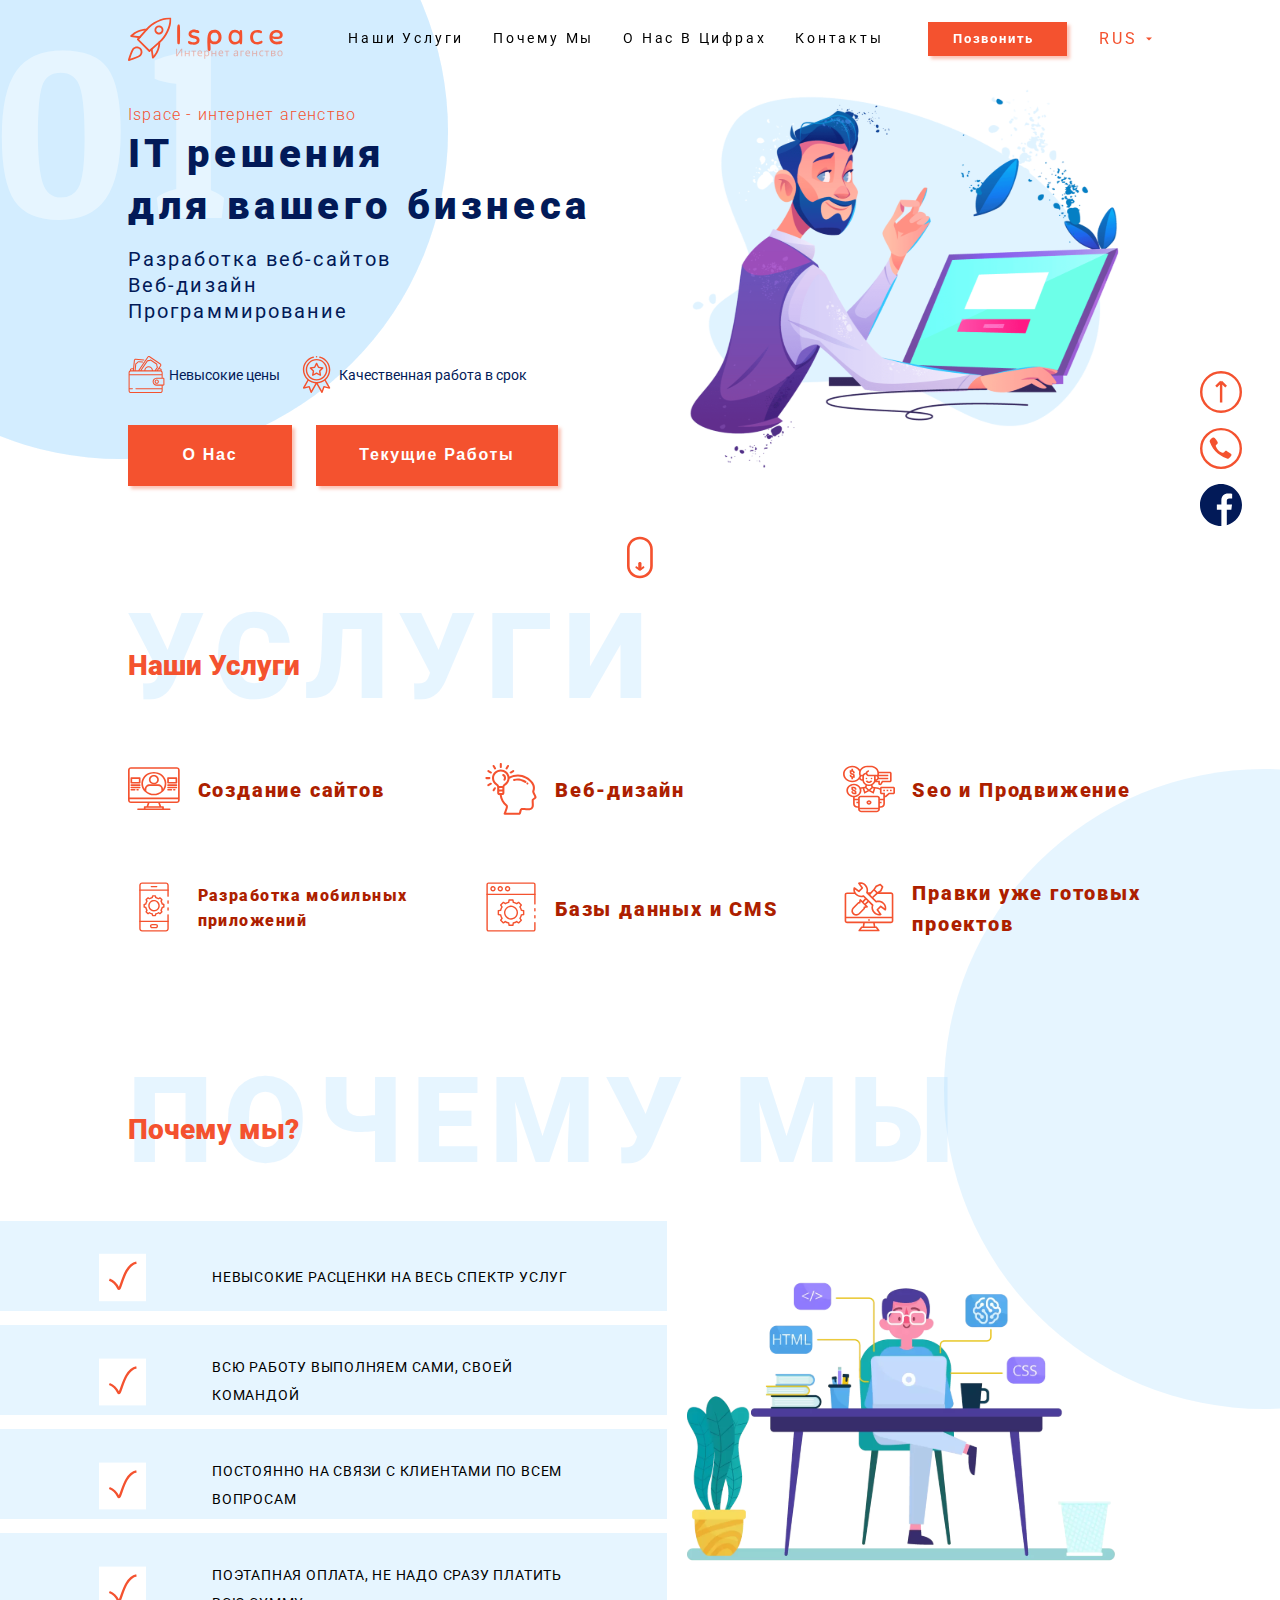
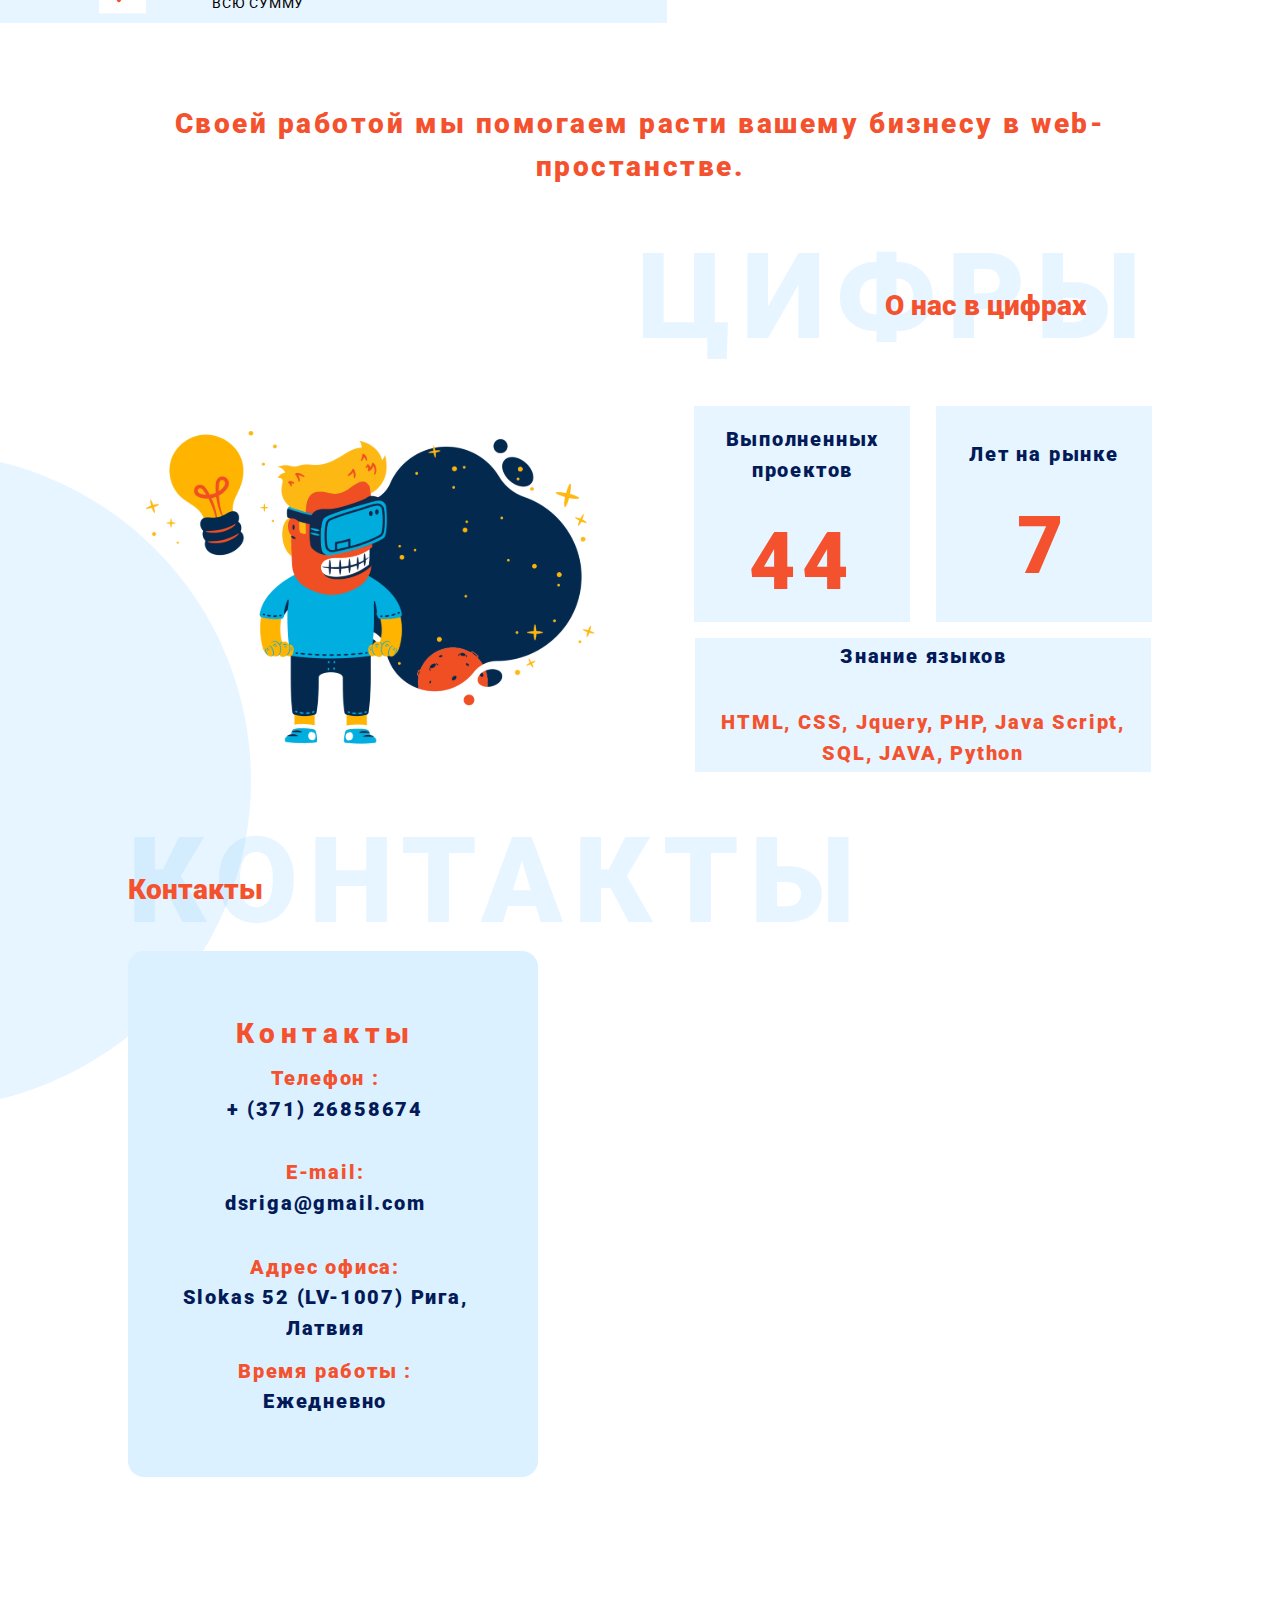
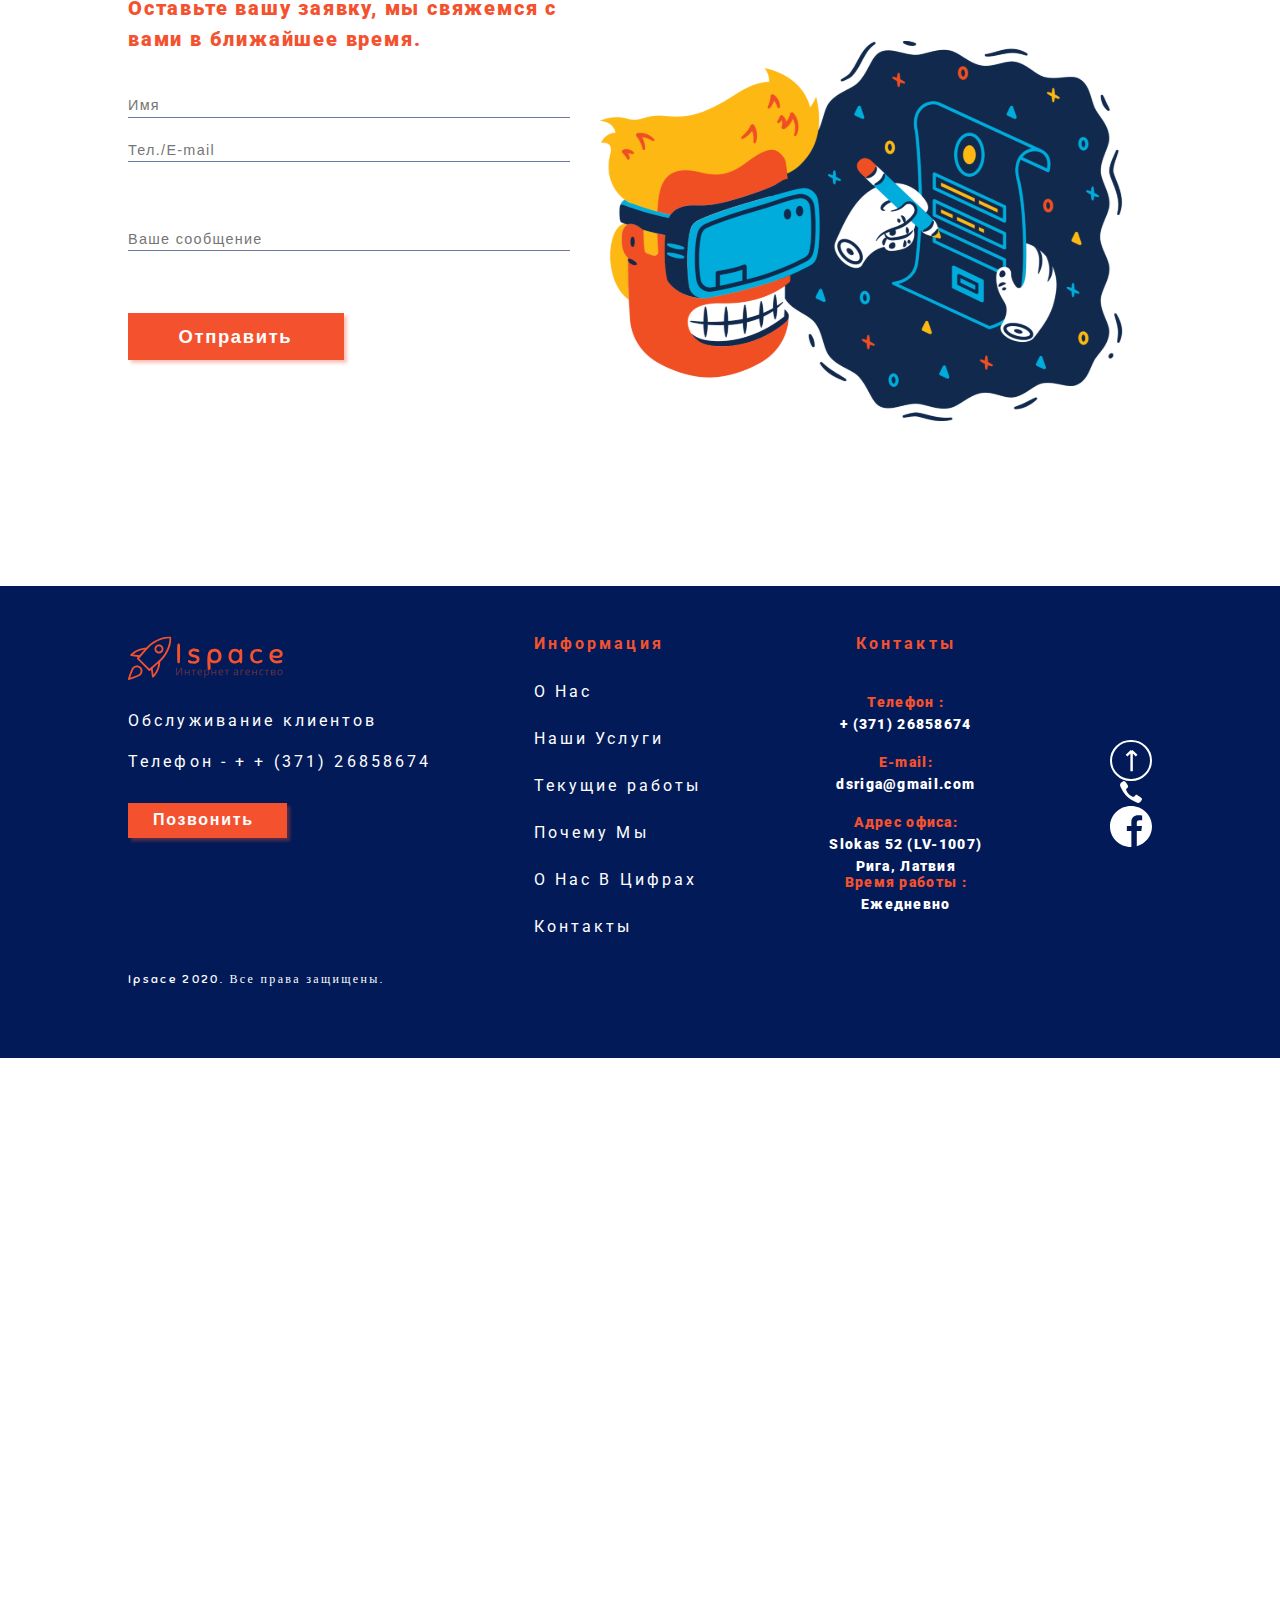
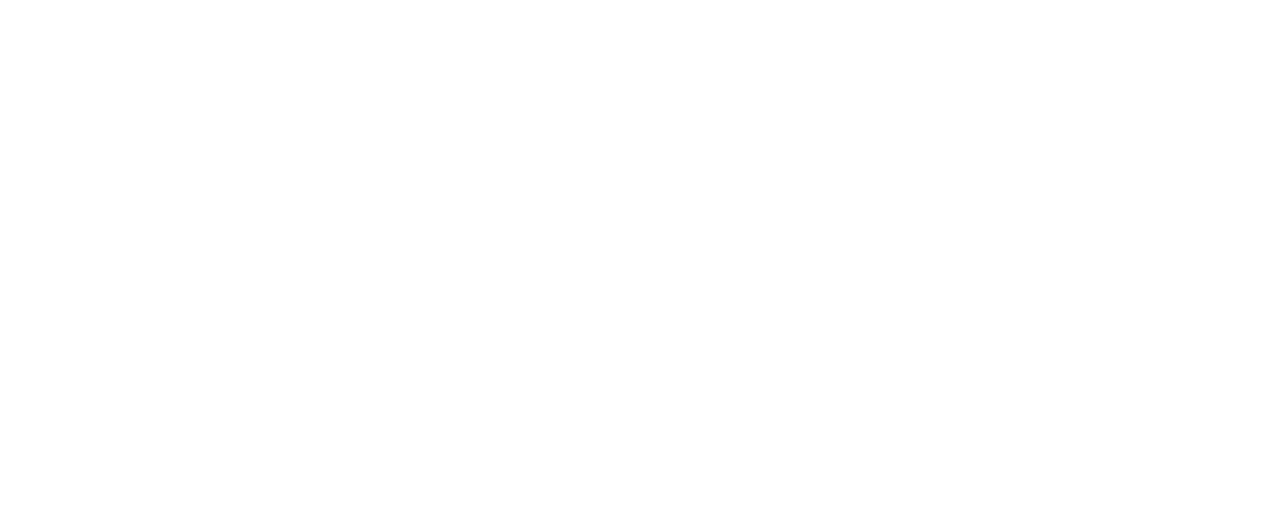
<file: index.html>
<!DOCTYPE html>
<html lang="ru">
<head>
    <meta charset="UTF-8">
    <meta name="viewport" content="width=device-width, initial-scale=1.0">
    <link rel="stylesheet" href="style.css">
    <link rel="shortcut icon" href="img\favicon.ico" type="image/x-icon">
    <link rel="preconnect" href="https://fonts.gstatic.com">
    <link rel="preconnect" href="https://fonts.gstatic.com">
    <link rel="preconnect" href="https://fonts.gstatic.com">
    <meta name="description" content="IT решения для вашего бизнеса. Разработка веб-сайтов,веб-дизайн,программирование. Ispace. ">
    <meta name="keywords" content="разработка веб сайтов,разработка дизайна сайта,разработка сайтов под ключ,разработка сайта цена,услуги разработки сайтов,разработка сайта недорого,веб дизайн сайта,студия веб дизайна,создание веб дизайна,веб дизайн услуги,продвижение сайтов,seo продвижение сайтов,поисковое продвижение сайтов,продвижение сайта цена">
    <link href="https://fonts.googleapis.com/css2?family=Sniglet&display=swap" rel="stylesheet">    
    <link href="https://fonts.googleapis.com/css2?family=Patua+One&display=swap" rel="stylesheet">
    <link href="https://fonts.googleapis.com/css2?family=Roboto:ital,wght@0,100;0,300;0,400;0,500;0,700;0,900;1,100;1,300;1,400;1,500;1,700;1,900&display=swap" rel="stylesheet">
    <title>Ispace - IT решения для вашего бизнеса</title>
    <script src="https://code.jquery.com/jquery-3.5.1.min.js" integrity="sha256-9/aliU8dGd2tb6OSsuzixeV4y/faTqgFtohetphbbj0=" crossorigin="anonymous"></script>
  <!--  <script>
        var scrollEventHandler = function()
        {
            window.scroll(-1, window.pageYOffset)
        }
        window.addEventListener("scroll", scrollEventHandler, false);
    </script>-->
</head>
<body>
    <div class="ser">
        <a name="service1"></a>
    </div>
    <div class="ser1" >
        <a name="service2" ></a>
    </div>
    <div class="ser2">
        <a name="service3"></a>
    </div>
    <div class="ser3" id="er3">
        <a name="service4" ></a>
    </div>
    <div class="wrapper">
        <div class="background">
            <div class="circle">
                <p class="circle__text">01</p>
            </div>
            <div class="circle"></div>
        </div>

        <div class="wrapper__aboutus anchor" id="wrapper__aboutus">

            <div class="aboutus" id="aboutus">
                <div class="aboutus__main">
                    <div class="aboutus__nav-wrapper">
                        <div class="container">
                            <div class="aboutus__nav">
                                <div class="aboutus__menu device">
                                    <img id="slidemenu" src="img\menu.svg" alt="">
                                </div>
                                <div class="nav__logo">
                                    <a href="index.html"><img src="img\logo.svg" alt=""></a>
                                </div>
                                <div class="nav__links">
                                    <a href="#wrapper__services" class="link">Наши Услуги</a>
                                    <a href="#wrapper__choise" class="link">Почему Мы</a>
                                    <a href="#wrapper__numbers" class="link">О Нас В Цифрах</a>
                                    <a href="#wrapper__contacts" class="link">Контакты</a>
                                </div>
                                <div class="left">
                                    <a href="#callback" class="nav__button pl"><p>Позвонить</p></a>
                                    <div class="nav__language">
                                        <div class="language__active">
                                            <a class="active__text">rus</a> 
                                            <img class="arr" src="img\triangle.svg" alt="">
                                        </div>
                                        <div class="language__items">
                                            <a href="lv.html" class="language__item">lv</a>
                                            <a href="en.html" class="language__item">eng</a>
                                        </div>
                                    </div>
                                </div>
                            </div>
                        </div>
                    </div>
                    <div class="container">
                        <div class="aboutus__jumbotron">
                            <div class="content__mousescroll device">
                                <img src="img\scroll.svg" alt="">
                            </div>
                            <div class="jumbotron__img">
                                <img src="img\jumb-img.svg" alt="">
                            </div>
                            <div class="jumbotron__content">
                                <p class="subtitle">Ispace - интернет агенство</p>
                                <h1 class="title">IT решения <br/>
                                для вашего бизнеса </h1>
                                <ul class="content__capabilities">
                                    <li>Разработка веб-сайтов</li>
                                    <li>Веб-дизайн</li>
                                    <li>Программирование</li>
                                </ul>
                                <ul class="content__features">
                                    <li>
                                        <img src="img\wallet.svg" alt="">
                                        <p>Невысокие цены</p>
                                    </li>
                                    <li>
                                        <img src="img\medal.svg" alt="">
                                        <p>Качественная работа в срок</p>
                                    </li>
                                </ul>
                                <ul class="content__buttons">
                                    <a href="#aboutuss" class="button desctop anchor pl">О Нас</a>
                                    <a class="button works-alert desctop">Текущие Работы</a>
                                    <a class="button aboutus-alert device">Узнать Больше</a>
                                </ul>
                            </div>
                            <div class="content__mousescroll desctop">
                                <img src="img\scroll.svg" alt="">
                            </div>
                        </div>
                    </div>
                </div>
            </div>
        </div>

        <div class="wrapper__services" id="wrapper__services">


            <div class="container">
                <div class="services "  id="wrapper__services1">
                    <h2 class="h2__title-maintitle h2__title">Наши Услуги</h2>
                    <div class="h2__title--back">Услуги</div>
                    <div class="services__row">
                        <div class="services__column">
                            <div class="services__img"><img src="img\prod.svg" class="item__img" alt=""></div>
                            <div class="services__text"><p>Создание сайтов</p></div>
                        </div>
                        <div class="services__column">
                            <div class="services__img"><img src="img\design.svg" class="item__img" alt=""></div>
                            <div class="services__text"><p>Веб-дизайн</p></div>
                        </div>
                        <div class="services__column">
                            <div class="services__img"><img src="img\advert.svg" class="item__img" alt=""></div>
                            <div class="services__text"><p>Seo и Продвижение</p></div>
                        </div>
                        <div class="services__column">
                            <div class="services__img"><img src="img\mobile-phone.svg" class="item__img" alt=""></div>
                            <div class="services__text " style="font-size: 20px;"><p>Разработка мобильных приложений</p></div>
                        </div>
                        <div class="services__column">
                            <div class="services__img"><img src="img\web-browser.svg" class="item__img" alt=""></div>
                            <div class="services__text"><p>Базы данных и CMS </p></div>
                        </div>
                        <div class="services__column">
                            <div class="services__img"><img src="img\repair.svg" class="item__img" alt=""></div>
                            <div class="services__text"><p>Правки уже готовых проектов</p></div>
                        </div>
                    </div>
                </div>
            </div>
        </div>

        <div class="wrapper__choise" id="wrapper__choise">
            <div class="choise__content">
                <div class="container">
                 <h2 class="h2__title-maintitle h2__title">Почему мы?</h2>
                 <div class="h2__title--back">Почему Мы</div>
                 <div class="content">
                    <div class="choise__img desctop">
                        <img src="img\choise-back.svg" alt="">
                    </div>
                    <div class="choise__items">
                        <ul class="content__items">
                            <li class="item">
                                <div class="rect"></div>
                                <div class="item__content">
                                    <img src="img\rectangle.svg" alt="">
                                    <p>Невысокие расценки на весь спектр услуг</p>
                                </div>
                            </li>
                            <li class="item">
                                <div class="rect"></div>
                                <div class="item__content">
                                    <img src="img\rectangle.svg" alt="">
                                    <p class="anchor">Всю работу выполняем сами, своей командой </p>
                                </div>
                            </li>
                            <li class="item  ">
                                <div class="rect"></div>
                                <div class="item__content ">
                                    <img src="img\rectangle.svg" alt="">
                                    <p>Постоянно на связи с клиентами по всем вопросам </p>
                                </div>
                            </li>
                            <li class="item">
                                <div class="rect"></div>
                                <div class="item__content ">
                                    <img src="img\rectangle.svg" alt="">
                                    <p>Поэтапная оплата, не надо сразу платить всю сумму</p>
                                </div>
                            </li>
                        </ul>
                    </div>
                </div>
            </div>
        </div>
    </div>


    <div class="under" id="wrapper__numbers" >
        <div class="container">
            <div class="under__title h2__title">Своей работой мы помогаем расти вашему бизнесу в web-простанстве. 
            </div>

            <div class="under__img device">
                <img src="img\choise-back.svg" alt="">
            </div>
        </div>
    </div>


    <div class="wrapper__numbers" id="wrapper__numbers1">
        <div class="numbers__content">
            <div class="container">
                <div class="numbers">
                    <h2 class="h2__title-maintitle h2__title">О нас в цифрах</h2>
                    <div class="h2__title--back">Цифры</div>
                    <div class="numbers__content">
                        <div class="content__img">
                            <img src="img\numbers.svg" alt="">
                        </div>
                        <div class="numbers__blocks">
                            <div class="block__row">
                                <div class="block">
                                    <div class="block__content">
                                        <h3 class="block__title">Выполненных проектов</h3>
                                        <p class="block__subtitle">44</p>
                                    </div>
                                </div>
                                <div class="block">
                                    <div class="block__content">
                                        <h3 class="block__title">Лет на рынке </h3>
                                        <p class="block__subtitle">7</p>
                                    </div>
                                </div>
                            </div>
                            <div class="block">
                                <div class="block__content">
                                    <h3 class="block__title" id="res">Знание языков </h3>
                                    <p class="block__subtitle">HTML, CSS, Jquery, PHP, Java Script, SQL, JAVA, Python</p>
                                </div>
                            </div>
                        </div>
                    </div>
                </div>
            </div>
        </div>
    </div>

    <div class="wrapper__contacts" id="wrapper__contacts">
        <div class="contacts__background">
            <div class="circle"></div>
        </div>
        <div class="container">
            <div class="contacts">
                <h2 class="h2__title-maintitle h2__title">Контакты</h2>
                <div class="h2__title--back">Контакты</div>
                <div class="contacts__content">
                    <div class="contacts__datas">
                        <div class="content">
                            <ul class="contacts__items">
                                <h2 class="h2__title">Контакты</h2>
                                <li class="item item1">
                                    <h2 class="item__title">Телефон :</h2>
                                    <h3 class="item__subtitle"><a href="tel:+37126858674">+ (371) 26858674</a></h3>
                                </li>
                                <li class="item item1">
                                    <h2 class="item__title">E-mail:</h2>
                                    <h3 class="item__subtitle"><a href="mailto:dsriga@gmail.com">dsriga@gmail.com</a></h3>
                                </li>
                                <li class="item item1">
                                    <h2 class="item__title">Адрес офиса:</h2>
                                    <h3 class="item__subtitle">Slokas 52 (LV-1007) Рига, Латвия</h3>
                                </li>
                                <li class="item item1" id="pe2">
                                    <h2 class="item__title">Время работы :</h2>
                                    <h3 class="item__subtitle">Ежедневно</h3>
                                </li>
                            </ul>
                        </div>
                    </div>
                    <div class="contacts__map">
                        <iframe class="desctop" src="https://www.google.com/maps/embed?pb=!1m18!1m12!1m3!1d2175.710162515062!2d24.060934615977462!3d56.95376688089159!2m3!1f0!2f0!3f0!3m2!1i1024!2i768!4f13.1!3m3!1m2!1s0x46eecffd5268be5f%3A0xc439fb05a5f73f44!2zU2xva2FzIGllbGEgNTIsIEt1cnplbWVzIHJham9ucywgUsSrZ2EsIExWLTEwMDcsINCb0LDRgtCy0LjRjw!5e0!3m2!1sru!2sua!4v1605369204062!5m2!1sru!2sua" width="1170" height="545" frameborder="0" style="border:0;" allowfullscreen="" aria-hidden="false" tabindex="0"></iframe>
                        <iframe class="device" src="https://www.google.com/maps/embed?pb=!1m18!1m12!1m3!1d2175.710162515062!2d24.060934615977462!3d56.95376688089159!2m3!1f0!2f0!3f0!3m2!1i1024!2i768!4f13.1!3m3!1m2!1s0x46eecffd5268be5f%3A0xc439fb05a5f73f44!2zU2xva2FzIGllbGEgNTIsIEt1cnplbWVzIHJham9ucywgUsSrZ2EsIExWLTEwMDcsINCb0LDRgtCy0LjRjw!5e0!3m2!1sru!2sua!4v1605369204062!5m2!1sru!2sua" width="769" height="545" frameborder="0" style="border:0;" allowfullscreen="" aria-hidden="false" tabindex="0"></iframe>
                    </div>
                    <div class="contacts__rect desctop"></div>
                </div>
            </div>
        </div>
    </div>

    <div class="wrapper__form">
        <div class="container">
            <div class="form">
                <div class="form__content">
                    <h2 class="h2__title">Оставьте вашу заявку, мы свяжемся с вами в ближайшее время.</h2>

                    <form class="desctop" action="">
                        <input placeholder="Имя" type="text">
                        <input placeholder="Тел./E-mail" type="text">
                        <input placeholder="Ваше сообщение" type="text">
                        <div class="g-recaptcha" data-sitekey="6Ldbdg0TAAAAAI7KAf72Q6uagbWzWecTeBWmrCpJ"></div>
                        <a class="button cont__btn" href="">Отправить</a>
                    </form>

                    <div class="device">

                        <form action="">
                            <input placeholder="Напишите ваше имя" type="text">
                            <input placeholder="Напишите контактный номер" type="number">
                            <input placeholder="Введите E’Mail" type="text">
                            <input placeholder="Опишите заявку" type="text">
                            <div class="g-recaptcha" data-sitekey="6Ldbdg0TAAAAAI7KAf72Q6uagbWzWecTeBWmrCpJ"></div>
                            <a class="button cont__btn" href="">Оставить заявку</a>
                        </form>
                    </div>
                </div>
                <div class="form__img">
                    <img src="img\form.svg" alt="">
                </div>
            </div>
        </div>
    </div>

    <div class="wrapper__footer  anchor">
        <div class="container">
            <div class="footer desctop">
                <div class="footer__column">
                    <a href="index.html" class="logo">
                        <img src="img\logo.svg" alt="">
                    </a>
                    <p class="footer__text">Обслуживание клиентов</p>
                    <p class="footer__text">Телефон - + <a href="tel:+37126858674">+ (371) 26858674</a></p>
                       <a href="#callback" class="button pl">Позвонить</a>
                </div>
                <div class="footer__column information ">
                    <h2 class="h2__title">Информация</h2>
                    <a href="#aboutuss" class="footer__text pl">О Нас</a>
                    <a href="#wrapper__services1" class="footer__text">Наши Услуги</a>
                    <a  class="footer__text works-alert">Текущие работы</a>
                    <a href="#wrapper__choise" class="footer__text">Почему Мы</a>
                    <a href="#wrapper__numbers1" class="footer__text">О Нас В Цифрах</a>
                    <a href="#wrapper__contacts" class="footer__text">Контакты</a>
                </div>
                <div class="footer__column contact__col">
                    <h2 class="h2__title">Контакты</h2>
                    <ul class="contacts__items">
                        <li class="item">
                            <h2 class="item__title">Телефон :</h2>
                            <h3 class="item__subtitle"><a href="tel:+37126858674">+ (371) 26858674</a></h3>
                        </li>
                        <li class="item">
                            <h2 class="item__title">E-mail:</h2>
                            <h3 class="item__subtitle"><a href="mailto:dsriga@gmail.com">dsriga@gmail.com</a></h3>
                        </li>
                        <li class="item">
                            <h2 class="item__title">Адрес офиса:</h2>
                            <h3 class="item__subtitle">Slokas 52 (LV-1007) Рига, Латвия</h3>
                        </li>
                        <li class="item">
                            <h2 class="item__title">Время работы :</h2>
                            <h3 class="item__subtitle">Ежедневно</h3>
                        </li>
                    </ul>
                </div>
                <div class="footer__buttons">
                    <a href="#wrapper__aboutus" class="button__up">
                        <img src="img\arrow-up.svg" alt="">
                    </a>
                    <a href="#callback" class="pl">
                        <img src="img\phone.svg" alt="">
                    </a>
                    <a href="https://www.facebook.com/" target="_blank" class="button__facebook">
                        <img src="img\facebook.svg" alt="">
                    </a>
                </div>
            </div>
            <div class="footer device">
                <div class="column">
                    <div class="footer__column">
                        <a href="index.html" class="logo">
                            <img src="img\logo.svg" alt="">
                        </a>
                        <p class="footer__text">Обслуживание клиентов</p>
                        <p class="footer__text">Телефон - <a href="tel:+37126858674">+ (371) 26858674</a> </p>
                         <a href="#callback" class="button pl">Позвонить</a>
                    </div>
                    <div class="footer__column">
                        <div class="info">
                            <a href="#aboutuss" class="footer__text pl">О Нас</a>
                            <a  class="footer__text works-alert">Текущие работы</a>
                            <a href="#wrapper__services1" class="footer__text" href="">Наши Услуги</a>
                            <a href="#wrapper__choise" class="footer__text">Почему Мы</a>
                            <a href="#wrapper__numbers1" class="footer__text">О Нас В Цифрах</a>
                            <a href="#wrapper__contacts" class="footer__text">Контакты</a>

                        </div>
                        <h2 class="h2__title">Контакты</h2>
                        <ul class="contacts__items">
                            <li class="item item1">
                                <h2 class="item__title">Адрес офиса:</h2>
                                <h3 class="item__subtitle">Slokas 52 (LV-1007) Рига, Латвия</h3>
                            </li>
                            <li class="item item1">
                                <h2 class="item__title">Время работы :</h2>
                                <h3 class="item__subtitle">Ежедневно</h3>
                            </li>
                        </ul>
                    </div>
                </div>
                <div class="footer__buttons">
                    <a href="#wrapper__aboutus" class="button__up">
                        <img src="img\arrow-up.svg" alt="">
                    </a>
                    <a class="button__instagram">
                        <img src="img\instagram.svg" alt="">
                    </a>
                    <a class="button__telegram">
                        <img src="img\telegram.svg" alt="">
                    </a>
                    <a href="https://www.facebook.com/" target="_blank" class="button__facebook">
                        <img src="img\facebook.svg" alt="">
                    </a>
                </div>
            </div>
            <p class="footer__text__down">Ipsace 2020. Все права защищены.</p>
        </div>
    </div>
        <!--
        <div class="aside">
            <span></span>
            <div class="arrow"></div>
            <div class="phone"></div>
            <div class="facebook"></div>
            <span></span>
        </div>
    -->

    
    <div class="wrapper__aside">
        <a class="arrow-up" href="#wrapper__aboutus">
            <img src="img\arrow-up-orange.svg" alt="">
        </a>
        <a class="phone call">
            <img src="img\phone-orange.svg" alt="">
        </a>
        <a class="facebook" target="_blank" href="https://www.facebook.com/">
            <img src="img\facebook-blue.svg" alt="">
        </a>
    </div>


</div>




<div class="alert alert__wrapper__works">
    <div class="alert__works">

        <div class="works__content">
            <div class="btn__close" id="close">
                <img src="img\close.svg" alt="">
            </div>
            <h2 class="h2__title">Главная / Текущие работы</h2>
            <p>Работы в процессе : </p>
            <ul>
                <li>
                    <a href="" class="work__link">
                        <p class="link__text">Сайт автомойки Washline</p>  
                        <img src="img\link.svg" alt="">
                    </a>
                </li>
                <li>
                    <a href="" class="work__link">
                        <p class="link__text">Сайт Интернет магазина Salemarket</p>
                        <img src="img\link.svg" alt="">
                    </a>
                </li>
                <li>
                    <a href="" class="work__link">
                        <p class="link__text">Сайт агентства недвижимости <br> Pro Estate </p>
                        <img src="img\link.svg" alt="">
                    </a>
                </li>
                <li>
                    <a href="" class="work__link">
                        <p class="link__text">Сайт автосервиса BP Auto</p>
                        <img src="img\link.svg" alt="">
                    </a>
                </li>
                <li>
                    <a href="" class="work__link">
                        <p class="link__text">Сайт для компании по автоподбору </p>
                        <img src="img\link.svg" alt="">
                    </a>
                </li>
            </ul>
            <div class="logo" id="oi">
                <a href="index.html"><img src="img\logo.svg" alt=""></a>
            </div>
        </div>
    </div>
</div>

<div class="wrapper__menu">
    <div class="nav__links">
        <div class="links">
            <div class="logo menulogo">
                <a href="#wrapper__aboutus">
                    <img src="img\logo.svg" alt="">
                </a>
            </div>
            <a href="#aboutuss" class="links1 pl">О Нас</a>
            <a class=" links1 works-alert">Текущие работы</a>
            <a href="#wrapper__services1" class="link">Наши Услуги</a>
            <a href="#wrapper__choise" class="link">Почему Мы</a>
            <a href="#wrapper__numbers1" class="link">О Нас В Цифрах</a>
            <a href="#wrapper__contacts" class="link">Контакты</a>
            <ul class="content__info">
                <li>
                    <p class="first">Тел. :</p>
                    <p class="second"><a href="tel:+37126858674">+ (371) 26858674</a></p>
                </li>
                <li class="subtitle">(Whats App/Telegram/Viber)</li>
                <li>
                    <p class="first">E-mail: </p>
                    <p class="second"><a href="mailto:dsriga@gmail.com">dsriga@gmail.com</a></p>
                </li>
            </ul>
            <div class="menu__language">
                <div class="language__items">
                    <a href="index.html" class="active__lang language__item">
                        <img src="img\russia.svg" alt="">
                    </a>
                    <a href="lv.html"class="language__item">
                        <img src="img\latvia.svg" alt="">
                    </a> 
                    <a href="en.html" class="language__item">
                        <img src="img\united-kingdom.svg" alt="">
                    </a>
                </div>
            </div>
        </div>
        <div class="btn__close" id="close">
            <img src="img\close.svg" alt="">
        </div>
    </div>
</div>
<div class="popup popup-callback">
    <div class="popup-table table">
        <div class="cell">
            <div class="popup-content">
                <div class="popup-close"><img src="img\close.svg" alt=""></div>
                <div class="popup__title">Сделать заказ и получить больше информации по IT разработкам :</div>
                <div class="popup__info-content">
                    <div class="popup__tel">Тел. :<span> <a href="tel:+37126858674">+ (371) 26858674</a></span></div>
                    <div class="popup__social">(Whats App/Telegram/Viber)</div>
                    <div class="popup__mail">E-mail: <span> <a href="mailto:dsriga@gmail.com">dsriga@gmail.com</a></span></div>
                </div>
                <div class="logo">
                    <a href="index.html"><img src="img\logo.svg" alt=""></a>
                </div>
            </div>
        </div>
    </div>
</div>

<div class="popup popup-aboutuss">
    <div class="popup-table table">
        <div class="cell">
            <div class="popup-content">
                <div class="popup-close"><img src="img\close.svg" alt=""></div>
                <div class="popup__title">Главная / О нас</div>
                <div class="popup__txt"><p>Интернет агенство "Ispace" предлагает своим клиентам полный спектр услуг по созданию, обслуживанию и продвижению ИТ проектов. Мы разрабатываем : веб-сайты, административные панели, мобильные приложения, программный Софт. Также создаем для ваших коммерческих и частных проектов веб-дизайн любой сложности. Отлично работаем с SEO технологией по продвижению сайтов, делаем полную оптимизацию по развитию ваших товаров и услуг в Google, Yandex .. также Instagram, Facebook. Работаем уже с готовыми сайтами, вносим любые правки. Все виды работ по фронт и бэк-энду. </p></div>
                <div class="popup__subtxt"><p>За всей подробной информацией вы всегда можете обратиться к нам по телефону или написать на эл.почту.</p></div>
                <h3 class="popup__slogan">Будем рады сотрудничеству.</h3>
                <div class="logo">
                    <a href="index.html"><img src="img\logo.svg" alt=""></a>
                </div>
            </div>
        </div>
    </div>
</div>


<script src='https://www.google.com/recaptcha/api.js'></script>
<script src="script.js"></script>
</body>
</html>
</file>
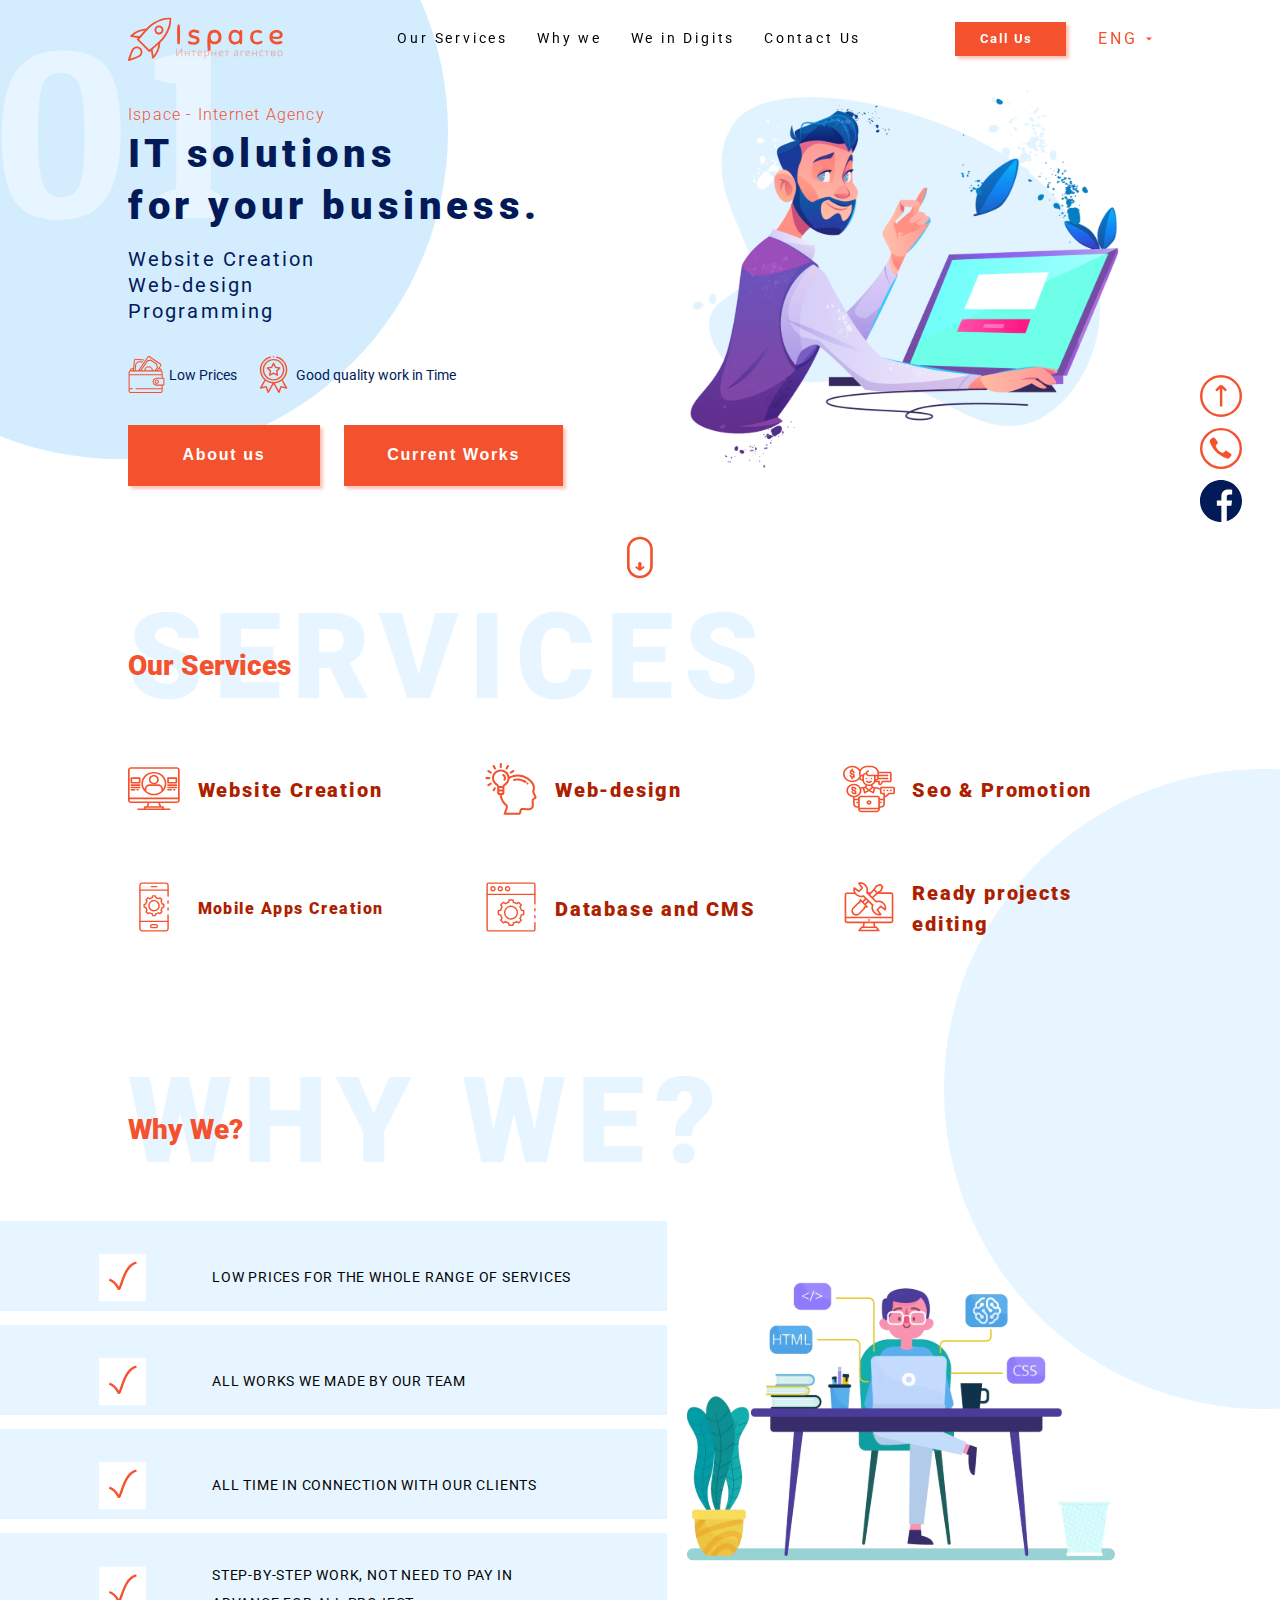
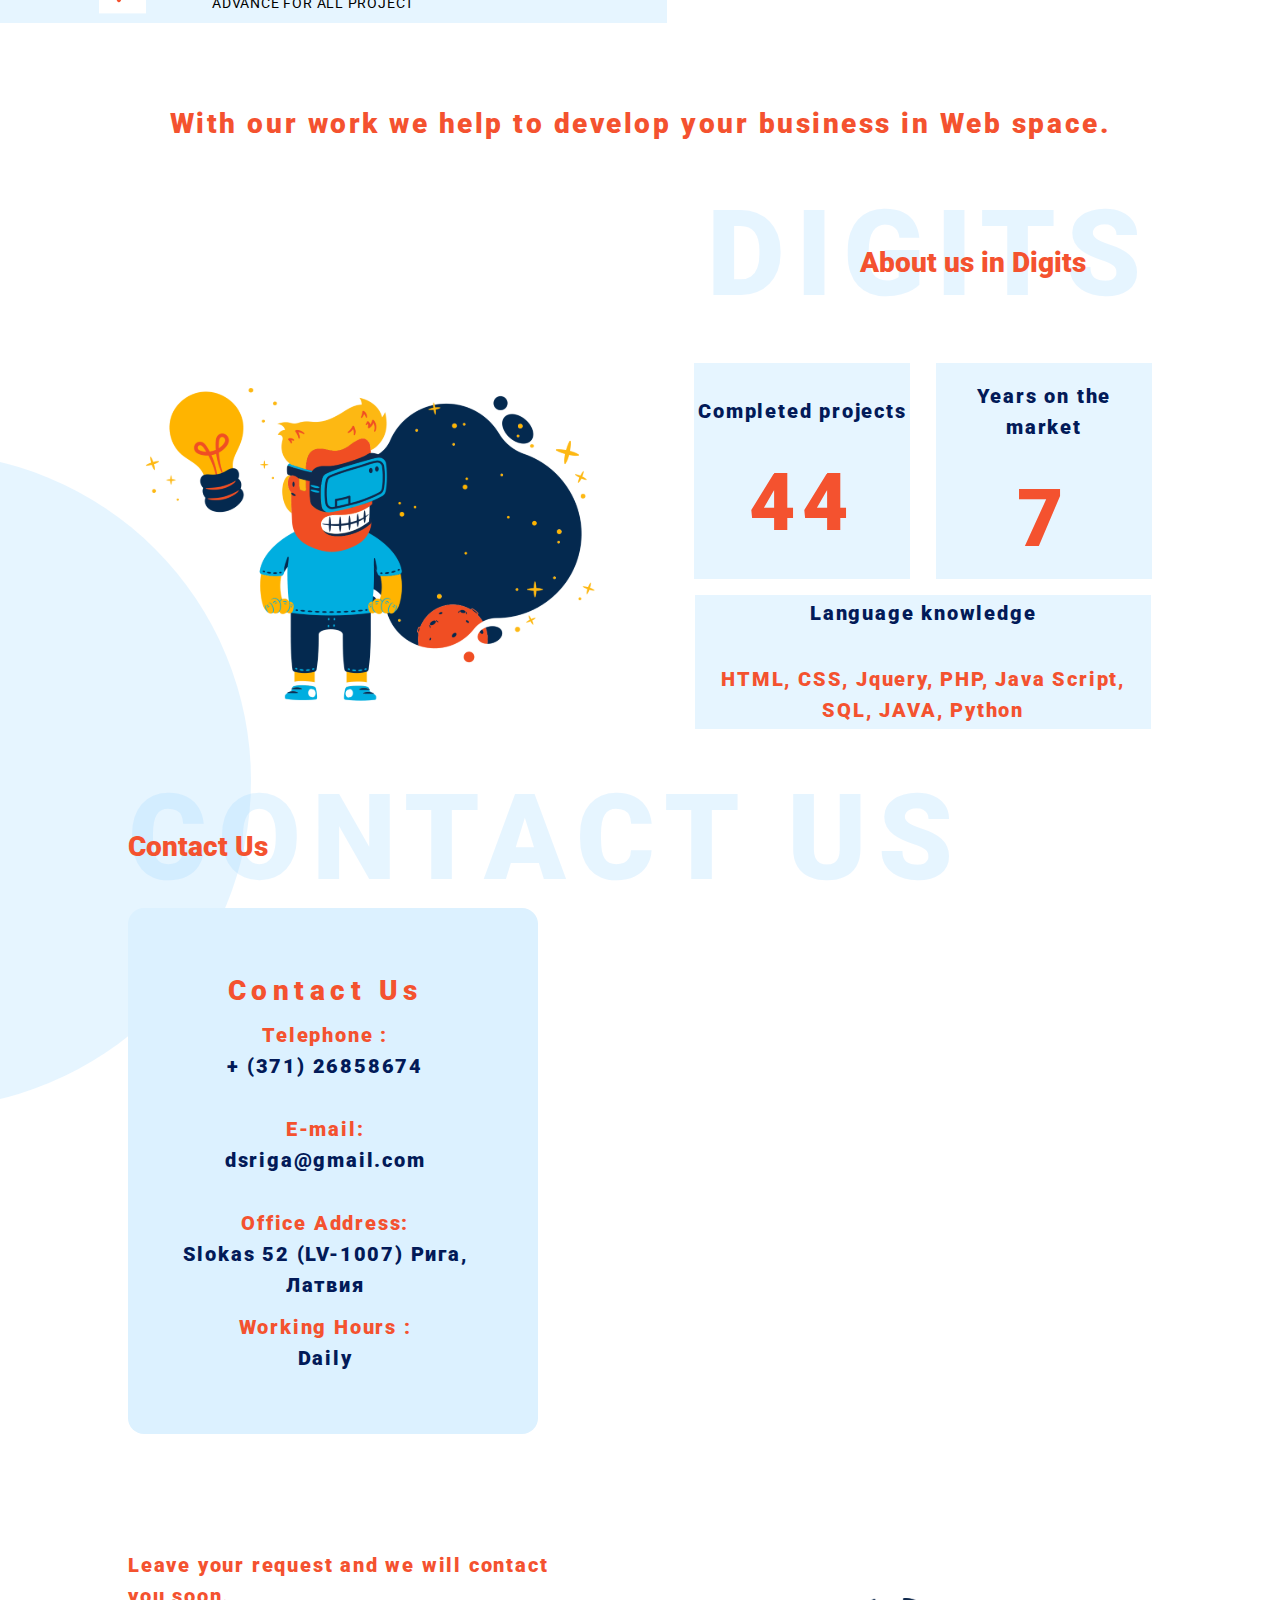
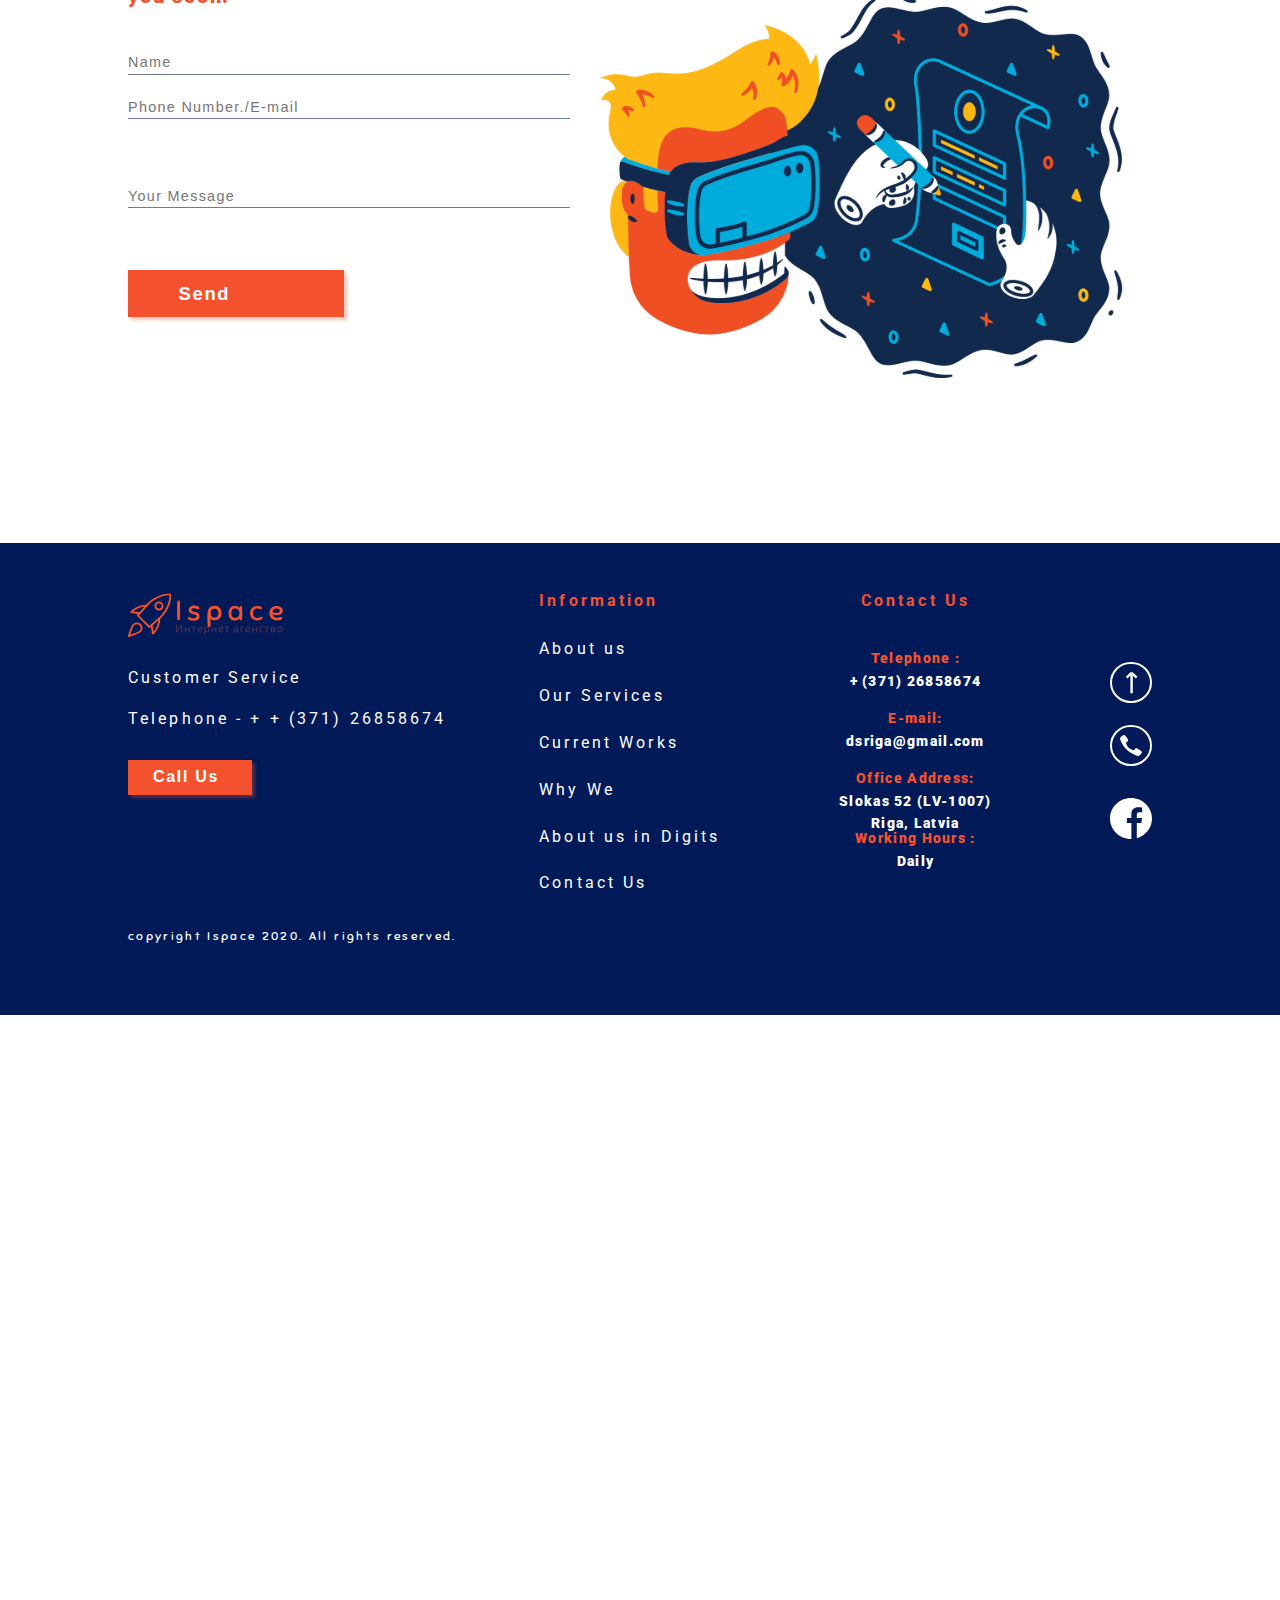
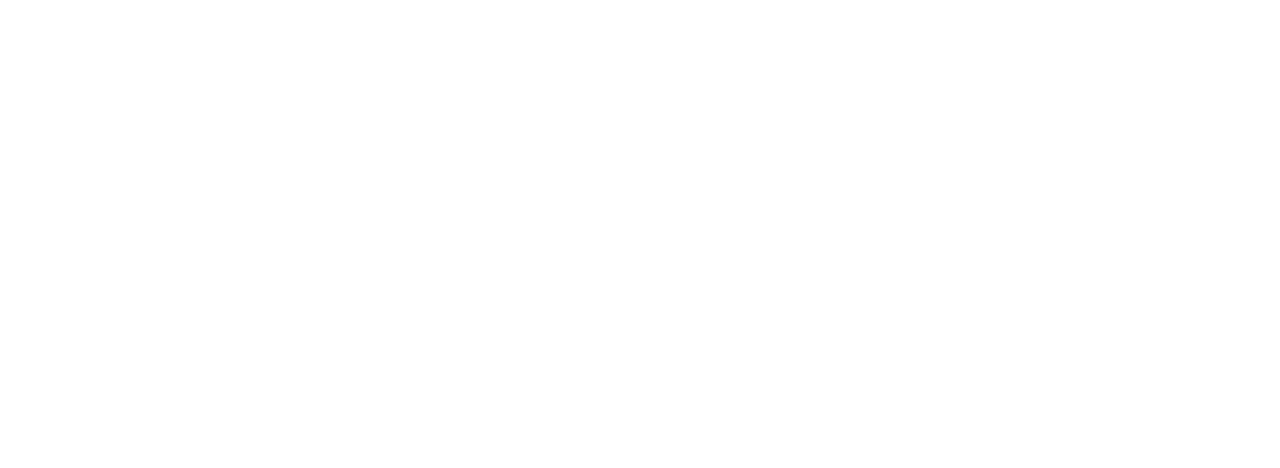
<file: en.html>
<!DOCTYPE html>
<html lang="ru">
<head>
    <meta charset="UTF-8">
    <meta name="viewport" content="width=device-width, initial-scale=1.0">
    <link rel="stylesheet" href="style.css">
    <link rel="shortcut icon" href="img\favicon.ico" type="image/x-icon">
    <link rel="preconnect" href="https://fonts.gstatic.com">
    <link rel="preconnect" href="https://fonts.gstatic.com">
    <link rel="preconnect" href="https://fonts.gstatic.com">
    <meta name="description" content="IT решения для вашего бизнеса. Разработка веб-сайтов,веб-дизайн,программирование. Ispace. ">
    <meta name="keywords" content="разработка веб сайтов,разработка дизайна сайта,разработка сайтов под ключ,разработка сайта цена,услуги разработки сайтов,разработка сайта недорого,веб дизайн сайта,студия веб дизайна,создание веб дизайна,веб дизайн услуги,продвижение сайтов,seo продвижение сайтов,поисковое продвижение сайтов,продвижение сайта цена">
    <link href="https://fonts.googleapis.com/css2?family=Sniglet&display=swap" rel="stylesheet">    
    <link href="https://fonts.googleapis.com/css2?family=Patua+One&display=swap" rel="stylesheet">
    <link href="https://fonts.googleapis.com/css2?family=Roboto:ital,wght@0,100;0,300;0,400;0,500;0,700;0,900;1,100;1,300;1,400;1,500;1,700;1,900&display=swap" rel="stylesheet">
    <title>Ispace – IT solutions for your business</title>
    <script src="https://code.jquery.com/jquery-3.5.1.min.js" integrity="sha256-9/aliU8dGd2tb6OSsuzixeV4y/faTqgFtohetphbbj0=" crossorigin="anonymous"></script>
  <!--  <script>
        var scrollEventHandler = function()
        {
            window.scroll(-1, window.pageYOffset)
        }
        window.addEventListener("scroll", scrollEventHandler, false);
    </script>-->
</head>
<body>
    <div class="ser">
        <a name="service1"></a>
    </div>
    <div class="ser1" id="ter">
        <a name="service2" ></a>
    </div>
    <div class="ser2" id="fer">
        <a name="service3"></a>
    </div>
    <div class="ser3" id="er3">
        <a name="service4"></a>
    </div>
    <div class="wrapper">
        <div class="background">
            <div class="circle">
                <p class="circle__text">01</p>
            </div>
            <div class="circle"></div>
        </div>

        <div class="wrapper__aboutus anchor" id="wrapper__aboutus">
            <div class="aboutus" id="aboutus">
                <div class="aboutus__main">
                 <div class="aboutus__nav-wrapper">
                    <div class="container">
                        <div class="aboutus__nav">
                            <div class="aboutus__menu device">
                                <img id="slidemenu" src="img\menu.svg" alt="">
                            </div>
                            <div class="nav__logo">
                                <a href="en.html"><img src="img\logo.svg" alt=""></a>
                            </div>
                            <div class="nav__links">
                                <a href="#wrapper__services" class="link">Our Services </a>
                                <a href="#wrapper__choise" class="link">Why we </a>
                                <a href="#wrapper__numbers" class="link">We in Digits </a>
                                <a href="#wrapper__contacts" class="link">Contact Us </a>
                            </div>
                            <div class="left">
                                <a href="#callback" class="nav__button pl"><p>Call Us</p></a>
                                <div class="nav__language">
                                    <div class="language__active">
                                        <a class="active__text">eng</a> 
                                        <img class="arr" src="img\triangle.svg" alt="">
                                    </div>
                                    <div class="language__items">
                                        <a href="index.html" class="language__item">rus</a>
                                        <a href="lv.html" class="language__item">lv</a>
                                    </div>
                                </div>
                            </div>
                        </div>
                    </div>
                </div>
                <div class="container">
                    <div class="aboutus__jumbotron">
                        <div class="content__mousescroll device">
                            <img src="img\scroll.svg" alt="">
                        </div>
                        <div class="jumbotron__img">
                            <img src="img\jumb-img.svg" alt="">
                        </div>
                        <div class="jumbotron__content">
                            <p class="subtitle">Ispace - Internet Agency </p>
                            <h1 class="title">IT solutions  <br/>
                            for your business.  </h1>
                            <ul class="content__capabilities">
                                <li>Website Creation </li>
                                <li>Web-design </li>
                                <li>Programming</li>
                            </ul>
                            <ul class="content__features">
                                <li>
                                    <img src="img\wallet.svg" alt="">
                                    <p>Low Prices </p>
                                </li>
                                <li>
                                    <img src="img\medal.svg" alt="">
                                    <p>Good quality work in Time </p>
                                </li>
                            </ul>
                            <ul class="content__buttons">
                                <a href="#aboutuss" class="button desctop anchor pl">About us</a>
                                <a class="button works-alert desctop">Current Works  </a>

                            </ul>
                        </div>
                        <div class="content__mousescroll desctop">
                            <img src="img\scroll.svg" alt="">
                        </div>
                    </div>
                </div>
            </div>
        </div>
    </div>

    <div class="wrapper__services" id="wrapper__services">
        <div class="container">
            <div class="services" id="wrapper__services1">
              <h2 class="h2__title-maintitle h2__title">Our Services</h2>
              <div class="h2__title--back">Services</div>
              <div class="services__row">
                <div class="services__column">
                    <div class="services__img"><img src="img\prod.svg" class="item__img" alt=""></div>
                    <div class="services__text"><p>Website Creation </p></div>
                </div>
                <div class="services__column">
                    <div class="services__img"><img src="img\design.svg" class="item__img" alt=""></div>
                    <div class="services__text"><p>Web-design</p></div>
                </div>
                <div class="services__column">
                    <div class="services__img"><img src="img\advert.svg" class="item__img" alt=""></div>
                    <div class="services__text"><p>Seo & Promotion</p></div>
                </div>
                <div class="services__column">
                    <div class="services__img"><img src="img\mobile-phone.svg" class="item__img" alt=""></div>
                    <div class="services__text " style="font-size: 20px;"><p>Mobile Apps Creation </p></div>
                </div>
                <div class="services__column">
                    <div class="services__img"><img src="img\web-browser.svg" class="item__img" alt=""></div>
                    <div class="services__text"><p>Database and CMS </p></div>
                </div>
                <div class="services__column">
                    <div class="services__img"><img src="img\repair.svg" class="item__img" alt=""></div>
                    <div class="services__text"><p>Ready projects editing</p></div>
                </div>
            </div>
        </div>
    </div>
</div>

<div class="wrapper__choise" id="wrapper__choise">
    <div class="choise__content">
        <div class="container">
            <h2 class="h2__title-maintitle h2__title">Why We?</h2>
            <div class="h2__title--back">Why We?</div>
            <div class="content">
                <div class="choise__img desctop">
                    <img src="img\choise-back.svg" alt="">
                </div>
                <div class="choise__items">
                    <ul class="content__items">
                        <li class="item">
                            <div class="rect"></div>
                            <div class="item__content">
                                <img src="img\rectangle.svg" alt="">
                                <p>Low prices for the whole range of services</p>
                            </div>
                        </li>
                        <li class="item">
                            <div class="rect"></div>
                            <div class="item__content">
                                <img src="img\rectangle.svg" alt="">
                                <p class="anchor">All works we made by our team  </p>
                            </div>
                        </li>
                        <li class="item  ">
                            <div class="rect"></div>
                            <div class="item__content ">
                                <img src="img\rectangle.svg" alt="">
                                <p>All time in connection with our clients  </p>
                            </div>
                        </li>
                        <li class="item">
                            <div class="rect"></div>
                            <div class="item__content ">
                                <img src="img\rectangle.svg" alt="">
                                <p>Step-by-step work, not need to pay in advance for all project </p>
                            </div>
                        </li>
                    </ul>
                </div>
            </div>
        </div>
    </div>
</div>


<div class="under" id="wrapper__numbers" >
    <div class="container">
        <div class="under__title h2__title">With our work we help to develop your business in Web space.
        </div>

        <div class="under__img device">
            <img src="img\choise-back.svg" alt="">
        </div>
    </div>
</div>


<div class="wrapper__numbers"  id="wrapper__numbers1">
    <div class="numbers__content">
        <div class="container">
            <div class="numbers">
                <h2 class="h2__title-maintitle h2__title h2__title--en">About us in Digits</h2>
                <div class="h2__title--back">Digits</div>
                <div class="numbers__content">
                    <div class="content__img">
                        <img src="img\numbers.svg" alt="">
                    </div>
                    <div class="numbers__blocks">
                        <div class="block__row">
                            <div class="block">
                                <div class="block__content">
                                    <h3 class="block__title">Сompleted projects</h3>
                                    <p class="block__subtitle">44</p>
                                </div>
                            </div>
                            <div class="block">
                                <div class="block__content">
                                    <h3 class="block__title">Years on the market </h3>
                                    <p class="block__subtitle">7</p>
                                </div>
                            </div>
                        </div>
                        <div class="block">
                            <div class="block__content">
                                <h3 class="block__title" id="res">Language knowledge </h3>
                                <p class="block__subtitle">HTML, CSS, Jquery, PHP, Java Script, SQL, JAVA, Python</p>
                            </div>
                        </div>
                    </div>
                </div>
            </div>
        </div>
    </div>
</div>

<div class="wrapper__contacts" id="wrapper__contacts">
    <div class="contacts__background">
        <div class="circle"></div>
    </div>
    <div class="container">
        <div class="contacts">
         <h2 class="h2__title-maintitle h2__title">Contact Us</h2>
         <div class="h2__title--back h2__title--back-en">Contact Us</div>
         <div class="contacts__content">
            <div class="contacts__datas">
                <div class="content">
                    <ul class="contacts__items">
                        <h2 class="h2__title">Contact Us </h2>
                        <li class="item item1">
                            <h2 class="item__title">Telephone  :</h2>
                            <h3 class="item__subtitle"><a href="tel:+37126858674">+ (371) 26858674</a></h3>
                        </li>
                        <li class="item item1">
                            <h2 class="item__title">E-mail:</h2>
                            <h3 class="item__subtitle"><a href="mailto:dsriga@gmail.com">dsriga@gmail.com</a></h3>
                        </li>
                        <li class="item item1">
                            <h2 class="item__title">Office Address:</h2>
                            <h3 class="item__subtitle">Slokas 52 (LV-1007) Рига, Латвия</h3>
                        </li>
                        <li class="item item1" id="pe2">
                            <h2 class="item__title">Working Hours  :</h2>
                            <h3 class="item__subtitle">Daily </h3>
                        </li>
                    </ul>
                </div>
            </div>
            <div class="contacts__map">
                <iframe class="desctop" src="https://www.google.com/maps/embed?pb=!1m18!1m12!1m3!1d2175.710162515062!2d24.060934615977462!3d56.95376688089159!2m3!1f0!2f0!3f0!3m2!1i1024!2i768!4f13.1!3m3!1m2!1s0x46eecffd5268be5f%3A0xc439fb05a5f73f44!2zU2xva2FzIGllbGEgNTIsIEt1cnplbWVzIHJham9ucywgUsSrZ2EsIExWLTEwMDcsINCb0LDRgtCy0LjRjw!5e0!3m2!1sru!2sua!4v1605369204062!5m2!1sru!2sua" width="1170" height="545" frameborder="0" style="border:0;" allowfullscreen="" aria-hidden="false" tabindex="0"></iframe>
                <iframe class="device" src="https://www.google.com/maps/embed?pb=!1m18!1m12!1m3!1d2175.710162515062!2d24.060934615977462!3d56.95376688089159!2m3!1f0!2f0!3f0!3m2!1i1024!2i768!4f13.1!3m3!1m2!1s0x46eecffd5268be5f%3A0xc439fb05a5f73f44!2zU2xva2FzIGllbGEgNTIsIEt1cnplbWVzIHJham9ucywgUsSrZ2EsIExWLTEwMDcsINCb0LDRgtCy0LjRjw!5e0!3m2!1sru!2sua!4v1605369204062!5m2!1sru!2sua" width="769" height="545" frameborder="0" style="border:0;" allowfullscreen="" aria-hidden="false" tabindex="0"></iframe>
            </div>
            <div class="contacts__rect desctop"></div>
        </div>
    </div>
</div>
</div>

<div class="wrapper__form">
    <div class="container">
        <div class="form">
            <div class="form__content">
                <h2 class="h2__title">Leave your request and we will contact you soon. </h2>

                <form class="desctop" action="">
                    <input placeholder="Name" type="text">
                    <input placeholder="Phone Number./E-mail" type="text">
                    <input placeholder="Your Message" type="text">
                    <div class="g-recaptcha" data-sitekey="6Ldbdg0TAAAAAI7KAf72Q6uagbWzWecTeBWmrCpJ"></div>
                    <a class="button cont__btn" href="">Send </a>
                </form>

                <div class="device">

                    <form action="">
                        <input placeholder="Name" type="text">
                        <input placeholder="Phone Number" type="number">
                        <input placeholder="E-Mail" type="text">
                        <input placeholder="Your Message" type="text">
                        <div class="g-recaptcha" data-sitekey="6Ldbdg0TAAAAAI7KAf72Q6uagbWzWecTeBWmrCpJ"></div>
                        <a class="button cont__btn" href="">Send</a>
                    </form>
                </div>
            </div>
            <div class="form__img">
                <img src="img\form.svg" alt="">
            </div>
        </div>
    </div>
</div>

<div class="wrapper__footer  anchor">
    <div class="container">
        <div class="footer desctop">
            <div class="footer__column">
                <a href="en.html" class="logo">
                    <img src="img\logo.svg" alt="">
                </a>
                <p class="footer__text">Customer Service </p>
                <p class="footer__text">Telephone - + <a href="tel:+37126858674">+ (371) 26858674</a></p>
                <a href="#callback" class="button pl">Call Us</a>
            </div>
            <div class="footer__column information ">
                <h2 class="h2__title">Information</h2>
                <a href="#aboutuss" class="footer__text pl">About us</a>
                <a href="#wrapper__services1" class="footer__text">Our Services </a>
                <a  class="footer__text works-alert">Current Works </a>
                <a href="#wrapper__choise" class="footer__text">Why We</a>
                <a href="#wrapper__numbers1" class="footer__text">About us in Digits </a>
                <a href="#wrapper__contacts" class="footer__text">Contact Us </a>
            </div>
            <div class="footer__column contact__col">
                <h2 class="h2__title">Contact Us </h2>
                <ul class="contacts__items">
                    <li class="item">
                        <h2 class="item__title">Telephone :</h2>
                        <h3 class="item__subtitle"><a href="tel:+37126858674">+ (371) 26858674</a></h3>
                    </li>
                    <li class="item">
                        <h2 class="item__title">E-mail:</h2>
                        <h3 class="item__subtitle"><a href="mailto:dsriga@gmail.com">dsriga@gmail.com</a></h3>
                    </li>
                    <li class="item">
                        <h2 class="item__title">Office Address:</h2>
                        <h3 class="item__subtitle">Slokas 52 (LV-1007) Riga, Latvia</h3>
                    </li>
                    <li class="item">
                        <h2 class="item__title">Working Hours :</h2>
                        <h3 class="item__subtitle">Daily </h3>
                    </li>
                </ul>
            </div>
            <div class="footer__buttons">
                <a href="#wrapper__aboutus" class="button__up">
                    <img src="img\arrow-up.svg" alt="">
                </a>
                <a href="#callback" class="button__phone pl">
                    <img src="img\phone.svg" alt="">
                </a>
                <a href="https://www.facebook.com/" target="_blank" class="button__facebook">
                    <img src="img\facebook.svg" alt="">
                </a>
            </div>
        </div>
        <div class="footer device">
            <div class="column">
                <div class="footer__column">
                    <a href="index.html" class="logo">
                        <img src="img\logo.svg" alt="">
                    </a>
                    <p class="footer__text">Customer Service </p>
                    <p class="footer__text">Telephone - <a href="tel:+37126858674">+ (371) 26858674</a> </p>
                   <a href="#callback" class="button pl">Call Us</a>
                </div>
                <div class="footer__column">
                    <div class="info">
                     <a href="#aboutuss" class="footer__text pl">About us</a>
                     <a  class="footer__text works-alert">Current Works </a>
                     <a href="#wrapper__services1" class="footer__text">Our Services </a>    
                     <a href="#wrapper__choise" class="footer__text">Why We</a>
                     <a href="#wrapper__numbers1" class="footer__text">About us in Digits </a>
                     <a href="#wrapper__contacts" class="footer__text">Contact Us </a>
                 </div>
                 <h2 class="h2__title">Contact Us </h2>
                 <ul class="contacts__items">
                    <li class="item item1">
                        <h2 class="item__title">Office Address </h2>
                        <h3 class="item__subtitle" >Slokas 52 (LV-1007) Riga, Latvia </h3>
                    </li>
                    <li class="item item1">
                        <h2 class="item__title">Working Hours:</h2>
                        <h3 class="item__subtitle">Daily </h3>
                    </li>
                </ul>
            </div>
        </div>
        <div class="footer__buttons">
            <a href="#wrapper__aboutus" class="button__up">
                <img src="img\arrow-up.svg" alt="">
            </a>
            <a class="button__instagram">
                <img src="img\instagram.svg" alt="">
            </a>
            <a class="button__telegram">
                <img src="img\telegram.svg" alt="">
            </a>
            <a href="https://www.facebook.com/" target="_blank" class="button__facebook">
                <img src="img\facebook.svg" alt="">
            </a>
        </div>
    </div>
    <p class="footer__text__down">copyright Ispace 2020. All rights reserved.</p>
</div>
</div>
        <!--
        <div class="aside">
            <span></span>
            <div class="arrow"></div>
            <div class="phone"></div>
            <div class="facebook"></div>
            <span></span>
        </div>
    -->

    
    <div class="wrapper__aside">
        <a class="arrow-up" href="#wrapper__aboutus">
            <img src="img\arrow-up-orange.svg" alt="">
        </a>
       <a href="#callback" class="pl icon-calls">
            <img src="img\phone-orange.svg" alt="">
        </a>
        <a class="facebook" target="_blank" href="https://www.facebook.com/">
            <img src="img\facebook-blue.svg" alt="">
        </a>
    </div>


</div>

<div class="alert alert__wrapper__works">
    <div class="alert__works">

        <div class="works__content">
            <div class="btn__close" id="close">
                <img src="img\close.svg" alt="">
            </div>
            <h2 class="h2__title">Home / Current works</h2>
            <p>Work in progress: </p>
            <ul>
                <li>
                    <a href="" class="work__link">
                        <p class="link__text">Website of carwash Washline </p>  
                        <img src="img\link.svg" alt="">
                    </a>
                </li>
                <li>
                    <a href="" class="work__link">
                        <p class="link__text">Internet shop Salemarket</p>
                        <img src="img\link.svg" alt="">
                    </a>
                </li>
                <li>
                    <a href="" class="work__link">
                        <p class="link__text">Real Estate agency Pro Estate website</p>
                        <img src="img\link.svg" alt="">
                    </a>
                </li>
                <li>
                    <a href="" class="work__link">
                        <p class="link__text">Car service BP auto website  </p>
                        <img src="img\link.svg" alt="">
                    </a>
                </li>
                <li>
                    <a href="" class="work__link">
                        <p class="link__text">Car checking website</p>
                        <img src="img\link.svg" alt="">
                    </a>
                </li>
            </ul>
            <div class="logo">
                <a href="en.html"><img src="img\logo.svg" alt=""></a>
            </div>
        </div>
    </div>
</div>

<div class="wrapper__menu">
    <div class="nav__links">
        <div class="links">
            <div class="logo menulogo">
                <a href="#wrapper__aboutus">
                    <img src="img\logo.svg" alt="">
                </a>
            </div>
            <a href="#aboutuss" class="links1 pl">About Us</a>
            <a class=" links1 works-alert">Current works </a>
            <a href="#wrapper__services1" class="link">Our services </a>
            <a href="#wrapper__choise" class="link">Why We</a>
            <a href="#wrapper__numbers1" class="link">About Us In Digits </a>
            <a href="#wrapper__contacts" class="link">Contact Us</a>
            <ul class="content__info">
                <li>
                    <p class="first">Phone:</p>
                    <p class="second"><a href="tel:+37126858674">+ (371) 26858674</a></p>
                </li>
                <li class="subtitle">(Whats App/Telegram/Viber)</li>
                <li>
                    <p class="first">E-mail: </p>
                    <p class="second"><a href="mailto:dsriga@gmail.com">dsriga@gmail.com</a></p>
                </li>
            </ul>
            <div class="menu__language">
                <div class="language__items">
                    <a href="index.html" class=" language__item">
                        <img src="img\russia.svg" alt="">
                    </a>
                    <a href="lv.html"class="language__item">
                        <img src="img\latvia.svg" alt="">
                    </a> 
                    <a href="en.html" class="active__lang language__item">
                        <img src="img\united-kingdom.svg" alt="">
                    </a>
                </div>
            </div>
        </div>
        <div class="btn__close" id="close">
            <img src="img\close.svg" alt="">
        </div>
    </div>
</div>
<div class="popup popup-callback">
    <div class="popup-table table">
        <div class="cell">
            <div class="popup-content">
                <div class="popup-close"><img src="img\close.svg" alt=""></div>
                <div class="popup__title">Contact us to receive more info about IT solutions which we offer:</div>
                <div class="popup__info-content">
                    <div class="popup__tel">Phone :<span> <a href="tel:+37126858674">+ (371) 26858674</a></span></div>
                    <div class="popup__social">(Whats App/Telegram/Viber)</div>
                    <div class="popup__mail">E-mail: <span> <a href="mailto:dsriga@gmail.com">dsriga@gmail.com</a></span></div>
                </div>
                <div class="logo">
                    <a href="en.html"><img src="img\logo.svg" alt=""></a>
                </div>
            </div>
        </div>
    </div>
</div>

<div class="popup popup-aboutuss">
    <div class="popup-table table">
        <div class="cell">
            <div class="popup-content">
                <div class="popup-close"><img src="img\close.svg" alt=""></div>
                <div class="popup__title">Main page / About Us</div>
                <div class="popup__txt"><p>Internet agency "Ispace" offers to customers a full range of services for IT projects creation, maintenance and promotion. We develop: websites, administrative panels, mobile applications, industrial software. Also we creates web-design any complexity for your commercial and private projects. We work perfectly with SEO technology for website promotion, we do a whole optimization of your goods and service develop in Google and Yandex search engines .. also we work with TARGET advertise in social networks. We make jobs in current websites, adding any editing in it. All kind of work in Front and Backend. </p></div>
                <div class="popup__subtxt"><p>For all need information, please feel free to contact us.</p></div>
                <h3 class="popup__slogan">We will be glad to work with you.</h3>
                <div class="logo">
                    <a href="en.html"><img src="img\logo.svg" alt=""></a>
                </div>
            </div>
        </div>
    </div>
</div>

<script src='https://www.google.com/recaptcha/api.js'></script>
<script src="script.js"></script>
</body>
</html>
</file>
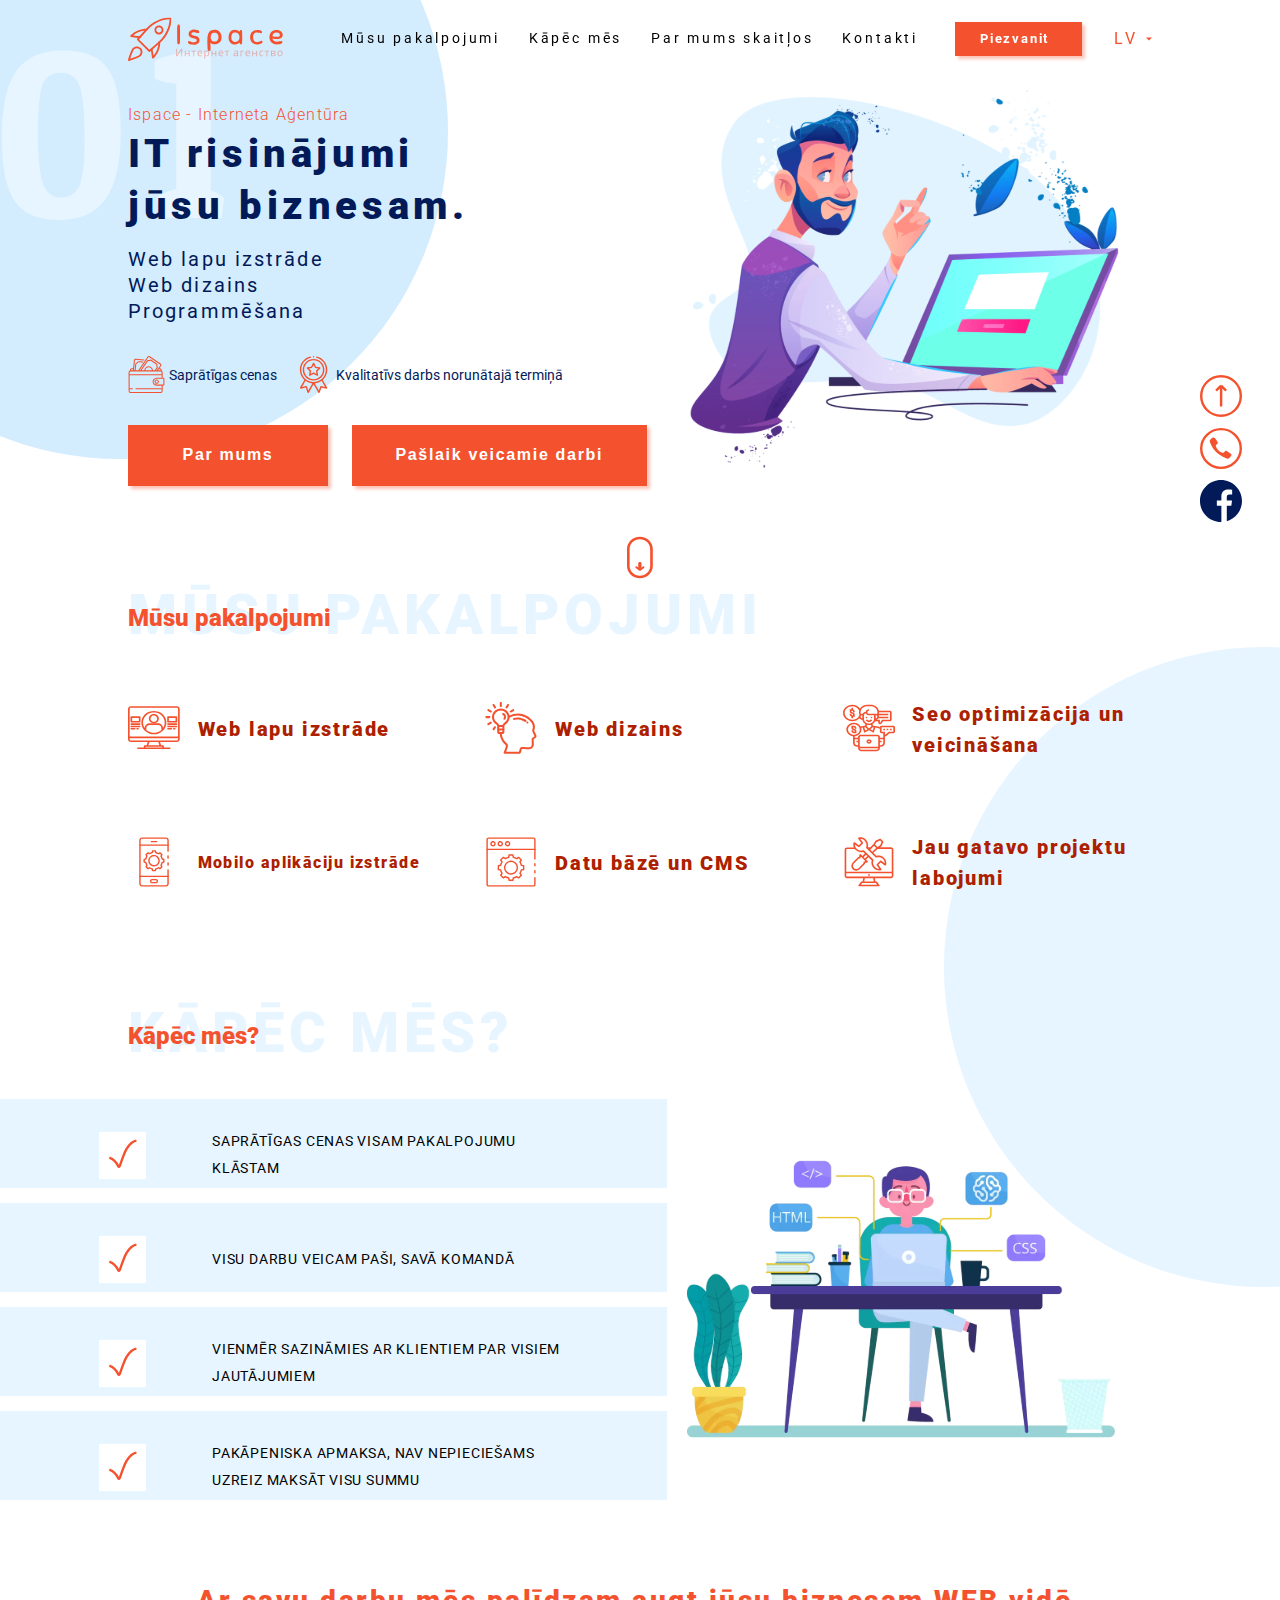
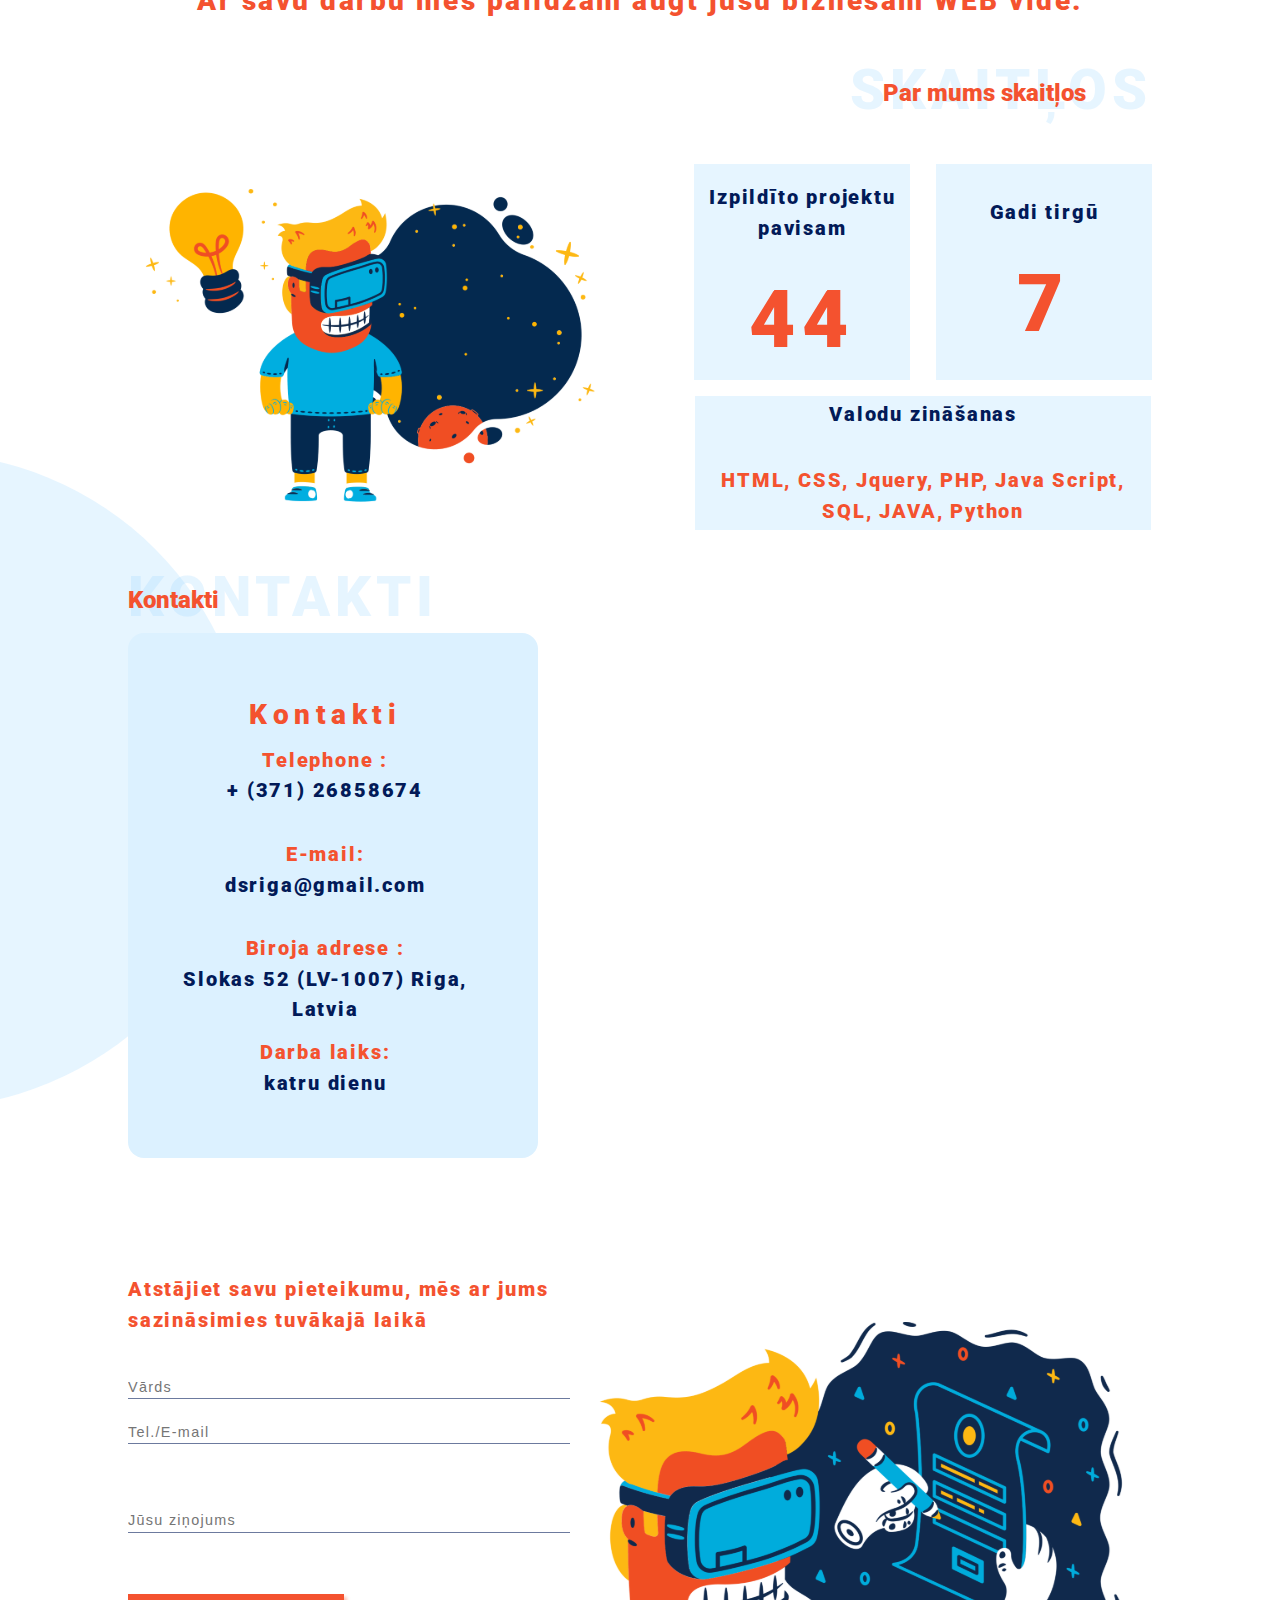
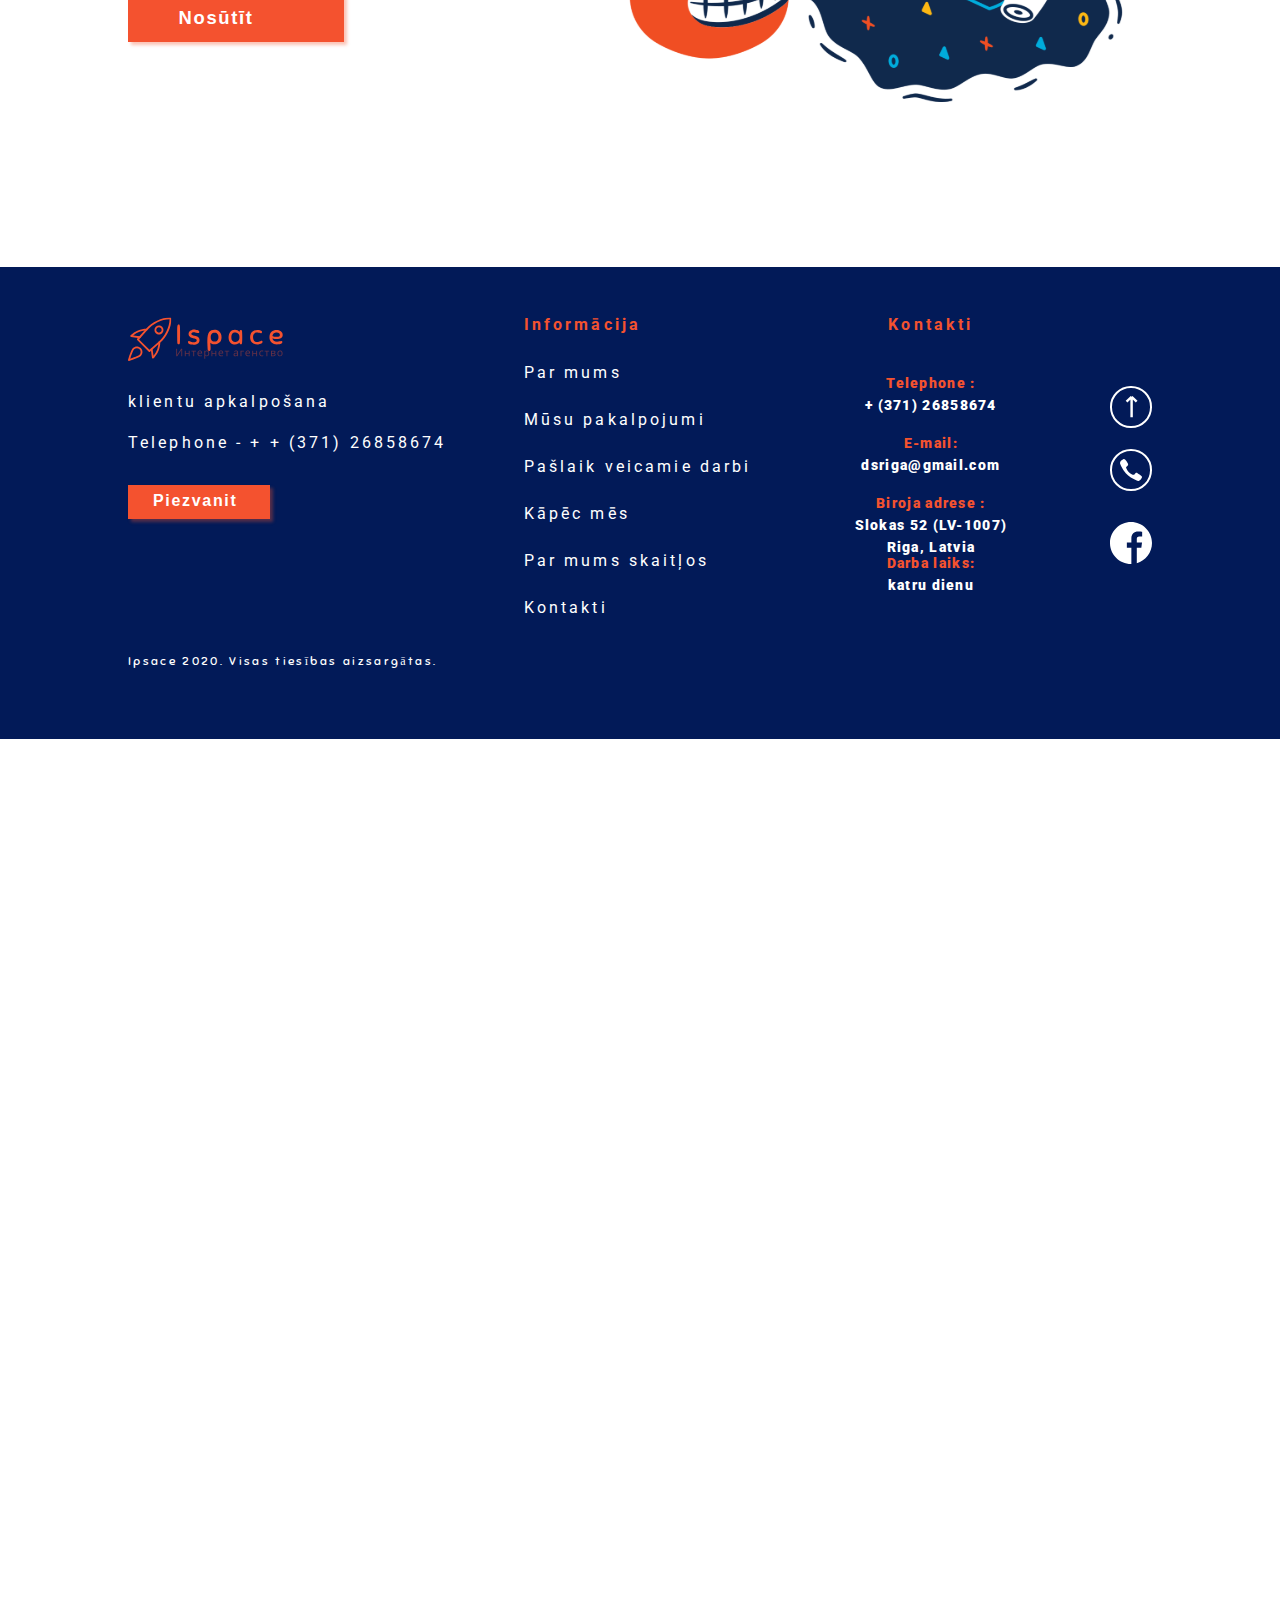
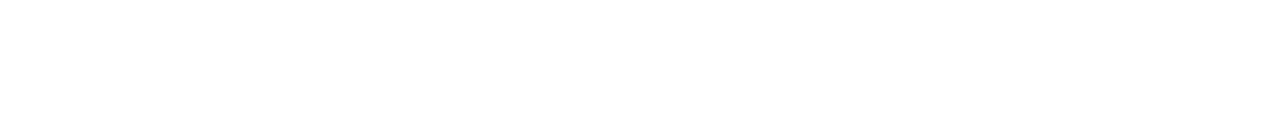
<file: lv.html>
<!DOCTYPE html>
<html lang="ru">
<head>
    <meta charset="UTF-8">
    <meta name="viewport" content="width=device-width, initial-scale=1.0">
    <link rel="stylesheet" href="style.css">
    <link rel="shortcut icon" href="img\favicon.ico" type="image/x-icon">
    <link rel="preconnect" href="https://fonts.gstatic.com">
    <link rel="preconnect" href="https://fonts.gstatic.com">
    <link rel="preconnect" href="https://fonts.gstatic.com">
    <meta name="description" content="IT решения для вашего бизнеса. Разработка веб-сайтов,веб-дизайн,программирование. Ispace. ">
    <meta name="keywords" content="разработка веб сайтов,разработка дизайна сайта,разработка сайтов под ключ,разработка сайта цена,услуги разработки сайтов,разработка сайта недорого,веб дизайн сайта,студия веб дизайна,создание веб дизайна,веб дизайн услуги,продвижение сайтов,seo продвижение сайтов,поисковое продвижение сайтов,продвижение сайта цена">
    <link href="https://fonts.googleapis.com/css2?family=Sniglet&display=swap" rel="stylesheet">    
    <link href="https://fonts.googleapis.com/css2?family=Patua+One&display=swap" rel="stylesheet">
    <link href="https://fonts.googleapis.com/css2?family=Roboto:ital,wght@0,100;0,300;0,400;0,500;0,700;0,900;1,100;1,300;1,400;1,500;1,700;1,900&display=swap" rel="stylesheet">
    <title>Ispace – IT solutions for your business</title>
    <script src="https://code.jquery.com/jquery-3.5.1.min.js" integrity="sha256-9/aliU8dGd2tb6OSsuzixeV4y/faTqgFtohetphbbj0=" crossorigin="anonymous"></script>
  <!--  <script>
        var scrollEventHandler = function()
        {
            window.scroll(-1, window.pageYOffset)
        }
        window.addEventListener("scroll", scrollEventHandler, false);
    </script>-->
</head>
<body>
    <div class="ser" id="ere">
        <a name="service1"></a>
    </div>
    <div class="ser1" id="re1">
        <a name="service2"></a>
    </div>
    <div class="ser2" id="er2">
        <a name="service3"></a>
    </div>
    <div class="ser3" id="e3">
        <a name="service4" ></a>
    </div>
    <div class="wrapper">
        <div class="background">
            <div class="circle">
                <p class="circle__text">01</p>
            </div>
            <div class="circle"></div>
        </div>

        <div class="wrapper__aboutus anchor" id="wrapper__aboutus">

            <div class="aboutus" id="aboutus">
                <div class="aboutus__main">
                    <div class="aboutus__nav-wrapper">
                        <div class="container">
                            <div class="aboutus__nav">
                                <div class="aboutus__menu device">
                                    <img id="slidemenu" src="img\menu.svg" alt="">
                                </div>
                                <div class="nav__logo">
                                    <a href="lv.html"><img src="img\logo.svg" alt=""></a>
                                </div>
                                <div class="nav__links">
                                    <a href="#wrapper__services" class="link">Mūsu pakalpojumi</a>
                                    <a href="#wrapper__choise" class="link">Kāpēc mēs</a>
                                    <a href="#wrapper__numbers" class="link">Par mums skaitļos</a>
                                    <a href="#wrapper__contacts" class="link">Kontakti</a>
                                </div>
                                <div class="left">
                                    <a href="#callback" class="nav__button pl"><p>Piezvanit</p></a>
                                    <div class="nav__language">
                                        <div class="language__active">
                                            <a class="active__text">lv</a> 
                                            <img class="arr" src="img\triangle.svg" alt="">
                                        </div>
                                        <div class="language__items">
                                            <a href="index.html" class="language__item">rus</a>
                                            <a href="en.html" class="language__item">eng</a>
                                        </div>
                                    </div>
                                </div>
                            </div>
                        </div>
                    </div>
                    <div class="container">
                        <div class="aboutus__jumbotron">
                            <div class="content__mousescroll device">
                                <img src="img\scroll.svg" alt="">
                            </div>
                            <div class="jumbotron__img">
                                <img src="img\jumb-img.svg" alt="">
                            </div>
                            <div class="jumbotron__content">
                                <p class="subtitle">Ispace - Interneta Aģentūra</p>
                                <h1 class="title">IT risinājumi  <br/>
                                jūsu biznesam.  </h1>
                                <ul class="content__capabilities">
                                    <li>Web lapu izstrāde</li>
                                    <li>Web dizains</li>
                                    <li>Programmēšana</li>
                                </ul>
                                <ul class="content__features">
                                    <li>
                                        <img src="img\wallet.svg" alt="">
                                        <p>Saprātīgas cenas</p>
                                    </li>
                                    <li>
                                        <img src="img\medal.svg" alt="">
                                        <p>Kvalitatīvs darbs norunātajā termiņā</p>
                                    </li>
                                </ul>
                                <ul class="content__buttons">
                                    <a href="#aboutuss" class="button desctop anchor pl">Par mums</a>
                                    <a class="button works-alert desctop">Pašlaik veicamie darbi</a>

                                </ul>
                            </div>
                            <div class="content__mousescroll desctop">
                                <img src="img\scroll.svg" alt="">
                            </div>
                        </div>
                    </div>
                </div>
            </div>
        </div>

        <div class="wrapper__services" id="wrapper__services">

            <div class="container">
                <div class="services"  id="wrapper__services1">
                 <h2 class="h2__title-maintitle h2__title h2__title-maintitle-big">Mūsu pakalpojumi</h2>
                 <div class="h2__title--back h2__title--back-big">Mūsu pakalpojumi</div>
                 <div class="services__row">
                    <div class="services__column">
                        <div class="services__img"><img src="img\prod.svg" class="item__img" alt=""></div>
                        <div class="services__text"><p>Web lapu izstrāde </p></div>
                    </div>
                    <div class="services__column">
                        <div class="services__img"><img src="img\design.svg" class="item__img" alt=""></div>
                        <div class="services__text"><p>Web dizains</p></div>
                    </div>
                    <div class="services__column">
                        <div class="services__img"><img src="img\advert.svg" class="item__img" alt=""></div>
                        <div class="services__text"><p>Seo optimizācija un veicināšana</p></div>
                    </div>
                    <div class="services__column">
                        <div class="services__img"><img src="img\mobile-phone.svg" class="item__img" alt=""></div>
                        <div class="services__text " style="font-size: 20px;"><p>Mobilo aplikāciju izstrāde</p></div>
                    </div>
                    <div class="services__column">
                        <div class="services__img"><img src="img\web-browser.svg" class="item__img" alt=""></div>
                        <div class="services__text"><p>Datu bāzē un CMS </p></div>
                    </div>
                    <div class="services__column">
                        <div class="services__img"><img src="img\repair.svg" class="item__img" alt=""></div>
                        <div class="services__text"><p>Jau gatavo projektu labojumi</p></div>
                    </div>
                </div>
            </div>
        </div>
    </div>

    <div class="wrapper__choise" id="wrapper__choise">
        <div class="choise__content">
            <div class="container">
              <h2 class="h2__title-maintitle h2__title h2__title-maintitle-big">Kāpēc mēs?</h2>
              <div class="h2__title--back h2__title--back-big">Kāpēc mēs?</div>
              <div class="content">
                <div class="choise__img desctop">
                    <img src="img\choise-back.svg" alt="">
                </div>
                <div class="choise__items">
                    <ul class="content__items">
                        <li class="item">
                            <div class="rect"></div>
                            <div class="item__content">
                                <img src="img\rectangle.svg" alt="">
                                <p>Saprātīgas cenas visam pakalpojumu klāstam</p>
                            </div>
                        </li>
                        <li class="item">
                            <div class="rect"></div>
                            <div class="item__content">
                                <img src="img\rectangle.svg" alt="">
                                <p class="anchor">Visu darbu veicam paši, savā komandā </p>
                            </div>
                        </li>
                        <li class="item  ">
                            <div class="rect"></div>
                            <div class="item__content ">
                                <img src="img\rectangle.svg" alt="">
                                <p>Vienmēr sazināmies ar klientiem par visiem jautājumiem </p>
                            </div>
                        </li>
                        <li class="item">
                            <div class="rect"></div>
                            <div class="item__content ">
                                <img src="img\rectangle.svg" alt="">
                                <p>Pakāpeniska apmaksa, nav nepieciešams uzreiz maksāt visu summu</p>
                            </div>
                        </li>
                    </ul>
                </div>
            </div>
        </div>
    </div>
</div>


<div class="under" id="wrapper__numbers" >
    <div class="container">
        <div class="under__title h2__title">Ar savu darbu mēs palīdzam augt jūsu biznesam WEB vidē.
        </div>

        <div class="under__img device">
            <img src="img\choise-back.svg" alt="">
        </div>
    </div>
</div>


<div class="wrapper__numbers" id="wrapper__numbers1">
    <div class="numbers__content">
        <div class="container">
            <div class="numbers">
               <h2 class="h2__title-maintitle h2__title h2__title h2__title-maintitle-big">Par mums skaitļos</h2>
               <div class="h2__title--back  h2__title--back-big">skaitļos</div>
               <div class="numbers__content">
                <div class="content__img">
                    <img src="img\numbers.svg" alt="">
                </div>
                <div class="numbers__blocks">
                    <div class="block__row">
                        <div class="block">
                            <div class="block__content">
                                <h3 class="block__title">Izpildīto projektu pavisam </h3>
                                <p class="block__subtitle">44</p>
                            </div>
                        </div>
                        <div class="block">
                            <div class="block__content">
                                <h3 class="block__title">Gadi tirgū  </h3>
                                <p class="block__subtitle">7</p>
                            </div>
                        </div>
                    </div>
                    <div class="block">
                        <div class="block__content">
                            <h3 class="block__title" id="res">Valodu zināšanas  </h3>
                            <p class="block__subtitle">HTML, CSS, Jquery, PHP, Java Script, SQL, JAVA, Python</p>
                        </div>
                    </div>
                </div>
            </div>
        </div>
    </div>
</div>
</div>

<div class="wrapper__contacts" id="wrapper__contacts">
    <div class="contacts__background">
        <div class="circle"></div>
    </div>
    <div class="container">
        <div class="contacts">
         <h2 class="h2__title-maintitle h2__title h2__title-maintitle-big">Kontakti</h2>
         <div class="h2__title--back h2__title--back-big">Kontakti</div>
         <div class="contacts__content">
            <div class="contacts__datas">
                <div class="content">
                    <ul class="contacts__items">
                        <h2 class="h2__title">Kontakti </h2>
                        <li class="item item1">
                            <h2 class="item__title">Telephone  :</h2>
                            <h3 class="item__subtitle"><a href="tel:+37126858674">+ (371) 26858674</a></h3>
                        </li>
                        <li class="item item1">
                            <h2 class="item__title">E-mail:</h2>
                            <h3 class="item__subtitle"><a href="mailto:dsriga@gmail.com">dsriga@gmail.com</a></h3>
                        </li>
                        <li class="item item1">
                            <h2 class="item__title">Biroja adrese :</h2>
                            <h3 class="item__subtitle" >Slokas 52 (LV-1007) Riga, Latvia</h3>
                        </li>
                        <li class="item item1" id="pe2">
                            <h2 class="item__title">Darba laiks:</h2>
                            <h3 class="item__subtitle">katru dienu</h3>
                        </li>
                    </ul>
                </div>
            </div>
            <div class="contacts__map">
                <iframe class="desctop" src="https://www.google.com/maps/embed?pb=!1m18!1m12!1m3!1d2175.710162515062!2d24.060934615977462!3d56.95376688089159!2m3!1f0!2f0!3f0!3m2!1i1024!2i768!4f13.1!3m3!1m2!1s0x46eecffd5268be5f%3A0xc439fb05a5f73f44!2zU2xva2FzIGllbGEgNTIsIEt1cnplbWVzIHJham9ucywgUsSrZ2EsIExWLTEwMDcsINCb0LDRgtCy0LjRjw!5e0!3m2!1sru!2sua!4v1605369204062!5m2!1sru!2sua" width="1170" height="545" frameborder="0" style="border:0;" allowfullscreen="" aria-hidden="false" tabindex="0"></iframe>
                <iframe class="device" src="https://www.google.com/maps/embed?pb=!1m18!1m12!1m3!1d2175.710162515062!2d24.060934615977462!3d56.95376688089159!2m3!1f0!2f0!3f0!3m2!1i1024!2i768!4f13.1!3m3!1m2!1s0x46eecffd5268be5f%3A0xc439fb05a5f73f44!2zU2xva2FzIGllbGEgNTIsIEt1cnplbWVzIHJham9ucywgUsSrZ2EsIExWLTEwMDcsINCb0LDRgtCy0LjRjw!5e0!3m2!1sru!2sua!4v1605369204062!5m2!1sru!2sua" width="769" height="545" frameborder="0" style="border:0;" allowfullscreen="" aria-hidden="false" tabindex="0"></iframe>
            </div>
            <div class="contacts__rect desctop"></div>
        </div>
    </div>
</div>
</div>

<div class="wrapper__form">
    <div class="container">
        <div class="form">
            <div class="form__content">
                <h2 class="h2__title">Atstājiet savu pieteikumu, mēs ar jums sazināsimies tuvākajā laikā</h2>

                <form class="desctop" action="">
                    <input placeholder="Vārds" type="text">
                    <input placeholder="Tel./E-mail" type="text">
                    <input placeholder="Jūsu ziņojums" type="text">
                    <div class="g-recaptcha" data-sitekey="6Ldbdg0TAAAAAI7KAf72Q6uagbWzWecTeBWmrCpJ"></div>
                    <a class="button cont__btn" href="">Nosūtīt</a>
                </form>

                <div class="device">

                    <form action="">
                        <input placeholder="Vārds" type="text">
                        <input placeholder="Tel." type="number">
                        <input placeholder="Email" type="text">
                        <input placeholder="Jūsu ziņojums" type="text">
                        <div class="g-recaptcha" data-sitekey="6Ldbdg0TAAAAAI7KAf72Q6uagbWzWecTeBWmrCpJ"></div>
                        <a class="button cont__btn" href="">Nosūtīt</a>
                    </form>
                </div>
            </div>
            <div class="form__img">
                <img src="img\form.svg" alt="">
            </div>
        </div>
    </div>
</div>

<div class="wrapper__footer  anchor">
    <div class="container">
        <div class="footer desctop">
            <div class="footer__column">
                <a href="en.html" class="logo">
                    <img src="img\logo.svg" alt="">
                </a>
                <p class="footer__text">klientu apkalpošana</p>
                <p class="footer__text">Telephone  - + <a href="tel:+37126858674">+ (371) 26858674</a></p>
                <a href="#callback" class="button pl">Piezvanit</a>
            </div>
            <div class="footer__column information ">
                <h2 class="h2__title">Informācija</h2>
                <a href="#aboutuss" class="footer__text pl">Par mums</a>
                <a href="#wrapper__services1" class="footer__text">Mūsu pakalpojumi</a>
                <a  class="footer__text works-alert">Pašlaik veicamie darbi</a>
                <a href="#wrapper__choise" class="footer__text">Kāpēc mēs </a>
                <a href="#wrapper__numbers1" class="footer__text">Par mums skaitļos</a>
                <a href="#wrapper__contacts" class="footer__text">Kontakti </a>
            </div>
            <div class="footer__column contact__col">
                <h2 class="h2__title">Kontakti </h2>
                <ul class="contacts__items">
                    <li class="item">
                        <h2 class="item__title">Telephone :</h2>
                        <h3 class="item__subtitle"><a href="tel:+37126858674">+ (371) 26858674</a></h3>
                    </li>
                    <li class="item">
                        <h2 class="item__title">E-mail:</h2>
                        <h3 class="item__subtitle"><a href="mailto:dsriga@gmail.com">dsriga@gmail.com</a></h3>
                    </li>
                    <li class="item">
                        <h2 class="item__title">Biroja adrese : </h2>
                        <h3 class="item__subtitle" >Slokas 52 (LV-1007) Riga, Latvia</h3>
                    </li>
                    <li class="item">
                        <h2 class="item__title">Darba laiks: </h2>
                        <h3 class="item__subtitle">katru dienu</h3>
                    </li>
                </ul>
            </div>
            <div class="footer__buttons">
                <a href="#wrapper__aboutus" class="button__up">
                    <img src="img\arrow-up.svg" alt="">
                </a>
                <a href="#callback" class="button__phone pl">
                    <img src="img\phone.svg" alt="">
                </a>
                <a href="https://www.facebook.com/" target="_blank" class="button__facebook">
                    <img src="img\facebook.svg" alt="">
                </a>
            </div>
        </div>
        <div class="footer device">
            <div class="column">
                <div class="footer__column">
                    <a href="index.html" class="logo">
                        <img src="img\logo.svg" alt="">
                    </a>
                    <p class="footer__text">klientu apkalpošana</p>
                    <p class="footer__text">Telephone  - <a href="tel:+37126858674">+ (371) 26858674</a></p>
                    <a href="#callback" class="button pl">Piezvanit</a>
                </div>
                <div class="footer__column">
                    <div class="info">
                       <a href="#aboutuss" class="footer__text pl">Par mums</a>
                       <a  class="footer__text works-alert">Pašlaik veicamie darbi</a>
                       <a href="#wrapper__services1" class="footer__text">Mūsu pakalpojumi</a>
                       <a href="#wrapper__choise" class="footer__text">Kāpēc mēs </a>
                       <a href="#wrapper__numbers1" class="footer__text">Par mums skaitļos</a>
                       <a href="#wrapper__contacts" class="footer__text">Kontakti </a>
                   </div>
                   <h2 class="h2__title">Kontakti </h2>
                   <ul class="contacts__items">
                    <li class="item item1">
                        <h2 class="item__title">Biroja adrese:</h2>
                        <h3 class="item__subtitle" >Slokas 52 (LV-1007) Riga, Latvia </h3>
                    </li>
                    <li class="item item1">
                        <h2 class="item__title">Darba laiks: </h2>
                        <h3 class="item__subtitle">katru dienu</h3>
                    </li>
                </ul>
            </div>
        </div>
        <div class="footer__buttons">
            <a href="#wrapper__aboutus" class="button__up">
                <img src="img\arrow-up.svg" alt="">
            </a>
            <a class="button__instagram">
                <img src="img\instagram.svg" alt="">
            </a>
            <a class="button__telegram">
                <img src="img\telegram.svg" alt="">
            </a>
            <a href="https://www.facebook.com/" target="_blank" class="button__facebook">
                <img src="img\facebook.svg" alt="">
            </a>
        </div>
    </div>
    <p class="footer__text__down">Ipsace 2020. Visas tiesības aizsargātas.</p>
</div>
</div>
        <!--
        <div class="aside">
            <span></span>
            <div class="arrow"></div>
            <div class="phone"></div>
            <div class="facebook"></div>
            <span></span>
        </div>
    -->

    
    <div class="wrapper__aside">
        <a class="arrow-up" href="#wrapper__aboutus">
            <img src="img\arrow-up-orange.svg" alt="">
        </a>
        <a href="#callback" class="pl icon-calls">
            <img src="img\phone-orange.svg" alt="">
        </a>
        <a class="facebook" target="_blank" href="https://www.facebook.com/">
            <img src="img\facebook-blue.svg" alt="">
        </a>
    </div>


</div>

<div class="alert alert__wrapper__works">
    <div class="alert__works">

        <div class="works__content">
            <div class="btn__close" id="close">
                <img src="img\close.svg" alt="">
            </div>
            <h2 class="h2__title">Galvenā / Pašlaik veicamie darbi</h2>
            <p>Darbi procesā: </p>
            <ul>
                <li>
                    <a href="" class="work__link">
                        <p class="link__text">Automazgātava Washline mājaslapa</p>  
                        <img src="img\link.svg" alt="">
                    </a>
                </li>
                <li>
                    <a href="" class="work__link">
                        <p class="link__text">Interneta veikals Salamerket</p>
                        <img src="img\link.svg" alt="">
                    </a>
                </li>
                <li>
                    <a href="" class="work__link">
                        <p class="link__text">Nekustamā īpašuma aģentūra <br>Pro Estate mājas lapas</p>
                        <img src="img\link.svg" alt="">
                    </a>
                </li>
                <li>
                    <a href="" class="work__link">
                        <p class="link__text">Autoservisa BP auto mājas lapa</p>
                        <img src="img\link.svg" alt="">
                    </a>
                </li>
                <li>
                    <a href="" class="work__link">
                        <p class="link__text">Auto pārbaude kompānijas mājas lapa</p>
                        <img src="img\link.svg" alt="">
                    </a>
                </li>
            </ul>
            <div class="logo" id="de">
                <a href="en.html"><img src="img\logo.svg" alt=""></a>
            </div>
        </div>
    </div>
</div>

<div class="wrapper__menu">
    <div class="nav__links">
        <div class="links">
            <div class="logo menulogo">
                <a href="#wrapper__aboutus">
                    <img src="img\logo.svg" alt="">
                </a>
            </div>
            <a href="#aboutuss" class="links1 pl">Par mums</a>
            <a class=" links1 works-alert">Pašreizējais darbs </a>
            <a href="#wrapper__services1" class="link">Mūsu pakalpojumi</a>
            <a href="#wrapper__choise" class="link">Kāpēc mēs</a>
            <a href="#wrapper__numbers1" class="link">Par mums Skaitļos </a>
            <a href="#wrapper__contacts" class="link">Kontakti</a>
            <ul class="content__info">
                <li>
                    <p class="first">Phone:</p>
                    <p class="second"> <a href="tel:+37126858674">+ (371) 26858674</a> </p>
                </li>
                <li class="subtitle">(Whats App/Telegram/Viber)</li>
                <li>
                    <p class="first">E-mail: </p>
                    <p class="second"> <a href="mailto:dsriga@gmail.com">dsriga@gmail.com</a></p>
                </li>
            </ul>
            <div class="menu__language">
                <div class="language__items">
                    <a href="index.html" class=" language__item">
                        <img src="img\russia.svg" alt="">
                    </a>
                    <a href="lv.html"class="active__lang language__item">
                        <img src="img\latvia.svg" alt="">
                    </a> 
                    <a href="en.html" class="language__item">
                        <img src="img\united-kingdom.svg" alt="">
                    </a>
                </div>
            </div>
        </div>
        <div class="btn__close" id="close">
            <img src="img\close.svg" alt="">
        </div>
    </div>
</div>
<div class="popup popup-callback">
    <div class="popup-table table">
        <div class="cell">
            <div class="popup-content">
                <div class="popup-close"><img src="img\close.svg" alt=""></div>
                <div class="popup__title">Veiciet pasūtījumu un iegūstiet vairāk informācijas par IT izstrādājumiem:</div>
                <div class="popup__info-content">
                    <div class="popup__tel">Phone :<span> <a href="tel:+37126858674">+ (371) 26858674</a></span></div>
                    <div class="popup__social">(Whats App/Telegram/Viber)</div>
                    <div class="popup__mail">E-mail: <span> <a href="mailto:dsriga@gmail.com">dsriga@gmail.com</a></span></div>
                </div>
                <div class="logo">
                    <a href="lv.html"><img src="img\logo.svg" alt=""></a>
                </div>
            </div>
        </div>
    </div>
</div>

<div class="popup popup-aboutuss">
    <div class="popup-table table">
        <div class="cell">
            <div class="popup-content">
                <div class="popup-close"><img src="img\close.svg" alt=""></div>
                <div class="popup__title">Galvenā / Par Mums</div>
                <div class="popup__txt"><p>Interneta aģentūra „Ispace” piedāvā saviem klientiem pilnu pakalpojumu klāstu IT projektu izveidei, apkalpošanai un virzīšanai. Mēs izstrādājam: Web lapas, administratīvos paneļus, mobilās aplikācijas, programmatūras Softu. Tāpat arī veidojam jebkuras sarežģītības pakāpes Web dizainu jūsu komercprojektiem un privātajiem projektiem. Izcili strādājam ar SEO tehnoloģiju interneta vietņu virzīšanai, veicam pilnu optimizāciju jūsu preču un pakalpojumu attīstīšanai Google, Yandex .. ka arī Instagram, Facebook.
                Strādājam ar jau gatavām interneta vietnēm, veicam jebkādus nepieciešamos labojumus. Visu veidu front-end un back-end darbi.</p></div>
                <div class="popup__subtxt"><p>Visu detalizēto informāciju jūs vienmēr varat iegūt, sazinoties ar mums pa tālruni vai rakstot uz e-pastu.</p></div>
                <h3 class="popup__slogan">Priecāsimies par sadarbību.</h3>
                <div class="logo">
                    <a href="lv.html"><img src="img\logo.svg" alt=""></a>
                </div>
            </div>
        </div>
    </div>
</div>

<script src='https://www.google.com/recaptcha/api.js'></script>
<script src="script.js"></script>
</body>
</html>
</file>
<file: style.css>
/*
* Prefixed by https://autoprefixer.github.io
* PostCSS: v7.0.29,
* Autoprefixer: v9.7.6
* Browsers: last 4 version
*/

@charset "UTF-8";
* {
 box-sizing: border-box;
 padding:0;
}
body {
  width: 100%;
  font-family: "Roboto", sans-serif;
  color: #021A58;
  overflow-x: hidden !important;
  /* Webkit browsers */
  zoom: 0.8;
  /* Other non-webkit browsers */
  zoom: 80%;
  height: 500px;
}
body a, body a:visited, body a:hover, body a:active {
  text-decoration: none;
  color: inherit;
}
html {
  overflow-x: hidden;
  width: 100%;
}

body {
  height: -webkit-max-content;
  height: -moz-max-content;
  height: -o-max-content;
  height: max-content;
  height: 100%;
  width: 100%;
  overflow-x: hidden;
  margin: 0 auto;
  position: relative;
}


.container {
  width: 80%;
  margin: 0 auto;
}
a{
  text-decoration: none;
}
#wrapper__numbers{
        padding-top: 150px;
    margin-top: -150px;

}
.item__title_z{
  padding-top: 20px;
}
.wrapper__contacts .contacts .contacts__content .contacts__rect{
  display: none !important;
}
.wrapper__aboutus, .wrapper__services, .choise__content, .under, .wrapper__numbers, .wrapper__contacts,
.wrapper__form, .wrapper__footer {
  display: -webkit-box;
  display: -ms-flexbox;
  display: flex;

  width: 100%;
  -webkit-box-orient: vertical;
  -webkit-box-direction: normal;
  -ms-flex-direction: column;
  flex-direction: column;
  -webkit-box-pack: center;
  -ms-flex-pack: center;
  justify-content: center;
}



.background {
  z-index: -1;
  width: 100%;
  position: relative;
}

.background__title {
  font-style: normal;
  font-weight: 900;
  font-size: 150px;
  letter-spacing: 0.09em;
  top: 704px;
  left: 300px;
  color: rgba(154, 216, 255, 0.35);
  margin-left: 30px;

  line-height: 110%;
}

.circle {
  z-index: -1;
  position: absolute;
  border-radius: 100%;
  width: 819px;
  height: 819px;
  left: -259px;
  top: -245px;
  background: rgba(154, 216, 255, 0.25);
  display: -webkit-box;
  display: -ms-flexbox;
  display: flex;
  -webkit-box-align: center;
  -ms-flex-align: center;
  align-items: center;
  -webkit-box-pack: center;
  -ms-flex-pack: center;
  justify-content: center;
}
.circle1 {
  z-index: -1;
  position: absolute;
  border-radius: 100%;
  width: 819px;
  height: 819px;
  right: -400px;
  top: 700px;
  background: rgba(154, 216, 255, 0.25);

}
.circle .circle__text {
  position: relative;
  font-family: Patua One;
  font-style: normal;
  font-weight: normal;
  font-size: 300px;
  line-height: 154%;
  /* identical to box height, or 462px */
  letter-spacing: 0.075em;
  color: #FFFFFF;
}


.button {
  background-color: #F4522F;
  -webkit-box-shadow: 4px 4px 4px rgba(244, 82, 47, 0.35);
  box-shadow: 4px 4px 4px rgba(244, 82, 47, 0.35);
  color: white;
  padding: 24px 67px 23px;
  margin-top: 16px;
  border: solid 1px #F4522F;
  -webkit-transition: 0.3s;
  -o-transition: 0.3s;
  margin-right: 30px;
  transition: 0.3s;
  cursor: pointer;
  color: white;
  text-decoration: none;
  font-family: "Open Sans", sans-serif;
  font-style: normal;
  font-weight: bold;
  font-size: 20px;
  line-height: 130%;
  letter-spacing: 0.105em;
}
.button:hover {
  background-color: white;
  color: #F4522F;
}

.aboutus {
  display: -webkit-box;
  display: -ms-flexbox;
  display: flex;
}
.aboutus__nav-wrapper{
    position: absolute;
    background-color: rgba(255, 255, 255, 0);
    z-index: 200;
    width: 100%;
        transition: all 0.1s ease 0s;
}
.aboutus .aboutus__main {
  width: 100%;
  font-size: 18px;
  

}
.aboutus .aboutus__main .aboutus__nav {
  width: 100%;
  display: -webkit-box;
  display: -ms-flexbox;
  display: flex;
  -webkit-box-orient: horizontal;
  -webkit-box-direction: normal;
  -ms-flex-direction: row;
  flex-direction: row;
  -webkit-box-align: center;
  -ms-flex-align: center;
  align-items: center;
  -webkit-box-pack: justify;
  -ms-flex-pack: justify;
  top: 0px;
  justify-content: space-between;
  height: 98px;

}
.aboutus .aboutus__main .aboutus__jumbotron .jumbotron__content .content__buttons a{
  color: #fff;
}
.h2__title-maintitle{
  margin-bottom: 20px;
  position: relative;
  z-index: 99;
  top: 120px;
}
.h2__title--back-big{
  font-size: 70px !important;
}
.h2__title-maintitle-big{
  top: 65px  !important;
  font-size: 30px !important;
}
@media (max-width: 740px){
  .h2__title--back-big{
    font-size: 30px !important;
  }
  .h2__title-maintitle-big{
    top: 42px !important;
  }

}
.item__subtitle a{
 color: #021A58;
}
.wrapper__footer .footer .contact__col .item .item__subtitle a{
  color: #Fff;
}
.footer__text a{
  color: #FFFFFF;
}
.services__row {
  display: -webkit-box;
  display: -ms-flexbox;
  display: flex;
  margin: 0 -30px;
  padding-top: 40px;
  flex-wrap: wrap;
}
.icon-calls{
  padding: 10px 0px;
}
.services__column {
  flex: 0 1 33.333%;
  padding: 0 30px;
  display: -webkit-box;
  display: -ms-flexbox;
  padding-bottom: 40px;
  display: flex;
  align-items: center;

}
.services__column:nth-last-child(-n+3){
 padding-bottom:0;
}
.services__img {
  display: block;
}
.item__img {
  width: 65px;
  height: 65px;
}
.services__text {
  margin-left: 22px;
  font-style: normal;
  font-weight: 900;
  font-size: 25px;
  line-height: 154%;
  letter-spacing: 0.09em;
  color: #AD1F00;
}
.h2__title--back{
  opacity: 0.7;
  font-weight: 900;
  font-size: 150px;
  letter-spacing: 0.09em;
  z-index: 0;
  color: rgba(154, 216, 255, 0.35);
  text-transform: uppercase;
  line-height: 110%;
}
.contacts>.h2__title--back{
  padding-bottom: 45px;
}
@media (max-width: 1240px){
  .services__column {
    flex: 0 1 50%;
    padding-bottom: 15px;

  }
  .h2__title--back{
    text-align: center;
  }
  .h2__title-maintitle{
    text-align: center;
  }
  .wrapper__services .services .h2__title{
    text-align: center;
  }
}
@media(max-width: 940px){
  .h2__title--back{
    font-size: 110px;
  }
  .h2__title-maintitle{
    top: 85px;
  }
  .wrapper__numbers .numbers .h2__title-maintitle{
    top: 100px;
  }
}
@media(max-width: 800px){
 .services__column {
   flex-direction: column;   
 }
 .services__text{
  text-align: center;
  margin: 0 auto;
  max-width: 270px;
}

}
@media(max-width: 700px){
  .h2__title--back{
    font-size: 80px;
  }
  .h2__title-maintitle{
    top: 67px;
  }

  .wrapper__numbers .numbers .h2__title-maintitle{
    top: 86px;
  }
  .contacts>.h2__title{
    top: 70px !important;
  }
  .contacts>.h2__title-maintitle-big{
    top: 42px !important;
  }
}
@media(max-width: 590px){

  .h2__title--back{
    font-size: 65px;
  }

  .services__column {
    flex:0 1 100%;
  }
  .contacts>.h2__title {
    top: 59px !important;
  }
  .contacts>.h2__title-maintitle-big{
    top: 42px !important;
  }
  .h2__title-maintitle{
    top: 60px;
  }
  .wrapper__numbers .numbers .h2__title-maintitle{
    top: 79px;
  }
  .choise__content .h2__title--back{
    font-size: 60px;
    margin-left: 32px;
  }
  .choise__content .h2__title-maintitle{
    top: 56px !important; 

  }
  .choise__content .h2__title-maintitle-big{
    top: 42px !important;
  }
}
@media (max-width: 490px){
  .choise__content .h2__title--back{
    font-size: 51px;
  }
  .wrapper__services .services{
        padding-top: 85px !important;
    margin-top: -85px;
  }
}
.aboutus .aboutus__main .aboutus__jumbotron .content__mousescroll{
  padding-bottom: 90px;
}
.aboutus .aboutus__main .aboutus__nav .nav__links {
  display: -webkit-box;
  display: -ms-flexbox;
  display: flex;
  -webkit-box-orient: horizontal;
  -webkit-box-direction: normal;
  -ms-flex-direction: row;
  flex-direction: row;
  font-style: normal;
  font-weight: normal;
  font-size: 18px;
  line-height: 154%;
  letter-spacing: 0.195em;
  color: #000000;
}
.aboutus .aboutus__main .aboutus__nav .nav__links .link {
  display: -webkit-box;
  display: -ms-flexbox;
  display: flex;
  -webkit-box-orient: vertical;
  -webkit-box-direction: normal;
  -ms-flex-direction: column;
  flex-direction: column;
  width: -webkit-max-content;
  width: -moz-max-content;
  width: max-content;
  margin-right: 2em;
  text-decoration: none;
  font-style: normal;
  font-weight: normal;
  font-size: 18px;
  line-height: 154%;
  -webkit-transition: 0.3s cubic-bezier(0.075, 0.82, 0.165, 1);
  -o-transition: 0.3s cubic-bezier(0.075, 0.82, 0.165, 1);
  transition: 0.3s cubic-bezier(0.075, 0.82, 0.165, 1);
  letter-spacing: 0.195em;
  color: #000000;
}
.aboutus .aboutus__main .aboutus__nav .nav__links .link:last-child {
  margin: 0;
}
.aboutus .aboutus__main .aboutus__nav .nav__links .link:hover {
  font-weight: 900;
  font-size: 18px;
  line-height: 154%;
  /* or 28px */
  letter-spacing: 0.195em;
  color: #F4522F;
}
.aboutus .aboutus__main .aboutus__nav .nav__links .link:hover::after {
  opacity: 100;
  -webkit-transform: translateY(0);
  -ms-transform: translateY(0);
  transform: translateY(0);
}
.aboutus .aboutus__main .aboutus__nav .nav__links .link::after {
  z-index: 2;
  content: "";
  display: block;
  width: 100%;
  height: 1px;
  background: #F4522F;
  opacity: 0;
  -webkit-transform: translateY(-30px);
  -ms-transform: translateY(-30px);
  transform: translateY(-30px);
  -webkit-transition: cubic-bezier(0.175, 0.885, 0.32, 1.275) 0.3s;
  -o-transition: cubic-bezier(0.175, 0.885, 0.32, 1.275) 0.3s;
  transition: cubic-bezier(0.175, 0.885, 0.32, 1.275) 0.3s;
}
.aboutus .aboutus__main .aboutus__nav .left {
  display: -webkit-box;
  display: -ms-flexbox;
  display: flex;

  -webkit-box-align: center;
  -ms-flex-align: center;
  align-items: center;
}
.aboutus .aboutus__main .aboutus__nav .left .nav__button {
  margin-right: 5px;
}
.aboutus .aboutus__main .aboutus__nav .nav__button {
  background: #F4522F;
  -webkit-box-shadow: 4px 4px 4px rgba(244, 82, 47, 0.35);
  box-shadow: 4px 4px 4px rgba(244, 82, 47, 0.35);
  border: 1px solid #F4522F;
  -webkit-transition: 0.3s;
  -o-transition: 0.3s;
  transition: 0.3s;
  cursor: pointer;
}
.aboutus .aboutus__main .aboutus__nav .nav__button p {
  font-style: normal;
  font-weight: bold;
  font-size: 16px;
  line-height: 154%;
  letter-spacing: 0.14em;
  color: #FFFFFF;
  margin: 7px 40px 8px 30px;
}
.aboutus .aboutus__main .aboutus__nav .nav__button:hover {
  background-color: white;
}
.aboutus .aboutus__main .aboutus__nav .nav__button:hover p {
  color: #F4522F;
}
.aboutus .aboutus__main .aboutus__nav .nav__language {
  margin-left: 1.25em;
  font-style: normal;
  font-weight: normal;
  font-size: 20px;
  line-height: 154%;
  text-align: right;
  letter-spacing: 0.195em;
  text-transform: uppercase;
  color: #F4522F;
}
.aboutus .aboutus__main .aboutus__nav .nav__language .language__active {
  cursor: pointer;
  -webkit-box-align: end;
  -ms-flex-align: end;
  align-items: flex-end;
}
.aboutus .aboutus__main .aboutus__nav .nav__language .language__active img {
  margin-bottom: 4px;
}
.aboutus .aboutus__main .aboutus__nav .nav__language .language__active .active__text {
  margin-left: 0.5em;
}
.aboutus .aboutus__main .aboutus__nav .nav__language .language__items {
  z-index: 10;
  display: none;
  position: absolute;
  -webkit-transform: translateX(20%);
  -ms-transform: translateX(20%);
  transform: translateX(20%);
  -webkit-box-orient: vertical;
  -webkit-box-direction: normal;
  -ms-flex-direction: column;
  flex-direction: column;
  -webkit-box-align: end;
  -ms-flex-align: end;
  align-items: flex-end;
}
.aboutus .aboutus__main .aboutus__nav .nav__language .language__items .language__item {
  text-decoration: none;
  font-style: normal;
  font-weight: normal;
  font-size: 20px;
  line-height: 154%;
  text-align: right;
  letter-spacing: 0.195em;
  color: #000000;
}

.aboutus .aboutus__main .aboutus__nav .nav__language .language__items:hover {
  display: -webkit-box;
  display: -ms-flexbox;
  display: flex;
}
.aboutus .aboutus__main .aboutus__nav .nav__language .flex {
  display: -webkit-box;
  display: -ms-flexbox;
  display: flex;
}
.aboutus .aboutus__main .aboutus__jumbotron {
  position: relative;
  top: 80px;
}
.aboutus .aboutus__main .aboutus__jumbotron .jumbotron__img {
  position: absolute;
  right: 34px;
  top: 29px;
  z-index: 3;
}
.aboutus .aboutus__main .aboutus__jumbotron .jumbotron__img img {
  width: 553px;
  height: 488px;
}
.aboutus .aboutus__main .aboutus__jumbotron .jumbotron__content {
  padding-top: 49px;
}
.aboutus .aboutus__main .aboutus__jumbotron .jumbotron__content .content__capabilities {
  padding-top: 18px;
  font-style: normal;
  font-weight: normal;
  margin: 0px;  
  font-size: 25px;
  line-height: 130%;
  letter-spacing: 0.105em;
  list-style: none;
}
.aboutus .aboutus__main .aboutus__jumbotron .jumbotron__content .content__features {
  display: -webkit-box;
  display: -ms-flexbox;
  padding-top: 15px;
  display: flex;
  -webkit-box-orient: horizontal;
  -webkit-box-direction: normal;
  -ms-flex-direction: row;
  flex-direction: row;
  list-style: none;

}
.aboutus .aboutus__main .aboutus__jumbotron .jumbotron__content .content__features li {
  display: -webkit-box;
  display: -ms-flexbox;
  display: flex;
  -webkit-box-align: center;
  -ms-flex-align: center;
  align-items: center;
}
.aboutus .aboutus__main .aboutus__jumbotron .jumbotron__content .content__features li p {
  margin-left: 5px;
  margin-top: 20px;
}
.aboutus .aboutus__main .aboutus__jumbotron .jumbotron__content .content__features li:last-child {
  margin-left: 23px;
}
.aboutus .aboutus__main .aboutus__jumbotron .jumbotron__content .content__buttons {
  list-style: none;
  display: -webkit-box;
  display: -ms-flexbox;
  display: flex;
  -webkit-box-orient: horizontal;
  -webkit-box-direction: normal;
  -ms-flex-direction: row;
  flex-direction: row;
}
.aboutus .aboutus__main .aboutus__jumbotron .jumbotron__content .content__buttons .button:nth-child(2n) {
  padding: 24px 53px 23px !important;
}
.aboutus .aboutus__main .aboutus__jumbotron .content__mousescroll {
  margin: 0px auto;
      padding-top: 45px;
  width: -webkit-max-content;
      padding-bottom: 115px;
  width: -moz-max-content;
  width: max-content;
  -webkit-transition: cubic-bezier(0.175, 0.885, 0.32, 1.275) 0.3s;
  -o-transition: cubic-bezier(0.175, 0.885, 0.32, 1.275) 0.3s;
  transition: cubic-bezier(0.175, 0.885, 0.32, 1.275) 0.3s;
}
.aboutus .aboutus__main .aboutus__jumbotron .content__mousescroll:hover {
  -webkit-transform: translateY(10px);
  -ms-transform: translateY(10px);
  transform: translateY(10px);
}

.wrapper__services {
  margin-top: -8.48em;
}
.wrapper__services .services__background {
  position: relative;
  z-index: -10;
}
.wrapper__services .serv {
  display: -webkit-box;
  display: -ms-flexbox;
  display: flex;
  -webkit-box-pack: justify;
  -ms-flex-pack: justify;
  justify-content: space-between;
}
.wrapper__services .services {
  padding-top: 57px;
}
.wrapper__services .services__items {
  margin-top: 82px;
  display: -webkit-box;
  display: -ms-flexbox;
  display: flex;
  -webkit-box-orient: vertical;
  -webkit-box-direction: normal;
  -ms-flex-direction: column;
  flex-direction: column;
  width: 100%;
  -webkit-box-align: start;
  -ms-flex-align: start;
  align-items: flex-start;
  -webkit-box-pack: justify;
  -ms-flex-pack: justify;
  justify-content: space-between;
}
.wrapper__services .services__items .item {
  display: -webkit-box;
  display: -ms-flexbox;
  display: flex;
  -webkit-box-align: center;
  -ms-flex-align: center;
  align-items: center;
}
.wrapper__services .services__items .item:last-child {
  margin-top: 70px;
}
.wrapper__services .services__items .item .item__text {
  margin-left: 22px;
  font-style: normal;
  font-weight: 900;
  font-size: 25px;
  line-height: 154%;
  /* or 38px */
  letter-spacing: 0.09em;
  color: #AD1F00;
}

.under__title {
  margin: 0 59px 0 82px;
  margin-top: 2em;
  font-weight: 900;
  font-size: 25px;
  line-height: 154%;
  /* or 38px */
  letter-spacing: 0.09em;
  text-align: center;
}

.wrapper__choise {
  margin-top: 0.333em;
}
.wrapper__choise .choise__background {
  position: relative;
  z-index: -10;
  top: 40px;
}
.wrapper__choise .choise__content {
  position: relative;
  padding-top: 60px;
}
.wrapper__choise .choise__content .content {
  display: -webkit-box;
  display: -ms-flexbox;
  display: flex;
  -webkit-box-orient: horizontal;
  -webkit-box-direction: reverse;
  -ms-flex-direction: row-reverse;
  flex-direction: row-reverse;
  -webkit-box-align: center;
  -ms-flex-align: center;
  align-items: center;
  margin-top: 1.714em;
  position: relative;
      margin-bottom: 80px;
}
.wrapper__choise .choise__content .content:before{
  content: '';
  width: 800px;
  height: 800px;
  background-color: rgba(154, 216, 255, 0.25);;
  border-radius: 50%;
  position: absolute;
  z-index: -1;
  right: -540px;
  top: -550px;
}
.wrapper__choise .choise__content .choise__img {
  right: 34px;
  top: 29px;
  z-index: -100;
}
.wrapper__choise .choise__content .choise__img img {
  width: 616px;
  height: 399px;
}
.wrapper__choise .choise__content .content__items {
  width: -webkit-max-content;
  width: -moz-max-content;
  width: max-content;
}

.wrapper__choise .choise__content .content__items .item {
  position: relative;
  display: -webkit-box;
  display: -ms-flexbox;
  display: flex;
  -webkit-box-align: center;
  -ms-flex-align: center;
  align-items: center;
  -webkit-box-orient: horizontal;
  -webkit-box-direction: normal;
  -ms-flex-direction: row;
  flex-direction: row;
  height: 110px;
  margin-bottom: 20px;
  
}
.wrapper__choise .choise__content .content__items .item .item__content {
  margin-top: 30px;
  margin-bottom: 0px;
  margin-left: 27px;
  width: 700px;
  display: -webkit-box;
  display: -ms-flexbox;
  display: flex;
}
.wrapper__choise .choise__content .content__items .item .rect {
  position: absolute;
  z-index: -100;
  background: #E6F5FF;
  width: 1080px;
  height: 112px;
  right: -10px;
}
.wrapper__choise .choise__content .content__items .item p {
  margin-left: 82px;
  font-style: normal;
  font-weight: normal;
  font-size: 18px;
  line-height: 194%;
  /* or 39px */
  letter-spacing: 0.055em;
  text-transform: uppercase;
  color: #000000;
  text-transform: uppercase;
  max-width: 453px;
}

.wrapper__numbers {
  position: relative;
}
.wrapper__numbers .numbers__background {
  position: absolute;
  right: 10%;
  margin-bottom: 28em;
  z-index: -100;
}
.wrapper__numbers .numbers {
  display: -webkit-box;
  display: -ms-flexbox;
  display: flex;
  -webkit-box-orient: vertical;
  -webkit-box-direction: normal;
  -ms-flex-direction: column;
  flex-direction: column;
  -webkit-box-align: end;
  -ms-flex-align: end;
  align-items: flex-end;
}
.wrapper__numbers .numbers .h2__title {
  width: -webkit-max-content;
  width: -moz-max-content;
  width: max-content;
  margin-right: 82px;
}
.wrapper__numbers .numbers .numbers__content {
  display: -webkit-box;
  display: -ms-flexbox;
  display: flex;
  -webkit-box-align: center;
  -ms-flex-align: center;
  align-items: center;
  -webkit-box-pack: justify;
  -ms-flex-pack: justify;
  justify-content: space-between;
  width: 100%;
  margin-top: 3.333em;
}
.wrapper__numbers .numbers .numbers__content .block {
  background-color: #E6F5FF;
  width: 570px;
  height: 168px;
  margin: 0 auto;
  display: -webkit-box;
  display: -ms-flexbox;
  display: flex;
  -webkit-box-align: center;
  -ms-flex-align: center;
  align-items: center;
  -webkit-box-pack: center;
  -ms-flex-pack: center;
  justify-content: center;
}
.wrapper__numbers .numbers .numbers__content .block .block__content {
  display: -webkit-box;
  display: -ms-flexbox;
  display: flex;
  -webkit-box-orient: vertical;
  -webkit-box-direction: normal;
  -ms-flex-direction: column;
  flex-direction: column;
  -webkit-box-align: center;
  -ms-flex-align: center;
  align-items: center;
  text-align: center;
}
.wrapper__numbers .numbers .numbers__content .block .block__content .block__title {
  margin-bottom: 19px;
  font-weight: 900;
  font-size: 25px;
  line-height: 154%;
  /* or 38px */
  text-align: center;
  letter-spacing: 0.09em;
}
.wrapper__numbers .numbers .numbers__content .block .block__subtitle {
  font-style: normal;
  font-weight: 900;
  font-size: 25px;
  line-height: 154%;
  /* or 38px */
  text-align: center;
  letter-spacing: 0.09em;
  color: #F4522F;
}
.wrapper__numbers .numbers .numbers__content .block__row {
  display: -webkit-box;
  display: -ms-flexbox;
  display: flex;
  margin-bottom: 20px;
  -ms-flex-pack: distribute;

}
.wrapper__numbers .numbers .numbers__content .block__row .block {
  width: 270px;
  height: 270px;
}
.wrapper__numbers .numbers .numbers__content .block__row .block:first-child {
  margin-right: 2em;
}

.wrapper__numbers .numbers .numbers__content .block__row .block__subtitle {
  font-style: normal;
  font-weight: 900;
  font-size: 100px;
  line-height: 154%;
  /* identical to box height, or 154px */
  text-align: center;
  letter-spacing: 0.09em;
  color: #F4522F;
}
.wrapper__contacts {
     padding-top: 80px;
    margin-top: -80px;
}
.wrapper__contacts .contacts__background .circle {
  left: -505px;
  top: 160.389em;
  overflow-x: hidden;
}
.wrapper__contacts .contacts__background .background__title {
  left: 11.444em;
  top: 60px;
  display: -webkit-box;
  display: -ms-flexbox;
  display: flex;
}
.wrapper__contacts .contacts__background .background__title .white {
  color: white;
}
.wrapper__contacts .contacts {
  margin: auto;
}
@media(max-width: 700px){
  .wrapper__contacts .contacts {
    padding-top: 25px;
  }
}
.wrapper__contacts .contacts .contacts__content {
  margin-top: 0.9em;
  position: relative;

  display: -webkit-box;
  display: -ms-flexbox;
  display: flex;
  
  justify-content: center;
  -webkit-box-align: center;
  -ms-flex-align: center;
  align-items: center;
}
.wrapper__contacts .contacts .contacts__content .contacts__datas {
  left: 101px;
  padding: 60px 56px 60px 37px;
  position: absolute;
  background: #DCF1FF;
  border-radius: 20px;
  z-index: 3;
  width: 470px;
  height: 657px;
}
.wrapper__contacts .contacts .contacts__content .contacts__datas .content {
  position: relative;
  display: -webkit-box;
  display: -ms-flexbox;
  display: flex;
  -webkit-box-orient: vertical;
  -webkit-box-direction: normal;
  -ms-flex-direction: column;
  flex-direction: column;
  -webkit-box-align: center;
  -ms-flex-align: center;
  align-items: center;
  text-align: center;
  height: 100%;
  -webkit-box-pack: justify;
  -ms-flex-pack: justify;
  justify-content: space-between;
}
.wrapper__contacts .contacts .contacts__content .contacts__datas .content .h2__title {
  font-style: normal;
  font-weight: 900;
  font-size: 35px;
  line-height: 154%;
  /* or 54px */
  text-align: center;
  letter-spacing: 0.195em;
  color: #F4522F;
}
.wrapper__contacts .contacts .contacts__content .contacts__map {
  width: 1170px;
  height: 545px;
}
.wrapper__contacts .contacts .contacts__content .contacts__rect {
  position: absolute;
  content: "";
  width: 687px;
  height: 657px;
  background-color: #E6F5FF;
  -webkit-transform: translateX(131px);
  -ms-transform: translateX(131px);
  transform: translateX(131px);
  left: 31em;
  z-index: -100;
}

.wrapper__contacts .contacts .contacts__content .contacts__datas {
  width: 40%;
  left:  0%;
  top: -10%;
}
@media(max-width: 850px){
  .wrapper__contacts .contacts .contacts__content .contacts__datas {
    width: 50%;
    left: -3%;
    top: -10%;
  }
  .contacts>.h2__title{
    top: 85px;
  }
}
@media(max-width: 530px){
  .contacts>.h2__title--back{
    font-size: 60px;
    padding-bottom: 45px !important;

  }
  .contacts>.h2__title{
    top: 89px;
  }
}
.contacts__items {
  height: 100%;
  display: -webkit-box;
  display: -ms-flexbox;
  display: flex;

  -ms-flex-direction: column;
  flex-direction: column;

}
.contacts__items .item {
  list-style: none;
  height: 130px;
  margin: 10px;
}
.contacts__items .item1{
  height: 100px;
}
#pe2{
  margin-top: 20px;
}
.contacts__items .item .item__title {
  font-style: normal;
  font-weight: 900;
  font-size: 25px;
  line-height: 154%;
  /* or 38px */
  margin: 0px;
  text-align: center;
  letter-spacing: 0.09em;
  color: #F4522F;
}
.contacts__items .item .item__subtitle {
  font-style: normal;
  font-weight: 900;
  font-size: 25px;
  line-height: 154%;
  /* or 38px */
  margin: 0px;
  text-align: center;
  letter-spacing: 0.09em;
}

.wrapper__form {

  margin-bottom: 3.5em;
}
.wrapper__form .form__img {
  z-index: -2;
  width: 727px;
  height: 475px;
}
.wrapper__form .form {
  display: -webkit-box;
  display: -ms-flexbox;
  display: flex;
}
.wrapper__form .form .form__content {
  width: 120%;
  position: relative;
  top: -60px;
} 
.wrapper__form{
  height: 1000px;
}
.wrapper__form .form .form__content form {
  display: -webkit-box;
  display: -ms-flexbox;
  display: flex;
  -webkit-box-orient: vertical;
  -webkit-box-direction: normal;
  -ms-flex-direction: column;
  flex-direction: column;
  width: 100%;
  margin-top: 50px;
}
#res{
  top: 0px;
}
.wrapper__form .form .form__content form input {
  font-style: normal;
  position: relative;

  font-weight: 200;
  font-size: 18px;
  line-height: 154%;
  /* identical to box height, or 28px */
  letter-spacing: 0.09em;
  color: #000000;
  background: none;
  outline: none;
  border: none;
  border-bottom: solid 1px rgba(2, 26, 88, 0.58);
}
.wrapper__form .form .form__content form input:first-child {
  margin-bottom: 27px;
}
.wrapper__form .form .form__content form input:nth-child(3) {
  margin-top: 82px;
}
.wrapper__form .form .form__content form .g-recaptcha {
  margin-top: 38px;
}
.wrapper__form .form .form__content form .button {
  padding: 11px 62px 10px;
  height: 59px;
  width: 270px;
  font-style: normal;
  font-weight: 900;
  font-size: 23px;
  line-height: 154%;
  /* or 38px */
  letter-spacing: 0.09em;
  color: #FFFFFF;
  margin-top: 28px;
}
.wrapper__form .form .form__content form .button:hover {
  color: #F4522F;
}
.wrapper__form .h2__title {
  font-style: normal;
  font-weight: 900;
  font-size: 25px;
  line-height: 154%;
  /* or 38px */
  letter-spacing: 0.09em;
}
@media(max-width: 820px){
  .wrapper__form .h2__title{
    text-align: center;
  }
}

.wrapper__footer {
  margin-top: 2.5em;
  background-color: #021A58;
  color: white;
  padding: 57px 0 71px;
  margin: -7em 0 0 0 !important;
  width: 100%;
}
.wrapper__footer .footer {
  display: -webkit-box;
  display: -ms-flexbox;
  display: flex;
  -webkit-box-pack: justify;
  -ms-flex-pack: justify;
  justify-content: space-between;
  position: relative;
}
.wrapper__footer .footer .footer__column {
  display: -webkit-box;
  display: -ms-flexbox;
  display: flex;
  -webkit-box-orient: vertical;
  -webkit-box-direction: normal;
  -ms-flex-direction: column;
  flex-direction: column;
}
.wrapper__footer .footer .footer__column .logo {
  margin-bottom: 33px;
}
.wrapper__footer .footer .footer__column .footer__text {
  font-style: normal;
  font-weight: normal;
  font-size: 20px;
  line-height: 154%;
  margin-top:0px;
  /* identical to box height, or 31px */
  text-decoration: none;
  letter-spacing: 0.195em;
  color: #FFFFFF;
  margin-bottom: 20px;
}
@media (max-width: 400px){
  .wrapper__footer .footer .footer__column .footer__text {
    font-size: 16px;
  }
  .h2__title--back-en{
    font-size: 51px !important;
  }
  .h2__title--en{
    font-size: 31px !important;
  }
}
.wrapper__footer .footer .footer__column .footer__text:hover {
  cursor: pointer;
}
.wrapper__footer .footer .footer__column .button {
  padding: 7px 40px 8px 30px;
  width: -webkit-max-content;
  width: -moz-max-content;
  width: max-content;
  margin-bottom: 15px;
}
.wrapper__footer .footer .contact__col .contacts__items .item{
  height: 55px;
}
.wrapper__footer .footer .information .h2__title {
  margin-bottom: 26px;
}
.wrapper__footer .footer .information .footer__text {
  font-weight: normal;
  font-size: 20px;
  line-height: 193.5%;
  /* or 39px */
  letter-spacing: 0.195em;
}
.wrapper__footer .footer .contact__col {
  display: -webkit-box;
  display: -ms-flexbox;
  display: flex;
  -webkit-box-orient: vertical;
  -webkit-box-direction: normal;
  -ms-flex-direction: column;
  flex-direction: column;
  -webkit-box-align: center;
  -ms-flex-align: center;
  align-items: center;
  text-align: center;
}
.wrapper__footer .footer .contact__col .contacts__items {
  margin-top: 34px;
}
.wrapper__footer .footer .contact__col .item .item__title {
  font-style: normal;
  font-weight: 900;
  font-size: 18px;
  line-height: 154%;
  /* or 28px */
  text-align: center;
  letter-spacing: 0.09em;
}
.wrapper__footer .footer .contact__col .item .item__subtitle {
  max-width: 236px;
  font-style: normal;
  font-weight: 900;
  font-size: 18px;
  line-height: 154%;
  /* or 28px */
  text-align: center;
  letter-spacing: 0.09em;
}
.wrapper__footer .footer .h2__title {
  font-weight: bold;
  font-size: 20px;
  line-height: 154%;
  /* identical to box height, or 31px */
  letter-spacing: 0.195em;
}
.wrapper__footer .footer .footer__buttons {
  display: -webkit-box;
  display: -ms-flexbox;
  display: flex;
  -webkit-box-orient: vertical;
  -webkit-box-direction: normal;
  -ms-flex-direction: column;
  flex-direction: column;
  -webkit-box-pack: center;
  -ms-flex-pack: center;
  justify-content: center;
  -webkit-box-align: center;
  -ms-flex-align: center;
  align-items: center;
}
.wrapper__footer .footer .footer__buttons .button__up, .wrapper__footer .footer .footer__buttons .button__phone {
  border: solid 3px #fff;
  border-radius: 50%;
  width: 52px;
  height: 52px;
  display: -webkit-box;
  display: -ms-flexbox;
  display: flex;
  -webkit-box-pack: center;
  -ms-flex-pack: center;
  justify-content: center;
  -webkit-box-align: center;
  -ms-flex-align: center;
  align-items: center;
}
.wrapper__footer .footer .footer__buttons .button__phone {
  margin: 27px 0 39px;
}
.wrapper__footer .footer .footer__buttons:hover {
  cursor: pointer;
}

.aside {
  z-index: 1;
  position: static;
  height: 100vh;
  display: -webkit-box;
  display: -ms-flexbox;
  display: flex;
  -webkit-box-orient: vertical;
  -webkit-box-direction: normal;
  -ms-flex-direction: column;
  flex-direction: column;
  -webkit-box-pack: justify;
  -ms-flex-pack: justify;
  justify-content: space-between;
  left: 1651.5px;
  top: -5px;
}
.aside span {
  width: 0px;
  height: 157px;
  border: 5px solid #021A58;
  background-color: #021A58;
}
.aside span:last-child {
  height: 264px;
  left: 1652px;
  top: 456px;
}

.subtitle {
  font-style: normal;
  font-weight: 300;
  font-size: 20px;
  line-height: 154%;
  margin: 0px;  
  letter-spacing: 0.075em;
  color: #F4522F;
}

.title {
  font-weight: 900;
  font-size: 50px;
  line-height: 130%;
  margin: 0;
  letter-spacing: 0.115em;
}

.h2__title {
  margin: 0px;
  font-style: normal;
  font-weight: 900;
  font-size: 35px;
  line-height: 154%;
  /* identical to box height, or 54px */
  color: #F4522F;
}

.alert__wrapper__call {
  width: 125vw;
  height: 125vh;
  top: 0;
  display: none;
  position: fixed;
  z-index: 210;
  background: rgba(196, 196, 196, 0.6);
}
.alert__wrapper__call .alert__call {
  overflow: auto;
  position: relative;
  width: 516px;
  height: 516px;
  margin: 0 auto;
}
.alert__wrapper__call .alert__call .call__content {
  display: -webkit-box;
  display: -ms-flexbox;
  display: flex;
  -webkit-box-orient: vertical;
  -webkit-box-direction: normal;
  -ms-flex-direction: column;
  flex-direction: column;
  -webkit-box-align: center;
  -ms-flex-align: center;
  align-items: center;
  -webkit-box-pack: justify;
  -ms-flex-pack: justify;
  justify-content: space-between;
  text-align: center;
  width: 100%;
  height: 100%;
  overflow: auto;
  background-color: white;
  margin: auto;
  padding: 20px 70px;
}
.alert__wrapper__call .alert__call .call__content .h2__title {
  font-style: normal;
  font-weight: bold;
  font-size: 25px;
  line-height: 130%;
  /* or 32px */
  text-align: center;
  letter-spacing: 0.105em;
  color: #F4522F;
}
.alert__wrapper__call .alert__call .call__content .content__info {
  list-style: none;
  display: -webkit-box;
  display: -ms-flexbox;
  display: flex;
  -webkit-box-orient: vertical;
  -webkit-box-direction: normal;
  -ms-flex-direction: column;
  flex-direction: column;
  -webkit-box-align: center;
  -ms-flex-align: center;
  align-items: center;
  text-align: center;
}
.wrapper__services .services__background .background__title {
  top: 0 !important;
  left: 0 !important;
}
.alert__wrapper__call .alert__call .call__content .content__info li {
  display: -webkit-box;
  display: -ms-flexbox;
  display: flex;
}
.alert__wrapper__call .alert__call .call__content .content__info li .first {
  font-style: normal;
  font-weight: bold;
  font-size: 25px;
  line-height: 130%;
  /* or 32px */
  text-align: center;
  letter-spacing: 0.105em;
}
.alert__wrapper__call .alert__call .call__content .content__info li .second {
  font-style: normal;
  font-weight: bold;
  font-size: 25px;
  line-height: 130%;
  /* or 32px */
  text-align: center;
  letter-spacing: 0.105em;
  color: #F4522F;
  margin-left: 5px;
}

.alert__wrapper__call .alert__call .call__content .content__info .subtitle {
  font-style: normal;
  font-weight: 200;
  font-size: 25px;
  line-height: 130%;
  /* or 32px */
  text-align: center;
  letter-spacing: 0.105em;
  color: #021A58;
  width: -webkit-max-content;
  width: -moz-max-content;
  width: max-content;
  margin: 4px 0 15px;
}
@media(max-width: 400px){
  .alert__wrapper__call .alert__call .call__content .content__info .subtitle{
    font-size: 20px;
    line-height: 110%;
  }
  .alert__wrapper__call .alert__call .call__content .h2__title{
    font-size: 20px;
    line-height: 110%;

  }
}
.wrapper__menu {
  display: none;
}

.alert__wrapper__aboutus {
  width: 125vw;
  height: 125vh;
  top: 0;
  display: none;
  position: fixed;
  z-index: 210;
  background: rgba(196, 196, 196, 0.6);
}
.alert__wrapper__aboutus .alert__aboutus {
  width: 1171px;
  height: -webkit-max-content;
  height: -moz-max-content;
  height: max-content;
  margin: auto;
}
.alert__wrapper__aboutus .alert__aboutus .aboutus__content {
  display: flex;
  flex-direction: column;
  align-items: flex-start;
  width: 100%;
  height: 100%;
  position: relative;
  background-color: white;
  margin: auto;
  padding: 29px 40px;
}
.alert__wrapper__call .alert__call {
  margin: auto;
} 
.alert__wrapper__aboutus .alert__aboutus .aboutus__content .h2__title {
  font-style: normal;
  font-weight: bold;
  font-size: 25px;
  line-height: 130%;
  /* or 32px */
  text-align: center;
  letter-spacing: 0.105em;
  color: #F4522F;
  margin-bottom: 1.067em;
}

.alert__wrapper__aboutus .alert__aboutus .aboutus__content p {
  font-style: normal;
  font-weight: 300;
  font-size: 18px;
  line-height: 130%;
  /* or 23px */
  letter-spacing: 0.105em;
}
.alert__wrapper__aboutus .alert__aboutus .aboutus__content p:first-child {
  margin-bottom: 0.8em;
}
.alert__wrapper__aboutus .alert__aboutus .aboutus__content p:nth-child(2) {
  margin-bottom: 0.8em;
}
.alert__wrapper__aboutus .alert__aboutus .aboutus__content p:nth-child(3) {
  margin-bottom: 2.067em;
}
.alert__wrapper__aboutus .alert__aboutus .aboutus__content p:nth-child(4) {
  margin-bottom: 2.067em;
}
.alert__wrapper__aboutus .alert__aboutus .aboutus__content h3 {
  margin-bottom: 2.067em;
}
.alert__wrapper__aboutus .alert__aboutus .aboutus__content .content__info {
  list-style: none;
  display: -webkit-box;
  display: -ms-flexbox;
  display: flex;
  -webkit-box-orient: vertical;
  -webkit-box-direction: normal;
  -ms-flex-direction: column;
  flex-direction: column;
  -webkit-box-align: center;
  -ms-flex-align: center;
  align-items: center;
  text-align: center;
}
.alert__wrapper__aboutus .alert__aboutus .aboutus__content .content__info li {
  display: -webkit-box;
  display: -ms-flexbox;
  display: flex;
}
.alert__wrapper__aboutus .alert__aboutus .aboutus__content .content__info li .first {
  font-style: normal;
  font-weight: bold;
  font-size: 25px;
  line-height: 130%;
  /* or 32px */
  text-align: center;
  letter-spacing: 0.105em;
}
.alert__wrapper__aboutus .alert__aboutus .aboutus__content .content__info li .second {
  font-style: normal;
  font-weight: bold;
  font-size: 25px;
  line-height: 130%;
  /* or 32px */
  text-align: center;
  letter-spacing: 0.105em;
  color: #F4522F;
  margin-left: 5px;
}
.block .block__content .block__title {
  position: relative;
  top: 100px;
}
.alert__wrapper__aboutus .alert__aboutus .aboutus__content .content__info .subtitle {
  font-style: normal;
  font-weight: 200;
  font-size: 25px;
  line-height: 130%;
  /* or 32px */
  text-align: center;
  letter-spacing: 0.105em;
  color: #021A58;
  width: -webkit-max-content;
  width: -moz-max-content;
  width: max-content;
  margin: 4px 0 15px;
}

.alert__wrapper__works {
  width: 125vw;
  height: 125vh;
  top: 0;
  display: none;
  position: fixed;
  z-index: 210;
  background: rgba(196, 196, 196, 0.6);
}
.alert__wrapper__works .alert__works {
  width: 578px;
  height: 516px;
  margin: auto;
}
.alert__wrapper__works .alert__works .works__content {

  display: flex;
  position: relative;
  -ms-flex-direction: column;
  flex-direction: column;
  width: 100%;
  height: 560px;
  background-color: white;
  margin: auto;
  padding: 28px 26px 30px;
}
.alert__wrapper__works .alert__works .works__content .h2__title {
  font-style: normal;
  font-weight: bold;
  font-size: 25px;
  line-height: 130%;
  /* or 32px */
  
  letter-spacing: 0.105em;
  color: #F4522F;
}
@media (max-width: 420px){
  .alert__wrapper__works .alert__works .works__content .h2__title{
    font-size: 20px;
  }
  .alert__wrapper__works .alert__works .works__content{
    padding: 27px 16px 24px;
  }
}
.alert__wrapper__works .alert__works .works__content p {
  font-style: normal;
  font-weight: 300;
  font-size: 18px;
  line-height: 130%;
  /* or 23px */
  letter-spacing: 0.105em;
}
.alert__wrapper__works .alert__works .works__content ul {
  list-style: none;
  margin-top: 0px;
}
.alert__wrapper__works .alert__works .works__content ul li {
  display: -webkit-box;
  display: -ms-flexbox;
  display: flex;
  margin-top: 5px;
}
.alert__wrapper__works .alert__works .works__content ul li a {
  display: -webkit-box;
  display: -ms-flexbox;
  display: flex;
  color: #021A58;
  text-decoration: none;
  -webkit-box-align: end;
  -ms-flex-align: end;
  align-items: flex-end;
}
.alert__wrapper__works .alert__works .works__content ul li p {
  font-style: normal;
  font-weight: bold;
  font-size: 18px;
  line-height: 130%;
  /* or 23px */
  letter-spacing: 0.105em;
  display: -webkit-box;
  display: -ms-flexbox;
  display: flex;
  -webkit-box-orient: vertical;
  -webkit-box-direction: normal;
  -ms-flex-direction: column;
  flex-direction: column;
  width: -webkit-max-content;
  width: -moz-max-content;
  width: max-content;
  margin-right: 5px;
}
.alert__wrapper__works .alert__works .works__content ul li p::after {
  z-index: 20;
  content: "";
  width: 100%;

}
#de{
  margin-top: 0px;
}
.wrapper__aside {
  position: fixed;
  height: 125vh;
  z-index: 100;
  right: 3%;
  top: 0;
  display: -webkit-box;
  display: -ms-flexbox;
  display: flex;
  -webkit-box-orient: vertical;
  -webkit-box-direction: normal;
  -ms-flex-direction: column;
  flex-direction: column;
  -webkit-box-align: center;
  -ms-flex-align: center;
  align-items: center;
  -webkit-box-pack: center;
  -ms-flex-pack: center;
  justify-content: center;
}
.wrapper__aside .line {
  width: 5px;
  height: 30%;
  background-color: #021A58;
}
.wrapper__aside .line:last-child {
  height: 40%;
  bottom: 0;
}
.work__link_br img{
  top: -9px !important;
}
.work__link{
  display: -webkit-box;
  display: -moz-box;
  display: -ms-flexbox;
  display: -webkit-flex;
  display: flex;
  align-items: center
  -webkit-box-align: center;
  -webkit-align-items: center;
  -ms-flex-align: center;
}
.work__link img{
  position: relative;
  top: -4px;
}
.wrap{
  background: red;
  width: 30px;
  height:30px;
}
.wrapper__aside .phone {
  position: relative;
  margin: 15px 0;
}
.wrapper__aside .phone .phone__hover {
  display: none;
  position: absolute;
  -moz-transition: 0.3s infinite;
  -webkit-transition: 0.3s infinite;
  -webkit-transform: translateX(-200%) translateY(50%);
  -ms-transform: translateX(-200%) translateY(50%);
  transform: translateX(-200%) translateY(50%);
  -o-transition: 0.3s infinite;
  transition: 0.3s infinite;
  width: 40px;
}
.wrapper__aside .phone:hover {
  cursor: pointer;
}
.wrapper__aside .phone:hover .phone__hover {
  display: block;
  -webkit-animation: phone-arrow 3s infinite;
  animation: phone-arrow 3s infinite;
  -webkit-transform: rotate(deg45);
  -ms-transform: rotate(deg45);
  transform: rotate(deg45);
}
@-webkit-keyframes phone-arrow {
  0% {
    -webkit-transform: translateX(-110%) translateY(10%) rotate(90deg);
    transform: translateX(-110%) translateY(10%) rotate(90deg);
  }
  50% {
    -webkit-transform: translateX(-400%) translateY(10%) rotate(90deg);
    transform: translateX(-400%) translateY(10%) rotate(90deg);
  }
  100% {
    -webkit-transform: translateX(-110%) translateY(10%) rotate(90deg);
    transform: translateX(-110%) translateY(10%) rotate(90deg);
  }
}
@keyframes phone-arrow {
  0% {
    -webkit-transform: translateX(-110%) translateY(10%) rotate(90deg);
    transform: translateX(-110%) translateY(10%) rotate(90deg);
  }
  50% {
    -webkit-transform: translateX(-400%) translateY(10%) rotate(90deg);
    transform: translateX(-400%) translateY(10%) rotate(90deg);
  }
  100% {
    -webkit-transform: translateX(-110%) translateY(10%) rotate(90deg);
    transform: translateX(-110%) translateY(10%) rotate(90deg);
  }
}
.btn__close {

  position: absolute;
  cursor: pointer;
  display: -webkit-box;
  display: -ms-flexbox;
  display: flex;
  top: 10px;
  right: 40px;
  -webkit-box-direction: normal;
  -ms-flex-direction: column;

  -webkit-box-align: end;

}
.alert__wrapper__aboutus .btn__close img{

  position: fixed;
}
.btn__close img{
  position: fixed;
}

.alert__wrapper__works .btn__close img{

  position: fixed;
}
.device {
  display: none !important;
}

.white {
  display: -webkit-box;
  display: -ms-flexbox;
  display: flex;
}

.g-recaptcha {
  width: -webkit-max-content;
  width: -moz-max-content;
  width: max-content;
  height: 100%;
  overflow: visible;
  zoom: 1.3;
}

.footer__text__down {
  font-family: "Sniglet", cursive;
  font-style: normal;
  font-weight: normal;
  font-size: 15px;
  line-height: 154%;
  /* identical to box height, or 23px */
  letter-spacing: 0.195em;
  color: #FFFFFF;
  
}
.contacts>.h2__title{
  position: relative;
  left: 0px;
}
@media (max-width: 1200px) {
  .aboutus .aboutus__main .aboutus__nav .nav__links .link {
    margin-right: 1em;
    font-size: 17px;
  }


  iframe {
    width: 100% !important;
    height: 600px !important;
  }
  .wrapper__numbers .numbers .numbers__content .block .block__content .block__title{
    position: relative;
    top: 100px;
  }
  .wrapper__choise .choise__content .content__items .item {
    width: 500px;
  }
  .container {
    width: 90%;
    margin: 0 auto;
  }
}

@media (max-width: 992px) {
  /* стили для xs-устройств */
  .nav__logo{
   margin-left: 25%;
 }
 .contacts__items .item{
  margin: 0;
}
.ser{
  position: absolute;
  top: 340px;
}
.ser1{
  position: absolute;
  top: 660px;
}
.ser2{
  position: absolute;
  top: 1420px;
}
.ser3{
  position: absolute;
  top: 3030px;
}
.alert__wrapper__call .alert__call {
  overflow: auto;
}
.wrapper__numbers .numbers .numbers__content .block .block__content .block__title{
  position: relative;
  top: 100px;
}
.aboutus .aboutus__main .aboutus__jumbotron .jumbotron__img img {
  display: none;
}
.wrapper__menu .links a{
  margin-bottom: 15px;
}
.wrapper__menu .content__info li {
  display: flex;
  flex-direction: row;
}
.wrapper__menu .content__info li .first {
  font-size: 25px;
}
.wrapper__menu .content__info li .second {
  font-size: 25px;
  color: #F4522F;
}
.wrapper__numbers .numbers .h2__title-maintitle-big{
  top:72px !important;
}
.wrapper__menu .menu__language {
  align-self: center;
  position: relative;

}
.wrapper__menu .menu__language .language__items {
  display: flex;
  width: 100%;
  justify-content: space-around;
  -webkit-box-pack: center;
}
.wrapper__menu .menu__language .language__items .language__item img {
  width: 50px;
  height: auto;
}
.wrapper__menu .menu__language .language__items .language__item:nth-child(2) {
  margin: 0 20px;
}
.wrapper__menu .menu__language .language__items .active__lang img {
  border: 5px solid #F4522F;
  border-radius: 60%;
} 
.wrapper__form{
  height: 1190px;
  margin-top: 50px;
}
.wrapper__choise .choise__content .content {
  margin-top: 0em;
}
.aboutus .aboutus__main .aboutus__jumbotron .jumbotron__content .content__buttons {
  display: none;
}
.wrapper__services .services__items .item .item__text {
 font-size: 25px;
}
.wrapper__footer .column {
  display: flex;
  flex-direction: column;
}
.wrapper__services .services__items .item .item__text{
  margin: 0px;
  margin-left: 15px;
}
.wrapper__footer {
  width: 100% !important;
  margin: -7em 0 0 0 !important;
  padding-top: 20px !important;
}
.wrapper__aboutus .aboutus__jumbotron .jumbotron__content {
  padding-top: 0px !important;
}
.device {
  display: -webkit-box !important;
  display: -ms-flexbox !important;
  display: flex !important;
}

.wrapper__choise .background__title {
  font-size: 60px !important;
  margin: 0;
  margin-left: 30px;
}
.desctop {
  display: none !important;
}

.wrapper__aside {
  display: none !important;
}
.choise__content .h2__title{
  margin-left: 30px;
  margin-top: 10px;
}

.wrapper__choise .choise__content .content {
  height: 470px;
}
.background__title {
  font-size: 60px !important;
  margin-left: 30px;
}
.wrapper__aboutus .aboutus__main .aboutus__nav .nav__links {
  display: none;
}

.wrapper__aboutus .aboutus__main .language__active {
  display: -webkit-box;
  display: -ms-flexbox;
  display: flex;
  -webkit-box-align: center;
  -ms-flex-align: center;
  align-items: center;
}
.wrapper__aboutus .aboutus__main .language__active .arr {
  -ms-flex-item-align: center;
  -ms-grid-row-align: center;
  align-self: center;
  margin: 0 !important;
}
.wrapper__aboutus .aboutus__main .language__items {
  -webkit-transform: translateX(35%) !important;
  -ms-transform: translateX(35%) !important;
  transform: translateX(35%) !important;
}
.wrapper__aboutus .aboutus__jumbotron {
  display: -webkit-box;
  display: -ms-flexbox;
  display: flex;
  -webkit-box-orient: vertical !important;
  -webkit-box-direction: reverse !important;
  -ms-flex-direction: column-reverse !important;
  flex-direction: column-reverse !important;
}
.wrapper__aboutus .aboutus__jumbotron .jumbotron__img {
  position: relative !important;
  -ms-flex-item-align: center;
  -ms-grid-row-align: center;
  align-self: center;
}

.wrapper__aboutus .aboutus__jumbotron .jumbotron__content .content__buttons {
  margin-top: 23px !important;
}
.subtitle{
  margin: 0px;
}
.content__capabilities {
  margin: 0px;
}
.background__title {
 position: relative;
 top: 155px;
}
.wrapper__services .services__items .item {
  width: 300px;
  display: flex;
  margin-bottom: 10px !important;
}
.title{
  width: 100%;
  margin:0px;
}
.wrapper__services {
  position: relative;
  top: 35px;
}
.wrapper__services .services__background {
  position: relative !important;
  top: 0 !important;
  left: 0 !important;
}
.wrapper__services .services__background .background__title {
 margin-bottom: 0px;
 left: 0 !important;

}
.background__title {
  left: 0 !important;

}
.wrapper__choise .background__title {
  top: 15px;
}
.wrapper__services .serv {
  display: -webkit-box;
  display: -ms-flexbox;
  display: flex;
  -webkit-box-orient: vertical;
  -webkit-box-direction: normal;
  -ms-flex-direction: column;
  flex-direction: column;
  margin-top: 30px;
}
.wrapper__contacts .contacts__background .background__title {
  left: 11.444em;
  top: 30px;
}
.wrapper__services .serv .services__items {
  margin: 0 0 0px;
  display: -webkit-box;
  display: -ms-flexbox;
  display: flex;
  -webkit-box-orient: horizontal !important;
  -webkit-box-direction: normal !important;
  -ms-flex-direction: row !important;
  flex-direction: row;
  width: 100% !important;
  justify-content: space-around;
  -webkit-box-align: start;
  -ms-flex-align: start;
  align-items: flex-start;
  height: -webkit-max-content;
  height: -moz-max-content;
  height: max-content;
}
.wrapper__services .serv .services__items .item {
  margin: 0;
  width: 100%;
}
.wrapper__choise .background__title {
  font-size: 110px;
}
.wrapper__choise .choise__content {
  margin-top: -4.114em;
}
.wrapper__choise .choise__items {
  margin-top: 35px;
  width: 100%;
  margin-left: 30px;
  position: relative;
  top: 50px;
}
.under{
  position: relative;
}
.wrapper__choise .item__content {
  margin-right: 30px;
}

.wrapper__choise .rect {
  width: 120vw !important;
  height: 112px !important;
  right: -250px !important;
}

.under__title {
  margin: 40px auto 0 !important;
  width: 100%;
  text-align: center;
  font-style: normal;
  font-weight: 900;
  font-size: 25px;
  line-height: 154%;
  /* or 38px */
  letter-spacing: 0.09em;
}
.wrapper__numbers .numbers__background {

  margin-bottom: 60px;
}
.under__img {
  width: 100%;
}
.under__img img {
  margin: 0 auto;
}

.wrapper__numbers .numbers__background {
  position: relative !important;
  top: 0 !important;
  left: 0 !important;
}
.wrapper__numbers .numbers__content {
  -webkit-box-orient: vertical;
  position: relative;
  top: 20px;
  -webkit-box-direction: reverse;
  -ms-flex-direction: column-reverse;
  flex-direction: column-reverse;
}
.wrapper__numbers .numbers {
  -webkit-box-align: start;
  -ms-flex-align: start;
  align-items: flex-start;
  padding-top: 70px;
}
.wrapper__numbers .numbers .h2__title {
  margin: -1em 0em 0.5em;
  letter-spacing: 0.195em;
  width: 100%;
}
.wrapper__numbers .numbers .content__img {
  margin-top: 1.7em;
}

.wrapper__contacts .contacts__background .circle {
  left: -677px;
  top: 4055px;
}
.wrapper__contacts .contacts__background .blue {
  color: #E6F5FF;
}
.wrapper__contacts .contacts .contacts__map {
  width: 769px !important;
  height: 545px !important;

}
.background__title {
  font-size: 60px !important;
}
.wrapper__numbers .numbers .content__img img {
  width: 100% !important;
}
.wrapper__form .form .form__img img {
  width: 70% !important;
}
.wrapper__contacts .contacts .contacts__datas {
  background-color: #9AD8FF !important;
}

.wrapper__form .form {
  -webkit-box-orient: vertical;
  -webkit-box-direction: normal;
  -ms-flex-direction: column;
  flex-direction: column;
}
.wrapper__form .form .form__content {
  width: 100% !important;
  top: 60px;
}
.wrapper__form .form .form__content input {
  font-style: normal;
  font-weight: 200;
  font-size: 18px;
  line-height: 154%;
  /* identical to box height, or 28px */
  letter-spacing: 0.09em;
  margin-bottom: 27px !important;
  color: #000000;
  background: none;
  outline: none;
  border: none;
  border-bottom: solid 1px rgba(2, 26, 88, 0.58);
}
.wrapper__form .form .form__content input:nth-child(3) {
  margin: 0 0 27px !important;
}
.wrapper__form .form .form__content input:nth-child(4) {
  margin-top: 82px;
}
.wrapper__form .form .form__content .cont__btn {
  width: -webkit-max-content !important;
  width: -moz-max-content !important;
  width: max-content !important;
  font-style: normal;
  font-weight: 900;
  font-size: 25px;
  line-height: 154%;
  /* or 38px */
  letter-spacing: 0.09em;
}
.wrapper__form .form .form__img {
  margin: 0 auto;
  margin-top: 80px;
}

.wrapper__footer .footer__column:nth-child(2) .item .item__title {
  text-align: left;
}

.wrapper__footer .footer__column:nth-child(2) .item .item__subtitle {

}
.wrapper__footer .footer__column:nth-child(2) {
  display: -webkit-box;
  display: -ms-flexbox;
  display: flex;
  -webkit-box-orient: vertical;
  -webkit-box-direction: normal;
  -ms-flex-direction: column;
  flex-direction: column;
  -webkit-box-align: center;
  -ms-flex-align: center;

}
.wrapper__footer .footer .footer__column{

}
.wrapper__footer .footer__column:nth-child(2) .info {
  cursor: pointer;
  text-align: start;
  display: -webkit-box;
  display: -ms-flexbox;
  display: flex;
  -webkit-box-orient: vertical;
  -webkit-box-direction: normal;
  -ms-flex-direction: column;
  flex-direction: column;
  margin: 0 0 40px 0;
}
.wrapper__footer .footer__column:nth-child(2) .info .footer__text {
  font-style: normal;
  font-weight: normal;
  font-size: 20px;
  line-height: 193.5%;
  /* or 39px */
  margin: 0;
  letter-spacing: 0.195em;
  cursor: pointer;
}
.wrapper__footer .footer__column:nth-child(2) .info:hover {
  cursor: pointer;
}
.wrapper__footer .footer__column:nth-child(2) .h2__title {
  font-style: normal;
  font-weight: bold;
  font-size: 20px;
  line-height: 154%;
  /* identical to box height, or 31px */
  letter-spacing: 0.195em;
}
.wrapper__footer .footer__column:nth-child(2) .item .item__title {
  font-style: normal;
  font-weight: 900;
  font-size: 18px;
  line-height: 154%;
  /* or 28px */
  text-align: left;
  letter-spacing: 0.09em;
}

.wrapper__footer .footer__column:nth-child(2) .item .item__subtitle {
  font-style: normal;
  font-weight: 900;
  font-size: 18px;
  line-height: 154%;
  /* or 28px */
  text-align: left;
  letter-spacing: 0.09em;
}

.wrapper__footer .footer__buttons {
  -ms-flex-pack: distribute !important;
  justify-content: space-around !important;
}

.wrapper__menu {
  display: none;
  position: fixed;
  z-index: 1000;
  width: 125vw;
  height: 125vh;
  top: 0;
  left: 0;
}
.choise__content .container {
  width: 100%;
  margin: 0;
  position: relative;
}
.wrapper__menu .nav__links {
  position: relative;
  overflow: auto;
  width: 75%;
  background-color: white;
  -webkit-box-shadow: 15px 15px 30px rgba(196, 196, 196, 0.6);
  box-shadow: 15px 15px 30px rgba(196, 196, 196, 0.6);
}
.wrapper__menu .btn__close {
  top: 0;
  z-index: 210;
  
  margin: 20px;
}
.menulogo{
  margin-bottom: 20px;
}
.wrapper__menu .links {
  display: -webkit-box;
  display: -ms-flexbox;
  display: flex;
  -webkit-box-orient: vertical;
  -webkit-box-direction: normal;
  -ms-flex-direction: column;
  flex-direction: column;
  padding: 10%;
  -webkit-box-pack: justify;
  -ms-flex-pack: justify;

  height: 80%;
}

.wrapper__menu .link,.links1 {
  font-style: normal;
  font-weight: 900;
  font-size: 30px;
  line-height: 130%;
  /* or 78px */
  letter-spacing: 0.115em;
  color: #021A58;
}

.alert {
  padding: 0 10% 0 5%;
  overflow: auto;
}

.alert__wrapper__aboutus .alert__aboutus {
  width: auto;
  height: auto;
}
.background__title {
  font-size: 120px;
}
.alert__wrapper__call .alert__call .call__content {

}
.left{
  margin-right: 40px;
}
}
@media (max-width: 700px) {
  .contacts__items .item1{
    margin: 0px;
  }
  .left{
    margin-right: 0px;
  }
  .ser{
    position: absolute;
    top: 380px;
  }
  .ser1{
    position: absolute;
    top: 920px;
  }
  .ser2{
    position: absolute;
    top: 1620px;
  }
  .ser3{
    position: absolute;
    top: 3570px;
  }
  .wrapper__form .form .form__img {
    margin-top: 49px;
  }
  .wrapper__choise .rect {
    width:  120vw !important;
    height: 112px !important;
    right: -100px !important;
  }

  .wrapper__menu .link,.links1{
    font-size: 30px;
  }
  .choise__content .container {
    margin: 0;
    position: relative;
    top: 0px;
  }
  .contacts>.h2__title--back{
    padding-bottom: 15px;
  }
  .contacts__items .h2__title {
    position: relative;
    left: 0px;
  }
  .wrapper__choise .choise__content .content__items .item .item__content {
    margin-top: 27px;
    margin-bottom: 26px;

  }
  .wrapper__contacts .contacts .contacts__map {
    width: 769px !important;
    height: 345px !important;
    margin-top:700px;
  }
  .wrapper__numbers .numbers .numbers__content .block {
    width: 100%;
  }
  .wrapper__numbers .numbers .numbers__content .block .block__subtitle {
    margin: 0;
  }
  .wrapper__numbers .numbers .numbers__content .block .block__content {
    margin-bottom: 15px;
  }

  .wrapper__choise .item__content p {
    width: 300px !important;
  }
  .wrapper__contacts .contacts .contacts__content .contacts__datas {

  }
  .column{
    display: flex;
    flex-direction: column;
  }
  .contacts__items .item .item__title {
    margin: 0;
  }
  .contacts__items .item .item__subtitle {
    margin: 0;
  }

  .wrapper__numbers .numbers .numbers__content .block__row .block:first-child {
    margin-right: 0em;
  }
  .wrapper__numbers .numbers .numbers__content .block {
    margin: 0;
  }
  .wrapper__numbers .numbers .numbers__content .block__row {
    display: flex;
    flex-direction: column;
    align-items: center;
  }
  .wrapper__numbers .numbers .numbers__content .block__row .block {
    width: 90%;
    margin-bottom: 20px;
  }
  .nav__language{
    display: none;
  }
  .wrapper__services .serv .services__items {
    display: flex;
    flex-direction: column;
  }

  .wrapper__choise .choise__content .content__items .item p {
    font-size: 16px;  
  }
  .wrapper__form .form__img img{
    z-index: -2;
    width: 527px;
    height: 475px;
  }
  .wrapper__contacts .contacts .contacts__content .contacts__datas {
    width: 80%;
    left:10%;
    top: 1%;
  }
  iframe {
    width: 100% !important;
    height: 300px !important;
  }
  .wrapper__choise .background__title {
    font-size: 90px;
  }
  .background__title {
    font-size: 100px;
  }
}
@media (max-width: 700px) {
  .aboutus .aboutus__main .aboutus__jumbotron .jumbotron__content .content__features {
    padding-top: 20px;
  }
  .circle1{
    display: none;
  }
  .wrapper__numbers .numbers .numbers__content .block .block__content .block__title{
    top: 0px;
  }
  .wrapper__choise .rect {
    width:  120vw !important;
    height: 112px !important;
    right: -60px !important;
  }
  .services .h2__title{
    letter-spacing: 0.195em;
  }
  .alert__wrapper__call .alert__call {
    margin: auto;

  }

  .wrapper__choise .choise__content .content__items .item p {
    font-size: 18px;  
    margin-left: 22px;
  }

  .wrapper__aboutus .container{
    margin: 0 auto;
  }

  .nav__logo img{
    width: 160px;
    height: 60px;
  }
  .aboutus .aboutus__main .aboutus__nav .nav__language {
    margin-left: 0px;
    font-size: 14px;
  }
  .aboutus .aboutus__main .aboutus__nav .nav__button p {
    font-size: 16px;
  }
  .background__title {
    font-size: 100px;
  }
}
@media (max-width: 500px) {


 .content__item{
  padding: 0px;
}
.wrapper__choise .rect {
  width: 140vw !important;
  height: 112px !important;
  right: 20px !important;
}
.under__img img {
  width: 400px;
}

.wrapper__numbers .numbers .numbers__content .block__row .block__subtitle {
  font-size: 100px;
  line-height: 0%;
  letter-spacing: 0.00em;
  margin: 0px;
  margin-top: 20px;
  margin-bottom: 20px;
}
.wrapper__numbers .numbers .numbers__content .block .block__content .block__title {
  font-size: 25px;
  margin-bottom: 30px;
}
.wrapper__numbers .numbers .numbers__content .block .block__subtitle {

}

}
@media screen and (max-width: 480px) {
  html {
    overflow-x: hidden;
    width: 100%;
  }
  #er{
    position: absolute;
    top:540px;
  }
  #ere{
    position: absolute;
    top:550px;
  }
  #er1{
    position: absolute;
    top: 1250px;
  }
  #er2{
    position: absolute;
    top: 1900px;
  }
  #er3{
    position: absolute;
    top: 3600px;
  }
  #e3{
    position: absolute;
    top: 3530px;
  }
  #re1{

  }
  .alert__wrapper__works .alert__works .works__content .logo {
    margin-top: 13px;
  }
  .alert__wrapper__works .alert__works .works__content{
    height: 100%;
  }
  #re1{
    position: absolute;
    top: 1170px;
  }
  .ser{
    position: absolute;
    top: 580px;
  }
  .ser1{
    position: absolute;
    top: 1240px;
  }
  #ter{
    position: absolute;
    top: 1200px;
  }
  .ser2{
    position: absolute;
    top: 1920px;
  }
  #fer{
   position: absolute;
   top: 1920px;
 }
 .ser3{
  position: absolute;
  top: 3660px;
}
#re3{
  position: absolute;
  top: 3540px;
}

body {
  height: -webkit-max-content;
  height: max-content;
  width: 100%;
  overflow-x: hidden;
  margin: 0 auto;
  position: relative;
}
.wrapper__contacts {
  margin-top: 0px;
  padding-top: 50px;
}
.wrapper__numbers .numbers{
  padding-top: 140px;
}
.wrapper__form .h2__title{
 padding-top: 15%;
}
.wrapper {
  overflow-x: hidden;
}
.aboutus{
  width: 100%;
}
.circle:nth-child(2) {
  display: none;
}

/* стили для xs-устройств */


.cont__dev {
  width: 100%;
}

.device {
  display: flex !important;
}

.desctop {
  display: none !important;
}



.wrapper__aside {
  display: none !important;
}


.wrapper__aboutus .aboutus__main .aboutus__nav .aboutus__menu img {
  width: 50px;
  height: 50px;
}
.wrapper__aboutus .aboutus__main .aboutus__nav .nav__links {
  display: none;
}
.wrapper__aboutus .aboutus__main .aboutus__nav .nav__logo {


}
.aboutus .aboutus__main .aboutus__jumbotron .content__mousescroll{
  padding-top: 0;
}
.wrapper__aboutus .aboutus__main .aboutus__nav .nav__logo img {
  width: 200px;
  height: auto;
}
.wrapper__numbers{
  height: 1260px;
  position: relative;
}
.wrapper__aboutus .aboutus__main .aboutus__nav .left .nav__button p {
  margin: 10px;
}
.wrapper__aboutus .aboutus__main .aboutus__nav .left .nav__button {
  margin-right: 0;
}
.wrapper__aboutus .aboutus__main .aboutus__nav .left .nav__language {
  display: none;
}
.wrapper__aboutus .aboutus__jumbotron {
  display: flex;
  flex-direction: column-reverse !important;
}
.wrapper__aboutus .aboutus__jumbotron .jumbotron__img {
  position: relative !important;
  margin: 30px auto;
  align-self: center;
  right: 0 !important;
}
.wrapper__aboutus .aboutus__jumbotron .jumbotron__img img {
  width: 100% !important;
  height: auto !important;
}
.wrapper__aboutus .aboutus__jumbotron .jumbotron__content {
  padding-top: 20px !important;
}
.wrapper__aboutus .aboutus__jumbotron .jumbotron__content .content__buttons {
  margin-top: 23px !important;
}
.wrapper__aboutus .aboutus__jumbotron .title {
  font-size: 55px !important;
}

.wrapper__services {
  position: relative;
  margin: 0 !important;
  width: 100%;
}
.wrapper__services .services__background {
  position: relative !important;
  top: 0 !important;
  max-width: 100%;
  left: 0 !important;
}


.wrapper__services .serv {
  display: flex;
  flex-direction: column;
  margin-top: 30px;
}
.wrapper__services .serv .services__items {
  margin: 0;
  display: flex;
  flex-direction: column !important;
  width: 100% !important;
  align-items: flex-start;
  height: -webkit-max-content;
  height: max-content;
}
.wrapper__services .serv .services__items .item {
  margin: 10px 0;
}
.wrapper__services .serv .services__items .item img {
  width: 70px;
  height: 70px;
}

.wrapper__choise .choise__content {
  margin-top: -2.14em;
}
.wrapper__choise .choise__items {
  margin-top: 35px;
  width: 100%;
}
.wrapper__choise .content {
  margin: 0 !important;
}
.wrapper__choise .item__content {
  margin-right: 30px;
}
.wrapper__choise .item__content p {
  width: 300px !important;
}
.wrapper__choise .rect {
  width: 1200px !important;
  height: 112px !important;
  right: 100px !important;
}

.under__title {
  margin: 0px;
  width: 100%;
  text-align: center;
  font-style: normal;
  font-weight: 900;
  font-size: 25px;
  line-height: 154%;
  /* or 38px */
  letter-spacing: 0.09em;
}

.under__img {
  width: 100%;
}
.under__img img {
  margin: 0 auto;
  width: 100% !important;
  height: auto !important;
}

.wrapper__numbers .numbers__background {
  position: relative !important;
  top: 0 !important;
  left: 0 !important;

  margin-bottom: 0 !important;
}
.wrapper__numbers .numbers__content {
  flex-direction: column-reverse;
  margin-top: 1em;
  top: -20px;
}
.background__title {
  position: relative;
  top: 40px;
}
.wrapper__numbers .numbers {
  align-items: flex-start;
}

.under {
  position: relative;
  top: 100px;
}
.wrapper__numbers .numbers .content__img {
  margin-top: 1.7em;
}
.wrapper__numbers .numbers .content__img img {
  width: 100% !important;
  height: auto !important;
}
.wrapper__numbers .numbers .numbers__blocks {
  flex-direction: column;
}
.wrapper__numbers .numbers .numbers__blocks .block__row {
  flex-direction: column !important;
}
.wrapper__numbers .numbers .numbers__blocks .block {

  width: 100% !important;
  padding: auto !important;
  height: 220px !important;
}
.wrapper__numbers .numbers .numbers__blocks .block:first-child {
  margin-bottom: 28px !important;
}


.white {
  color: #E6F5FF !important;
}

.wrapper__contacts .contacts__background .circle {
  left: -735px;
  top: 3955px;
}
.wrapper__contacts .contacts__background .blue {
  color: #E6F5FF;
}
.wrapper__contacts .contacts {
 height: 800px;
}
.wrapper__contacts .contacts .contacts__content {
  flex-direction: column;
  align-items: center;
  left:0;
  top: 0px;
  margin-top: 0em !important;
}
.wrapper__contacts .contacts .contacts__map {
  width: 100% !important;
  height: auto !important;
  margin-top: 2.9em !important;
}
.wrapper__contacts .contacts .contacts__datas {
  background-color: #9AD8FF !important;
  position: -webkit-sticky !important;
  position: sticky !important;
  padding: 20px !important;
  height: auto !important;
  width: auto !important;
}

.wrapper__form {
  margin-top: 10em !important;
  margin-bottom: 0 !important;
}
.wrapper__form{
  flex-direction: column;
  height: 1400px;

}
.wrapper__form .form .form__content {
  width: 100% !important;
}
.wrapper__form .form .form__content input {
  font-style: normal;
  font-weight: 200;
  font-size: 18px;
  line-height: 154%;
  /* identical to box height, or 28px */
  letter-spacing: 0.09em;
  margin-bottom: 27px !important;
  color: #000000;
  background: none;
  outline: none;
  border: none;
  border-bottom: solid 1px rgba(2, 26, 88, 0.58);
}
.wrapper__form .form .form__content input:nth-child(3) {
  margin: 0 0 27px !important;
}
.wrapper__form .form .form__content input:nth-child(4) {
  margin-top: 32px;
}
.wrapper__form .form .form__content .cont__btn {
  width: -webkit-max-content !important;
  width: max-content !important;
  font-style: normal;
  font-weight: 900;
  font-size: 25px;
  line-height: 154%;
  /* or 38px */
  letter-spacing: 0.09em;
}
.wrapper__form .form .form__img {
  margin: 0 auto;
  margin-top: 49px;
}
.wrapper__form .form .form__img img {
  width: 400px !important;
  height: auto !important;
  position: relative;
  top:60px;
}



.wrapper__footer .footer__column .logo {
  margin-bottom: 25px !important;
}
.wrapper__footer .footer__column .foot__btn {
  display: none;
}
.wrapper__footer .footer__column:nth-child(2) {
  display: flex;
  flex-direction: column;
  align-items: flex-start;
}
.wrapper__footer .footer__column:nth-child(2) .info {
  cursor: pointer;
  text-align: start;
  display: flex;
  flex-direction: column;
  margin: 0 0 40px 0;
}
.wrapper__footer .footer__column:nth-child(2) .info .footer__text {
  font-style: normal;
  font-weight: normal;
  font-size: 20px;
  line-height: 193.5%;
  /* or 39px */
  margin: 0;
  letter-spacing: 0.195em;
  cursor: pointer;
}
.wrapper__footer .footer__column:nth-child(2) .info:hover {
  cursor: pointer;
}
.wrapper__footer .footer__column:nth-child(2) .h2__title {
  font-style: normal;
  font-weight: bold;
  font-size: 20px;
  line-height: 154%;
  /* identical to box height, or 31px */
  letter-spacing: 0.195em;
}
.wrapper__footer .footer__column:nth-child(2) .contacts__items .item .item__title {
  font-style: normal;
  font-weight: 900;
  font-size: 18px;
  line-height: 154%;
  /* or 28px */
  text-align: start;
  letter-spacing: 0.09em;
}
.wrapper__footer .footer__column:nth-child(2) .contacts__items .item .item__subtitle {
  font-style: normal;
  font-weight: 900;
  font-size: 18px;
  line-height: 154%;
  /* or 28px */
  text-align: start;
  letter-spacing: 0.09em;
}
.wrapper__footer .footer__column:nth-child(2) .contacts__items .item:first-child {

}
.wrapper__footer .footer__buttons {
  margin: 100px 0;
  justify-content: space-around !important;
  -webkit-box-pack: space-between;
}

.wrapper__menu {
  display: none;
  position: fixed;
  z-index: 1000;
  width: 100%;
  height: 120%;
  top: 0;
  left: 0;
  overflow-y: scroll;
  background: rgba(196, 196, 196, 0.6);
}
.wrapper__menu .content__info {
  list-style: none;
  display: flex;
  flex-direction: column;
  align-items: flex-start;
  margin: 0px;
  margin-top: -20px;
}
.wrapper__menu .content__info li {
  display: flex;
  flex-direction: row;
}
.wrapper__menu .content__info li .first {
  font-style: normal;
  font-weight: bold;
  font-size: 22px;
  line-height: 130%;
  /* or 32px */
  text-align: center;
  letter-spacing: 0.105em;
}
.wrapper__menu .content__info li .second {
  font-style: normal;
  font-weight: bold;
  font-size: 22px;
  line-height: 130%;
  /* or 32px */
  text-align: center;
  letter-spacing: 0.105em;
  color: #F4522F;
  margin-left: 5px;
}

.wrapper__menu .content__info .subtitle {
  font-style: normal;
  font-weight: 200;
  font-size: 22px;
  line-height: 130%;
  /* or 32px */
  text-align: center;
  letter-spacing: 0.105em;
  color: #021A58;
  width: -webkit-max-content;
  width: max-content;
  margin: 0px 0 !important;
}
.wrapper__menu .nav__links {
  position: relative;
  width: 100%;
  height: 100%;
  display: flex;
  background-color: white;
  box-shadow: 15px 15px 30px rgba(196, 196, 196, 0.6);
}
.wrapper__menu .btn__close {

  z-index: 210;
  position: absolute;
  width: -webkit-max-content;
  width: max-content;
  right: 40px;
  margin: 20px;
}
.wrapper__menu .links{
  display: flex;
  flex-direction: column;
  padding: 10%;

  height: 93%;
  width: 100%;
}

.wrapper__menu .link,.links1 {
  font-style: normal;
  font-weight: 900;
  font-size: 30px;
  line-height: 160%;
  /* or 78px */
  text-decoration: none;
  letter-spacing: 0.115em;
  color: #021A58;
}
.wrapper__menu .link,.links1{
  font-style: normal;
  font-weight: 900;
  font-size: 26px;
  line-height: 160%;
  /* or 78px */
  text-decoration: none;
  letter-spacing: 0.115em;
  color: #021A58;
}
.wrapper__menu .menu__language {
  align-self: center;
  position: relative;
  top: 0px;
}
.wrapper__menu .menu__language .language__items {
  display: flex;
  width: 100%;
  justify-content: space-around;
  -webkit-box-pack: center;
}
.wrapper__menu .menu__language .language__items .language__item img {
  width: 50px;
  height: auto;
}
.wrapper__menu .menu__language .language__items .language__item:nth-child(2) {
  margin: 0 20px;
}
.wrapper__menu .menu__language .language__items .active__lang img {
  border: 5px solid #F4522F;
  border-radius: 60%;
}

.alert {
  z-index: 250;
  padding: 0 10% 0 5%;
}
.alert__wrapper__call .alert__call{
  width: 100% !important;
  height: auto !important;
  font-size: 15px;
  position: relative;
}
.alert__wrapper__call .btn__close {
  top: 25px;
}
.btn__close {

  right: 40px;
}
.alert p {
  font-size: 15px !important;
}

.alert__wrapper__call p {
  font-size: 18px !important;
}
.alert__wrapper__call .call__content {
  margin-top: 20px !important;
}
.alert__wrapper__works .alert__works .works__content ul li {
  margin-bottom: 20px;
}
.alert__wrapper__call, .alert__wrapper__aboutus, .alert__wrapper__works {
  height: 100% !important;
  width: 100% !important;
}
.alert__wrapper__call p, .alert__wrapper__call h1, .alert__wrapper__call h2, .alert__wrapper__aboutus p, .alert__wrapper__aboutus h1, .alert__wrapper__aboutus h2, .alert__wrapper__works p, .alert__wrapper__works h1, .alert__wrapper__works h2 {
  margin-bottom: 0px !important;
}

.ruen-abus:after {
  content: "";
  height: 10px;
  width: 1px;
}

}

@media screen and (max-width: 400px) {
  #er2{
    position: absolute;
    top: 2000px;
  }
  #oi{
    margin-top: 0px;
  }
  #ere{ position: absolute;
   top:630px;
 }
 #re1{
  position: absolute;
  top: 1260px;
}
#e3{
  top: 3660px;
}
#ter{
  top:1250px;
}
}

.table {
  display: table;
  font-size: 0;
  width: 100%;
}

.trow {
  display: table-row;
}

.cell {
  display: table-cell;
}
.cell.full {
  width: 100%;
}

.popup {
  -webkit-overflow-scrolling: touch;
  background-color: rgba(196, 196, 196, 0.6);
  display: none;
  position: fixed !important;
  top: 0px;
  left: 0;
  width: 100%;
  height: 100%;
  overflow: auto;
  z-index: 999;

}
.popup a, .popup a:visited, .popup a:hover, .popup a:active {
  color: inherit;
}
.popup.active .popup-content {
  -ms-transform: scale(1);
  -webkit-transform: scale(1);
  transform: scale(1);
}
.popup.show {
  display: block;
}
.popup.show .popup-content {
  -ms-transform: scale(1);
  -webkit-transform: scale(1);
  transform: scale(1);
}

.popup-table {
  height: 100%;
  table-layout: fixed;
}
.popup-table > .cell {
  height: 100%;
  vertical-align: middle;
  padding: 10px 100px;
}


.popup-aboutuss .popup-content {
  -ms-transform: scale(0);
  -webkit-transform: scale(0);
  transform: scale(0);
  -webkit-transition: all 0.3s ease 0s;
  -o-transition: all 0.3s ease 0s;
  transition: all 0.3s ease 0s;
  position: relative;
  max-width: 1170px;
  margin: 0px auto;
  background-color: white;
  padding: 29px 40px;
}
.popup-callback .popup-content{
  -ms-transform: scale(0);
  -webkit-transform: scale(0);
  transform: scale(0);
  -webkit-transition: all 0.3s ease 0s;
  -o-transition: all 0.3s ease 0s;
  transition: all 0.3s ease 0s;
  position: relative;
  max-width: 516px;
  margin: 0px auto;
  background-color: white;
  padding: 60px 70px;
}
.popup-works .popup-content{
  -ms-transform: scale(0);
  -webkit-transform: scale(0);
  transform: scale(0);
  -webkit-transition: all 0.3s ease 0s;
  -o-transition: all 0.3s ease 0s;
  transition: all 0.3s ease 0s;
  position: relative;
  max-width: 580px;
  margin: 0px auto;
  background-color: white;
  padding: 28px 26px 30px;
}
.popup__title {
  font-style: normal;
  font-weight: bold;
  font-size: 25px;
  line-height: 130%;
  /* or 32px */
  letter-spacing: 0.105em;
  color: #F4522F;
  margin-bottom: 1.067em;

}
.link__sites{
  font-style: normal;
  font-weight: bold;
  font-size: 18px;
  line-height: 130%;
  letter-spacing: 0.105em;
  margin-right: 5px;
  position: relative;
}

.popup__subtitle{
  font-style: normal;
  font-weight: 300;
  font-size: 18px;
  line-height: 130%;
  letter-spacing: 0.105em;
}
.popup-callback .popup__title{
  text-align: center;
}
.popup__txt {
  font-style: normal;
  font-weight: 300;
  font-size: 18px;
  line-height: 130%;
  /* or 23px */
  letter-spacing: 0.105em;
  margin-bottom: 2.067em;
  padding-top: 0.2em;
}
.popup__subtxt{
  font-style: normal;
  font-weight: 300;
  font-size: 18px;
  line-height: 130%;
  /* or 23px */
  letter-spacing: 0.105em;
  margin-bottom: 3.067em;
}
.popup-close {
  width: 19px;
  height: 19px;
  position: absolute;
  top: 10px;
  right: 27px;
  cursor: pointer;
}
.popup__slogan{
  margin-bottom: 2.067em;
  font-size: 18px;
  font-weight: 700;
}
.popup__tel {
  font-style: normal;
  font-weight: bold;
  font-size: 25px;
  line-height: 130%;
  margin-bottom: 20px;
  text-align: center;
  letter-spacing: 0.105em;
}
.popup__tel span{
  color: #F4522F;
}

.popup__social {
  font-style: normal;
  font-weight: 200;
  font-size: 25px;
  line-height: 130%;
  text-align: center;
  letter-spacing: 0.105em;
  color: #021A58;
  white-space: nowrap;
  margin: 4px 0 15px;
}
.popup__mail {
  font-style: normal;
  font-weight: bold;
  font-size: 25px;
  margin-bottom: 40px;
  line-height: 130%;
  text-align: center;
  letter-spacing: 0.105em;
}

.popup__mail span{
 color: #F4522F;
}
.popup-callback .logo{
  text-align: center;
}
@media (max-width: 993px){
  .wrapper__choise .choise__content .content__items{
    width: inherit;
  }
  .wrapper__choise .choise__content .content{
    margin-bottom: 185px;
  }
  .wrapper__choise .choise__content .content__items .item{
    width: 100% ;
  }
  .wrapper__choise .choise__content .content__items .item .item__content{
    width: 100%;
  }
  .wrapper__choise .choise__content .content__items .item p{
    min-width: 450px;
  }
  .wrapper__choise .rect{
    width: 100% !important;
    right: 10% !important;
  }
  .wrapper__choise .choise__content .content__items .item .item__content{
    justify-content: center;
  }
  .wrapper__choise .choise__content .content:before{
    display: none;
  }
  .wrapper__numbers .numbers .h2__title--back{
    width: 100%;
  }
}
@media(max-width: 768px){
  .wrapper__contacts{
    padding-top: 50px;
  }
  #wrapper__numbers{
        padding-top: 90px;
    margin-top: -90px;
  }
  .wrapper__numbers .numbers .content__img{
    margin-bottom: 40px;
  }
}
@media (max-width: 740px){
  .wrapper__numbers .numbers .h2__title-maintitle-big{
    top: 55px !important;
  }
}
@media (max-width: 700px){
  .nav__logo{
   margin-left: 15%;
 }
 
 .choise__content .h2__title-maintitle{
  top: 73px;
}
}
@media (max-width: 590px){
  .popup-aboutuss .popup-table > .cell{
    padding: 10px 50px;
  }
  .popup-callback .popup-table > .cell{
    padding: 10px 20px;
  }
  .popup-works .popup-table > .cell{
    padding: 10px 20px;

  }
}
@media (max-width: 530px){
  .wrapper__choise .choise__content .content__items .item p{
    min-width: inherit;
  }
}
@media (max-width: 460px){
  .popup__txt{
    font-size: 15px;
    margin-bottom: 1.067em;
    padding-top: 0;
  }
  .link__sites{
    font-size: 15px;
  }
  .link__sites:after{
    width: 30px;
    height: 30px;
  }
  .work__link img{
    width: 21px;
    height: 21px;
  }
  .popup__title{
    margin-bottom: 0.067em;
    font-size: 23px;
  }
  .popup-callback .popup__title{
    margin-bottom: 1.067em;
  }
  .popup__subtxt{
    font-size: 15px;
    margin-bottom: 1.067em;
  }
  .popup__slogan{
    font-size: 16px;
    margin-bottom: 1.067em;
  }
  .popup-aboutuss .popup-content{
    padding: 29px 30px;
  }
  .popup-callback .popup-content{
    padding: 60px 30px;
  }
  .popup__tel{
    font-size: 20px;
  }
  .popup__social{
    font-size: 20px;
  }
  .popup__mail{
    font-size: 20px;
  }
}
@media (max-width: 390px){
  .nav__logo{
   margin-left: 2px;
 }

}
@media(max-width: 360px){
  .wrapper__choise .choise__content .content__items .item p{
   font-size: 16px;
   margin-left: 22px;
   max-width: 250px;
 }
}
@media (max-width: 340px){
  .popup-works .popup-content{
    padding: 28px 13px 30px;
  }
}
</file>
